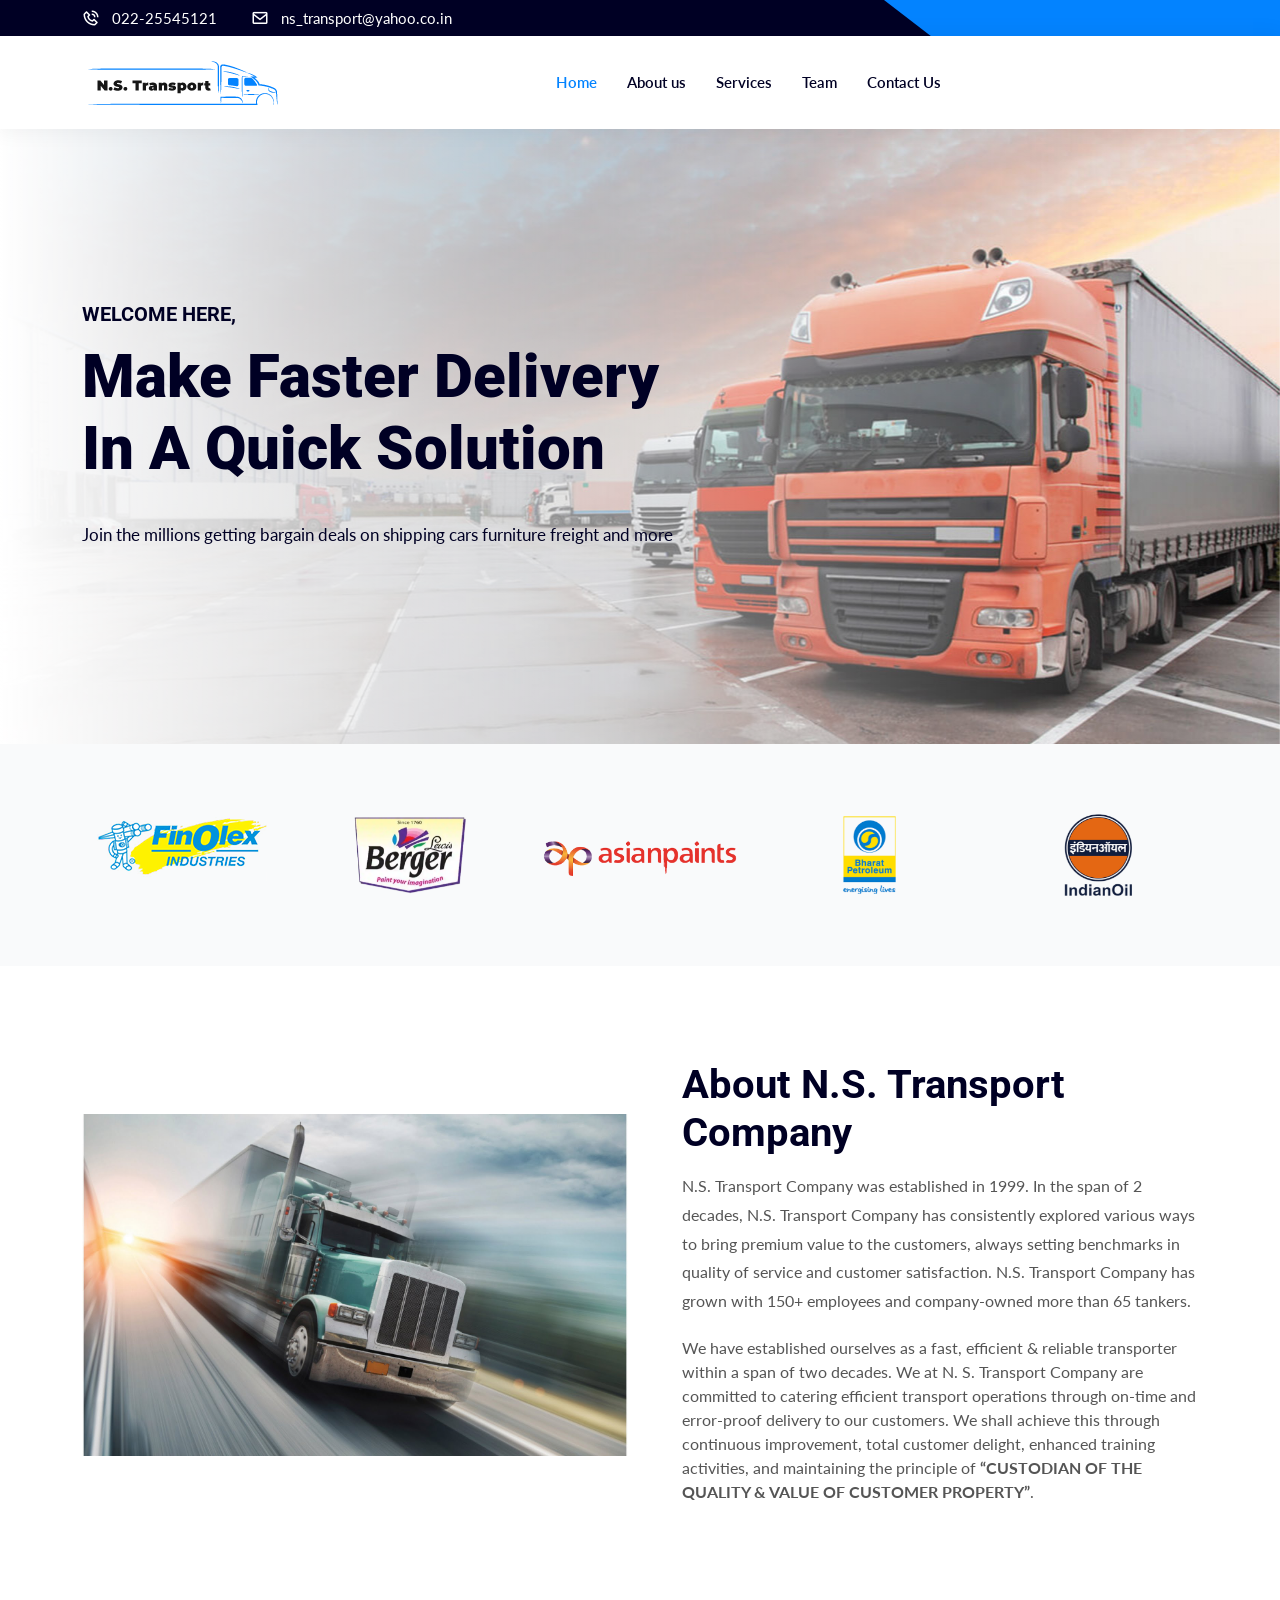
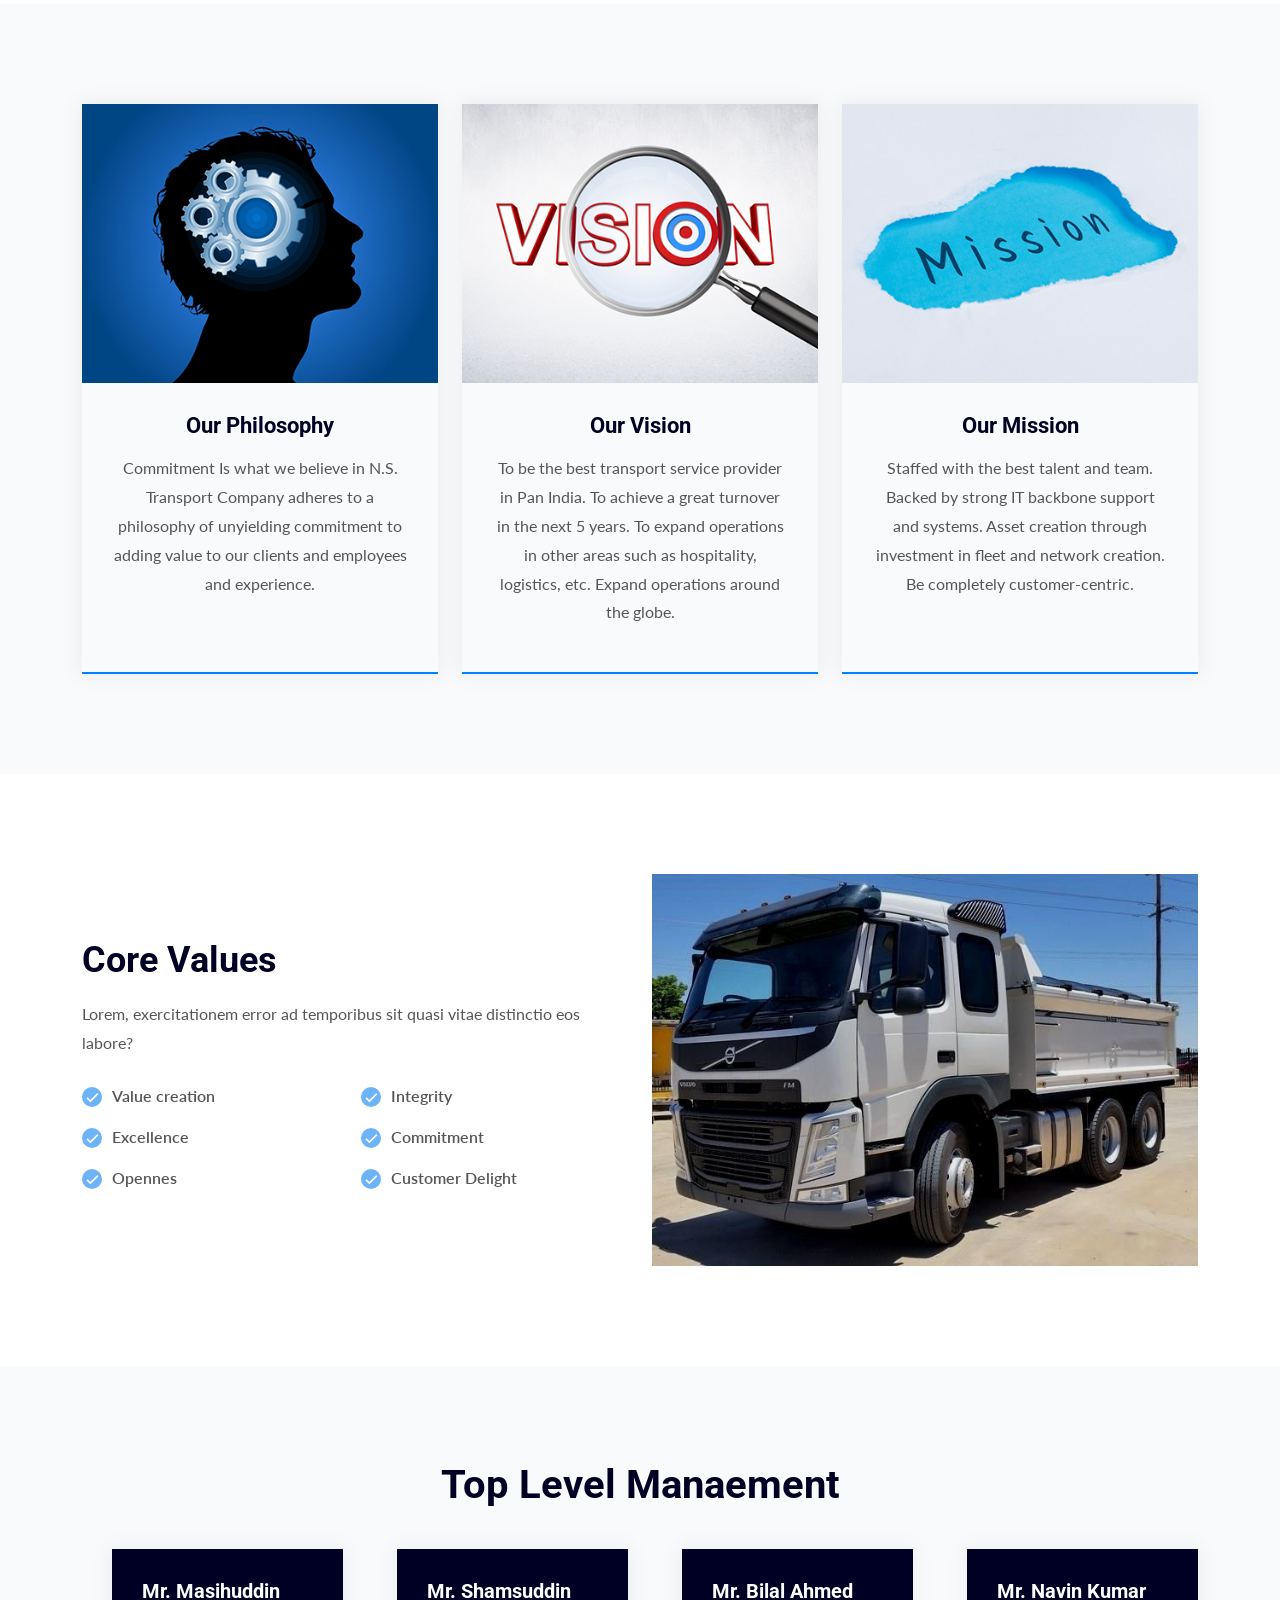
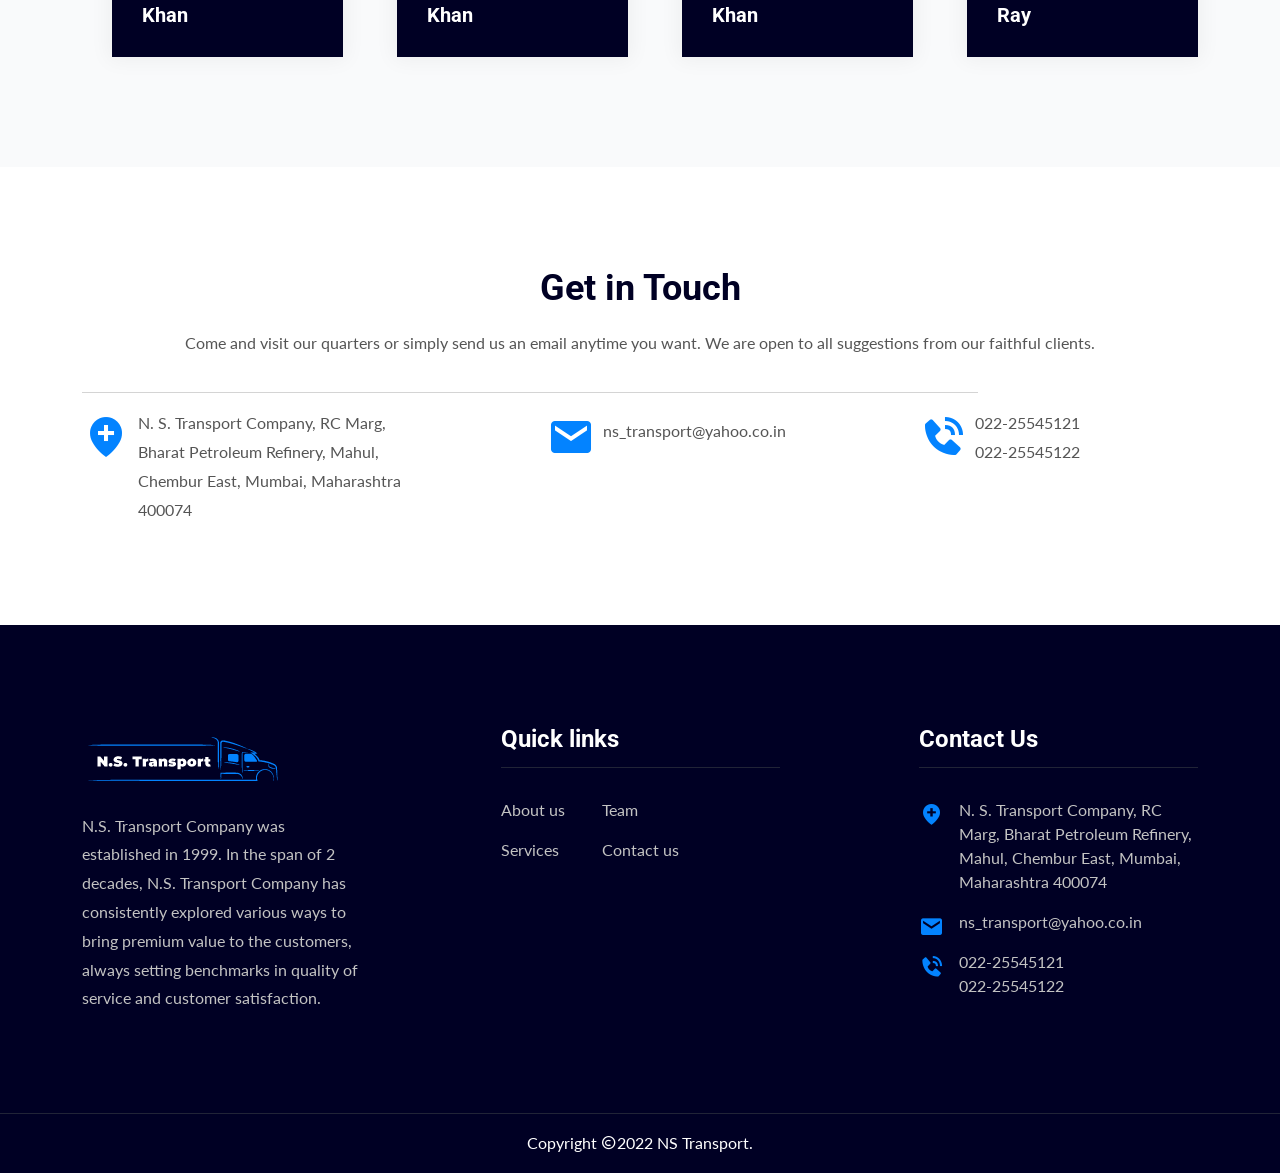
<file: index.html>
<!doctype html>
<html lang="zxx">

<head>
	<!-- Required meta tags -->
	<meta charset="utf-8">
	<meta name="viewport" content="width=device-width, initial-scale=1, shrink-to-fit=no">

	<!-- Bootstrap Min CSS -->
	<link rel="stylesheet" href="assets/css/bootstrap.min.css">
	<!-- Owl Theme Default Min CSS -->
	<link rel="stylesheet" href="assets/css/owl.theme.default.min.css">
	<!-- Owl Carousel Min CSS -->
	<link rel="stylesheet" href="assets/css/owl.carousel.min.css">
	<!-- Animate Min CSS -->
	<link rel="stylesheet" href="assets/css/animate.min.css">
	<!-- Boxicons Min CSS -->
	<link rel="stylesheet" href="assets/css/boxicons.min.css">
	<!-- Magnific Popup Min CSS -->
	<link rel="stylesheet" href="assets/css/magnific-popup.min.css">
	<!-- Flaticon CSS -->
	<link rel="stylesheet" href="assets/css/flaticon.css">
	<!-- Meanmenu Min CSS -->
	<link rel="stylesheet" href="assets/css/meanmenu.min.css">
	<!-- Nice Select Min CSS -->
	<link rel="stylesheet" href="assets/css/nice-select.min.css">
	<!-- Odometer Min CSS-->
	<link rel="stylesheet" href="assets/css/odometer.min.css">
	<!-- Style CSS -->
	<link rel="stylesheet" href="assets/css/style.css">
	<!-- Dark CSS -->
	<link rel="stylesheet" href="assets/css/dark.css">
	<!-- Responsive CSS -->
	<link rel="stylesheet" href="assets/css/responsive.css">
	<!-- For Contact Css-->
	<!-- <link rel="stylesheet" href="style.css"> -->

	<!-- Favicon -->
	<link rel="icon" type="image/png" href="assets/img/favicon.png">
	<!-- Title -->
	<title>NS Transport</title>
	<style>
		.dkv:hover {
			color: #555 !important;
		}
		.dkv {
			color: #555 !important;
		}
		</style>
</head>

<body>
	<!-- Start Preloader Area -->
	<div class="preloader">
		<div class="lds-ripple">
			<div></div>
			<div></div>
		</div>
	</div>
	<!-- End Preloader Area -->

	Start Header Area
	<header class="header-area">
		<!-- Start Top Header -->
		<div class="top-header top-header-three">
			<div class="container">
				<div class="row align-items-center">
					<div class="col-lg-8 col-md-10">
						<ul class="header-left-content">
							<li>
								<!-- <i class="bx bx-home"></i>
									N. S. Transport Company, RC Marg, Chembur East, Mumbai 400074</a>
								</li>
								<li> -->
								<i class="bx bx-phone-call"></i>
								<a href="tel:+1-(123)-456-7890">022-25545121</a>
							</li>
							<li>
								<i class="bx bx-envelope"></i>
								<a href="mailto:hello@ezio.com">ns_transport@yahoo.co.in</a>
							</li>
						</ul>
					</div>

					<div class="col-lg-4 col-md-2">
						<div class="header-right-content">

							<!-- <ul class="flag-area">
									<li class="flag-item-top">
										<a href="#" class="flag-bar">
											<img src="assets/img/flag/usa.png" alt="Image">
											<span>USA</span>
										</a>

										<ul class="flag-item-bottom">
											<li class="flag-item">
												<a href="#" class="flag-link">
													<img src="assets/img/flag/canada.png" alt="Image">
													Canada 
												</a>
											</li>
											<li class="flag-item">
												<a href="#" class="flag-link">
													<img src="assets/img/flag/australia.png" alt="Image">
													Australia
												</a>
											</li>
											<li class="flag-item">
												<a href="#" class="flag-link">
													<img src="assets/img/flag/germany.png" alt="Image">
													Germany
												</a>
											</li>
											<li class="flag-item">
												<a href="#" class="flag-link">
													<img src="assets/img/flag/argentina.png" alt="Image">
													Argentina -->
							</a>
							</li>
							</ul>
							</li>
							</ul>
						</div>
					</div>
				</div>
			</div>
		</div>
		<!-- Start Top Header -->

		<!-- Start Navbar Area -->
		<div class="navbar-area">
			<div class="mobile-nav">
				<div class="container">
					<div class="mobile-menu">
						<div class="logo">
							<a href="index.html">
								<img src="assets/img/Logo-1.png" alt="logo">
							</a>
						</div>
					</div>
				</div>
			</div>

			<div class="desktop-nav">
				<div class="container">
					<nav class="navbar navbar-expand-md navbar-light">
						<a class="navbar-brand" href="index.html">
							<img src="assets/img/Logo-1.png" alt="logo">
						</a>

						<div class="collapse navbar-collapse mean-menu">
							<ul class="navbar-nav m-auto">
								<li class="nav-item">
									<a href="#" class="nav-link active">
										Home
									</a>


								</li>

								<li class="nav-item">
									<a href="#about_us" class="nav-link">
										About us

									</a>


								<li class="nav-item">
									<a href="#cyrus" class="nav-link">
										Services

									</a>


								</li>

								<li class="nav-item">


									<ul class="dropdown-menu">

									</ul>
								</li>
								<li class="nav-item">
									<a href="#team" class="nav-link">Team</a>
								</li>

								<li class="nav-item">
									<a href="#contact us" class="nav-link">Contact Us</a>
								</li>
							</ul>

							<div class="others-option">
								<div class="get-quote">

								</div>
							</div>
						</div>
					</nav>
				</div>
			</div>

			<div class="others-option-for-responsive">
				<div class="container">
					<!-- <div class="dot-menu">
						<div class="inner">
							<div class="circle circle-one"></div>
							<div class="circle circle-two"></div>
							<div class="circle circle-three"></div>
						</div>
					</div> -->

					<div class="container">
						<div class="option-inner">
							<div class="others-option justify-content-center d-flex align-items-center">
								<div class="get-quote">
									<a href="pricing-style-two.html" class="default-btn">
										<!-- <span>Get A Quote</span> -->
									</a>
								</div>
							</div>
						</div>
					</div>
				</div>
			</div>
		</div>
		<!-- End Navbar Area -->
	</header>
	<!-- End Header Area -->

	<!-- Start Banner Area -->
	<section class="banner-area banner-area-three bg-3 jarallax" data-jarallax='{"speed": 0.3}'>
		<!-- <img src="bg.jpg" alt="Img"> -->
		<div class="d-table">
			<div class="d-table-cell">
				<!-- <img src="gg.jpg"> -->
				<div class="container">
					<div class="row align-items-center">
						<div class="col-lg-7">
							<div class="banner-content">
								<span class="top-title wow animate__animated animate__fadeInDown" data-wow-delay="1s">
									<h5>Welcome Here,</h5>
								</span>
								<h1 class="wow animate__animated animate__fadeInDown" data-wow-delay="1s">Make Faster
									Delivery In A Quick Solution</h1>

								<p class="wow animate__animated animate__fadeInLeft" data-wow-delay="1s">Join the
									millions getting bargain deals on shipping cars furniture freight and more</p>

								<!-- <div class="banner-btn wow animate__animated animate__fadeInUp" data-wow-delay="1s">
										<a href="pricing-style-one.html" class="default-btn">
											<span>Get A Free Quote</span>
										</a>
										<a href="contact-us.html" class="default-btn active">
											<span>Contact Us</span> -->
								</a>
							</div>
						</div>
					</div>


				</div>
			</div>
		</div>
		</div>
		</div>
		</div>
	</section>
	<!-- End Banner Area -->

	<!-- Start Partner Area -->
	<div class="partner-area bg-color ptb-70">
		<div class="container">
			<div class="row">
				<div class="partner-slider owl-carousel owl-theme">
					<div class="partner-item">
						<a href="#">
							<img src="assets/img/partner/partner-1.png" alt="Image">
						</a>
					</div>
					<div class="partner-item">
						<a href="#">
							<img src="assets/img/partner/partner-2.png" alt="Image">
						</a>
					</div>
					<div class="partner-item">
						<a href="#">
							<img src="assets/img/partner/partner-3.png" alt="Image">
						</a>
					</div>
					<div class="partner-item">
						<a href="#">
							<img src="assets/img/partner/partner-4.png" alt="Image">
						</a>
					</div>
					<div class="partner-item">
						<a href="#">
							<img src="assets/img/partner/partner-5.png" alt="Image">
						</a>
					</div>
					<div class="partner-item">
						<a href="#">
							<img src="assets/img/partner/partner-6.png" alt="Image">
						</a>
					</div>
					<div class="partner-item">
						<a href="#">
							<img src="assets/img/partner/partner-7.png" alt="Image">
					</div>
				</div>
			</div>
		</div>
	</div>
	<!-- End Partner Area -->

	<!-- Start About Us Area -->
	<section id="about_us" class="about-us-area pt-100 pb-70">
		<div class="container">
			<div class="row align-items-center">
				<div class="col-lg-6">
					<div class="about-img about-img-three">
						<img src="assets/img/bg.jpg" alt="Image">


					</div>
				</div>

				<div class="col-lg-6">
					<div class="about-content">
						<!-- <span class="top-title">About Us</span> -->
						<h2>About N.S. Transport Company</h2>
						<p>N.S. Transport Company was established in 1999. In the span of 2 decades, N.S. Transport
							Company has consistently explored various ways to bring premium value to the customers,
							always setting benchmarks in quality of service and customer satisfaction. N.S. Transport
							Company has grown with 150+ employees and company-owned more than 65 tankers.</p>
						</p>We have established ourselves as a fast, efficient & reliable transporter within a span of
						two decades. We at N. S. Transport Company are committed to catering efficient transport
						operations through on-time and error-proof delivery to our customers. We shall achieve this
						through continuous improvement, total customer delight, enhanced training activities, and
						maintaining the principle of <span style="font-weight: bold;">“CUSTODIAN OF THE QUALITY & VALUE
							OF CUSTOMER PROPERTY”</span>.</p>


					</div>
				</div>
			</div>
		</div>
	</section>
	<!-- End About Us Area -->

	<!-- Start Services Area -->
	<section id="cyrus" class="services-area services-area-two bg-color pt-100 pb-70">
		<div class="container">
			<!-- <div class="section-title">
					<span>Our Services</span> 
					<h2>We Are Trusted For Our Services</h2>
					<p>Lorem ipsum dolor sit, amet consectetur adipisicing elit. Fugit porro, aliquid reprehenderit iusto inventore sint beatae ipsum impedit in sit numquam illum distinctio sequi quisquam et hic tempore</p>
				</div> -->

			<div class="row">
				<div class="col-lg-4 col-sm-6">
					<div class="single-services-box">
						<a href="services-details.html" class="services-img">
							<img src="assets/img/Philosophy.png" alt="Image">
						</a>

						<div class="services-content">
							<h3>
								<a href="services-details.html">Our Philosophy</a>
							</h3>
							<p>Commitment Is what we believe in N.S. Transport Company adheres to a philosophy of
								unyielding commitment to adding value to our clients and employees and experience.</p>
						</div>
					</div>
				</div>

				<div class="col-lg-4 col-sm-6">
					<div class="single-services-box">
						<a href="services-details.html" class="services-img">
							<img src="assets/img/Vision.png" alt="Image">
						</a>

						<div class="services-content">
							<h3>
								<a href="services-details.html">Our Vision</a>
							</h3>
							<p>To be the best transport service provider in Pan India. To achieve a great turnover in
								the next 5 years. To expand operations in other areas such as hospitality, logistics,
								etc. Expand operations around the globe.</p>
						</div>
					</div>
				</div>

				<div class="col-lg-4 col-sm-6 offset-sm-3 offset-lg-0">
					<div class="single-services-box">
						<a href="services-details.html" class="services-img">
							<img src="assets/img/Mission.png" alt="Image">
						</a>

						<div class="services-content">
							<h3>
								<a href="services-details.html">Our Mission</a>
							</h3>
							<p>Staffed with the best talent and team. Backed by strong IT backbone support and systems.
								Asset creation through investment in fleet and network creation. Be completely
								customer-centric.</p>
						</div>
					</div>
				</div>
			</div>
		</div>
	</section>
	<!-- End Services Area -->

	<!-- Start Choose Us Area -->
	<section class="choose-us-area choose-us-area-three pt-100 pb-70">
		<div class="container">
			<div class="row align-items-center">
				<div class="col-lg-6">
					<div class="choose-us-content mb-0">
						<!-- <span class="top-title">Why Choose Us</span> -->
						<h2>Core Values</h2>
						<p>Lorem, exercitationem error ad temporibus sit quasi vitae distinctio eos labore?</p>

						<div class="row about-content" style="margin-left: 0px;">
							<ul style="display: flex; flex-direction: row; text-align: left;" class="d-sm-flex justify-content-around">
								<div class="col-md-6">
									<li>
										<i class="bx bx-check"></i>
										Value creation
									</li>
									<li>
										<i class="bx bx-check"></i>
										Excellence
									</li>
									<li>
										<i class="bx bx-check"></i>
										Opennes
									</li>
								</div>
								<div class="col-md-6">
									<li>
										<i class="bx bx-check"></i>
										Integrity
									</li>
									<li>
										<i class="bx bx-check"></i>
										Commitment
									</li>
									<li>
										<i class="bx bx-check"></i>
										Customer Delight
									</li>
								</div>
							</ul>



						</div>
					</div>
				</div>

				<div class="col-lg-6">
					<div class="choose-us-img choose-us-img-three">
						<img src="assets/img/bg5.jpg" alt="Image">
					</div>
				</div>
			</div>
		</div>
	</section>

	<!-- Start Team Area -->
	<section id="team" class="team-area bg-color pt-100 pb-70">
		<div class="container">
			<div class="section-title">
				<!-- <span>Our Team</span> -->
				<h2 style="padding-bottom: 20px;">Top Level Manaement</h2>
			</div>

			<div class="row">
				<div class="col-lg-3 col-md-3" style="padding-bottom: 10px;">
					<div class="single-team-member">
						<!-- <img src="assets/img/team/team-1.jpg" alt="Image"> -->

						<div class="team-content">
							<h3>Mr. Masihuddin Khan</h3>

						</div>
					</div>
				</div>

				<div class="col-lg-3 col-md-3" style="padding-bottom: 10px;">
					<div class="single-team-member">
						<!-- <img src="assets/img/team/team-2.jpg" alt="Image"> -->

						<div class="team-content">
							<h3>Mr. Shamsuddin Khan</h3>

						</div>
					</div>
				</div>

				<div class="col-lg-3 col-md-3" style="padding-bottom: 10px;">
					<div class="single-team-member">
						<!-- <img src="assets/img/team/team-3.jpg" alt="Image"> -->

						<div class="team-content">
							<h3>Mr. Bilal Ahmed Khan</h3>

						</div>
					</div>
				</div>

				<div class="col-lg-3 col-md-3" style="padding-bottom: 10px;">
					<div class="single-team-member">
						<!-- <img src="assets/img/team/team-4.jpg" alt="Image"> -->

						<div class="team-content">
							<h3>Mr. Navin Kumar Ray</h3>

						</div>
					</div>
				</div>



				<!-- <div class="col-lg-4 col-md-6 offset-md-3 offset-lg-0">
						<div class="single-team-member">
							<img src="assets/img/team/team-3.jpg" alt="Image">

							<div class="team-content">
								<span>CEO</span>
								<h3>Mr. Masihuddin Khan</h3>
								
								<div class="team-social">
									<a href="#" class="control">
										<i class="bx bx-share-alt"></i>
									</a>

									<ul>
										<li>
											<a href="#">
												<i class="bx bxl-twitter"></i>
											</a>
										</li>
										<li>
											<a href="#">
												<i class="bx bxl-instagram"></i>
											</a>
										</li>
										<li>
											<a href="#">
												<i class="bx bxl-facebook"></i>
											</a>
										</li>
										<li>
											<a href="#">
												<i class="bx bxl-linkedin-square"></i> -->
				</a>
				</li>
				</ul>
			</div>
		</div>
		</div>
		</div>
		</div>
		</div>
	</section>
	<!-- End Team Area -->

	<section id="contact us" class="choose-us-area choose-us-area-three pt-100 pb-70">
		<div class="container">
			<div class="row align-items-center">
				<div class="col-md-12">
					<div class="col-md-12">
						<div class="choose-us-content mb-0">
							<!-- <span class="top-title">Why Choose Us</span> -->
							<h2 class="text-center">Get in Touch</h2>
							<p class="text-center">Come and visit our quarters or simply send us an email anytime you want. We are open to
								all
								suggestions from our faithful clients.</p>
							<hr style="width: 70vw;">
						</div>
					</div>
				</div>
				<div class="row">
					<div class="col-sm-12 col-lg-4 col-md-4 text-center">
						<div class="single-footer-widget">
							<ul class="address">
								<li class="location">
									<i class="bx bxs-location-plus" style="font-size:3rem;"></i>
									<p style="text-align: left; margin-left: 1rem; color: #555; class="pt-2 width: 70%; ">
										N. S. Transport Company,
										RC Marg, Bharat Petroleum Refinery, Mahul,
										Chembur East,
										Mumbai, Maharashtra 400074
									</p>
								</li>
							</ul>
						</div>
					</div>
					<div class="col-md-1"></div>
					<div class="col-sm-12 col-lg-4 col-md-4 text-center">
						<div class="single-footer-widget">
							<ul class="address">
								<li class="location">
									<i class="bx bxs-envelope" style="font-size:3rem;"></i>
									<p style="text-align: left; margin-left: 1rem; color: #555;" class="pt-2">
										ns_transport@yahoo.co.in
									</p>
								</li>
							</ul>
						</div>
					</div>	
					<div class="col-sm-12 col-lg-3 col-md-4 text-center">
						<div class="single-footer-widget">
							<ul class="address">
								<li class="location">
									<i class="bx bxs-phone-call" style="font-size:3rem;"></i>
									<p style="text-align: left; margin-left: 1rem; color: #555;;">
										<a class="dkv" href="tel:022-25545121">022-25545121</a>
										<a class="dkv" href="tel:022-25545122">022-25545122</a>

									</p>
								</li>
							</ul>
						</div>
					</div>
				</div>
			</div>
		</div>
	</section>

	<!-- Start Footer Area -->
	<footer class="footer-area pt-100 pb-70">
		<div class="container">
			<div class="row">
				<div class="d-md-flex justify-content-md-between">	

				<div class="col-sm-12 col-lg-3 col-md-6">
					<div class="single-footer-widget">
						<a href="index.html" class="logo">
							<img src="assets/img/Logo-2.png" alt="Image">
						</a>

						<p>N.S. Transport Company was established in 1999. In the span of 2 decades, N.S. Transport
							Company has consistently explored various ways to bring premium value to the customers,
							always setting benchmarks in quality of service and customer satisfaction.</p>
						</li>
						</ul>
					</div>
				</div>

				<div class="col-sm-12 col-lg-3 col-md-6">
					<div class="single-footer-widget">
						<h3>Quick links</h3>
						<div class="row">
							<div class="col-lg-4">
								<ul class="address">
									<li class="location p-0">
										<a class="pb-3" href="#about_us">About us</a>
										<a class="pb-3" href="#cyrus">Services</a>
										<!-- <a class="pb-3" href="#team">Team</a>
										<a class="pb-3" href="#contact us">Contact us</a> -->
									</li>
								</ul>
							</div>
							<div class="col-lg-8">
								<ul class="address">
									<li class="location p-0">
										<a class="pb-3" href="#team">Team</a>
										<a class="pb-3" href="#contact us">Contact us</a>
									</li>
								</ul>
							</div>
						</div>

					</div>
				</div>

				<div class="col-sm-12 col-lg-3 col-md-6">
					<div class="single-footer-widget">
						<h3>Contact Us</h3>

						<ul class="address">
							<li class="location">
								<i class="bx bxs-location-plus"></i>
								<a href="https://goo.gl/maps/fb2S3LdSYDK8vyBU8" target="_blank">
								N. S. Transport Company, RC Marg, Bharat Petroleum Refinery, Mahul, Chembur East,
								Mumbai, Maharashtra 400074</a>
							</li>
							<li>
								<i class="bx bxs-envelope"></i>
								<a href="mailto:hello@ezio.com">ns_transport@yahoo.co.in</a>
							</li>
							<li>
								<i class="bx bxs-phone-call"></i>
								<a href="tel:022-25545121">022-25545121</a>
								<a href="tel:022-25545122">022-25545122</a>
							</li>
						</ul>
					</div>
				</div>
			</div>

			</div>
		</div>
	</footer>
	<!-- End Footer Area -->

	<!-- Start Copy Right Area -->
	<div class="copy-right-area">
		<div class="container">
			<p>
				Copyright <i class="bx bx-copyright"></i>2022 NS Transport.
			</p>
		</div>
	</div>
	<!-- End Copy Right Area -->
	<!-- <div id = "contact_us" class="container">
			<div class="content">
			  <div class="left-side">
				<div class="address details">
				  <i class="fas fa-map-marker-alt"></i>
				  <div class="topic">Address</div>
				  <div class="text-one">Surkhet, NP12</div>
				  <div class="text-two">Birendranagar 06</div>
				</div>
				<div class="phone details">
				  <i class="fas fa-phone-alt"></i>
				  <div class="topic">Phone</div>
				  <div class="text-one">+0098 9893 5647</div>
				  <div class="text-two">+0096 3434 5678</div>
				</div>
				<div class="email details">
				  <i class="fas fa-envelope"></i>
				  <div class="topic">Email</div>
				  <div class="text-one">codinglab@gmail.com</div>
				  <div class="text-two">info.codinglab@gmail.com</div>
				</div>
			  </div>
			  <div class="right-side">
				<div class="topic-text">Send us a message</div>
				<p>If you have any work from me or any types of quries related to my tutorial, you can send me message from here. It's my pleasure to help you.</p>
			  <form action="#">
				<div class="input-box">
				  <input type="text" placeholder="Enter your name">
				</div>
				<div class="input-box">
				  <input type="text" placeholder="Enter your email">
				</div>
				<div class="input-box message-box">
				  <textarea placeholder="Enter your message"></textarea>
				</div>
				<div class="button">
				  <input type="button" value="Send Now" >
				</div>
			  </form>
			</div>
			</div>
		  </div>
		 -->
	<!-- Start Go Top Area -->
	<div class="go-top">
		<i class="bx bx-chevrons-up"></i>
		<i class="bx bx-chevrons-up"></i>
	</div>
	<!-- End Go Top Area -->


	<!-- Jquery Min JS -->
	<script src="assets/js/jquery.min.js"></script>
	<!-- Bootstrap Bundle Min JS -->
	<script src="assets/js/bootstrap.bundle.min.js"></script>
	<!-- Meanmenu Min JS -->
	<script src="assets/js/meanmenu.min.js"></script>
	<!-- Wow Min JS -->
	<script src="assets/js/wow.min.js"></script>
	<!-- Owl Carousel Min JS -->
	<script src="assets/js/owl.carousel.min.js"></script>
	<!-- Nice Select Min JS -->
	<script src="assets/js/nice-select.min.js"></script>
	<!-- Magnific Popup Min JS -->
	<script src="assets/js/magnific-popup.min.js"></script>
	<!-- Jarallax Min JS -->
	<script src="assets/js/jarallax.min.js"></script>
	<!-- Appear Min JS -->
	<script src="assets/js/appear.min.js"></script>
	<!-- Odometer Min JS -->
	<script src="assets/js/odometer.min.js"></script>
	<!-- Smoothscroll Min JS -->
	<script src="assets/js/smoothscroll.min.js"></script>
	<!-- Form Validator Min JS -->
	<script src="assets/js/form-validator.min.js"></script>
	<!-- Contact JS -->
	<script src="assets/js/contact-form-script.js"></script>
	<!-- Ajaxchimp Min JS -->
	<script src="assets/js/ajaxchimp.min.js"></script>
	<!-- Custom JS -->
	<script src="assets/js/custom.js"></script>
</body>

</html>
</file>
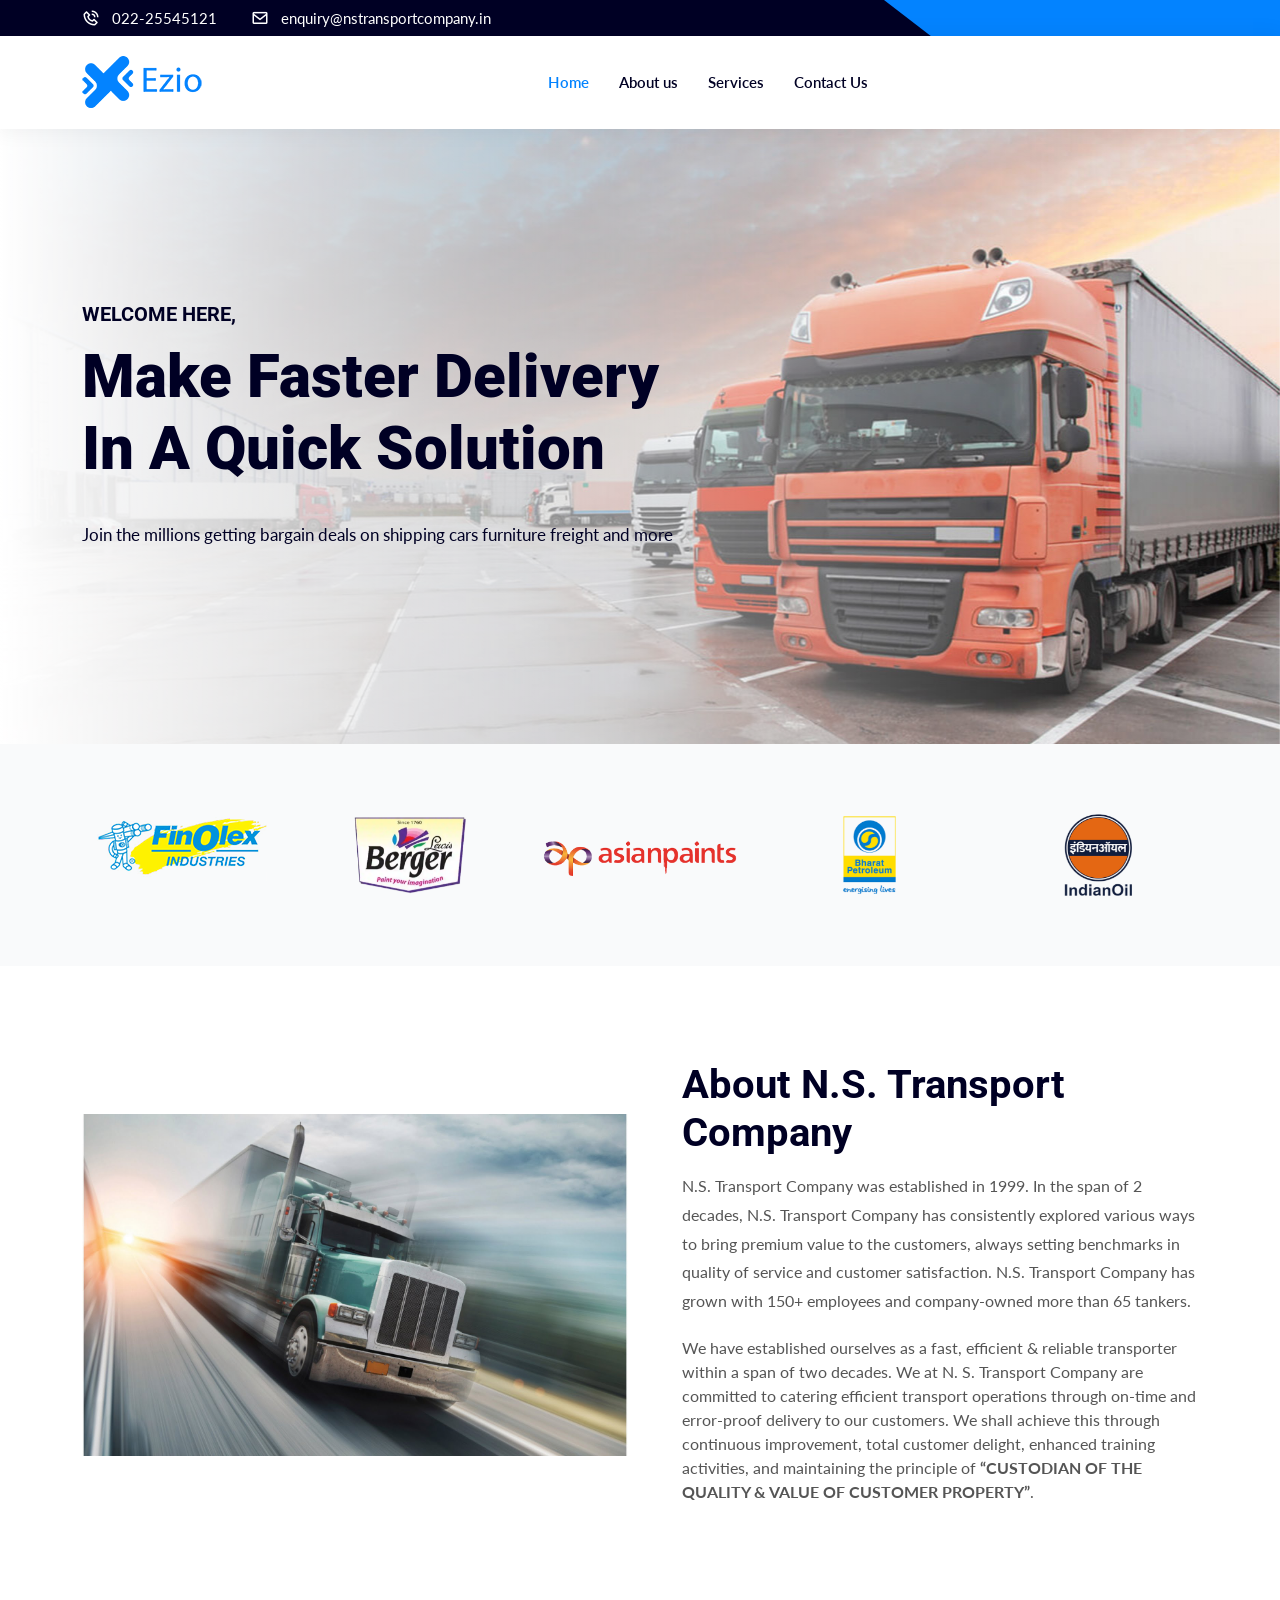
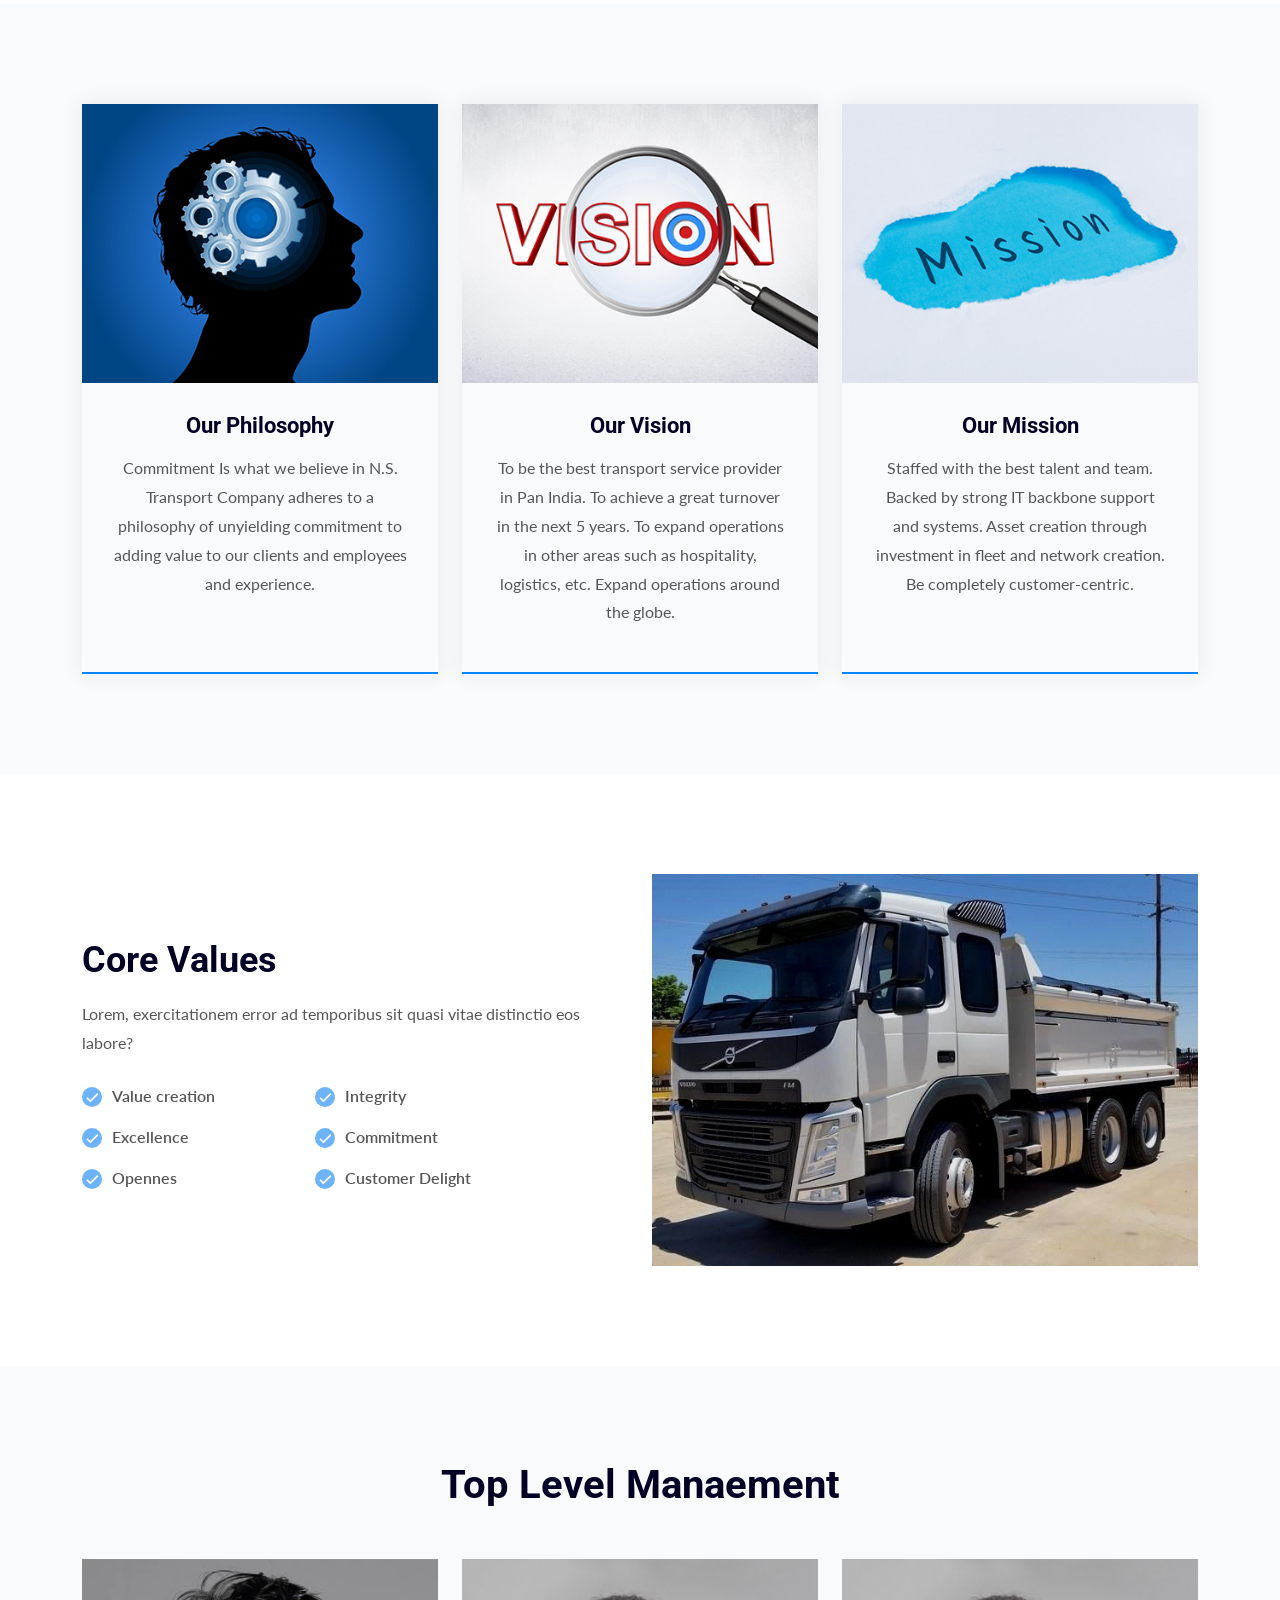
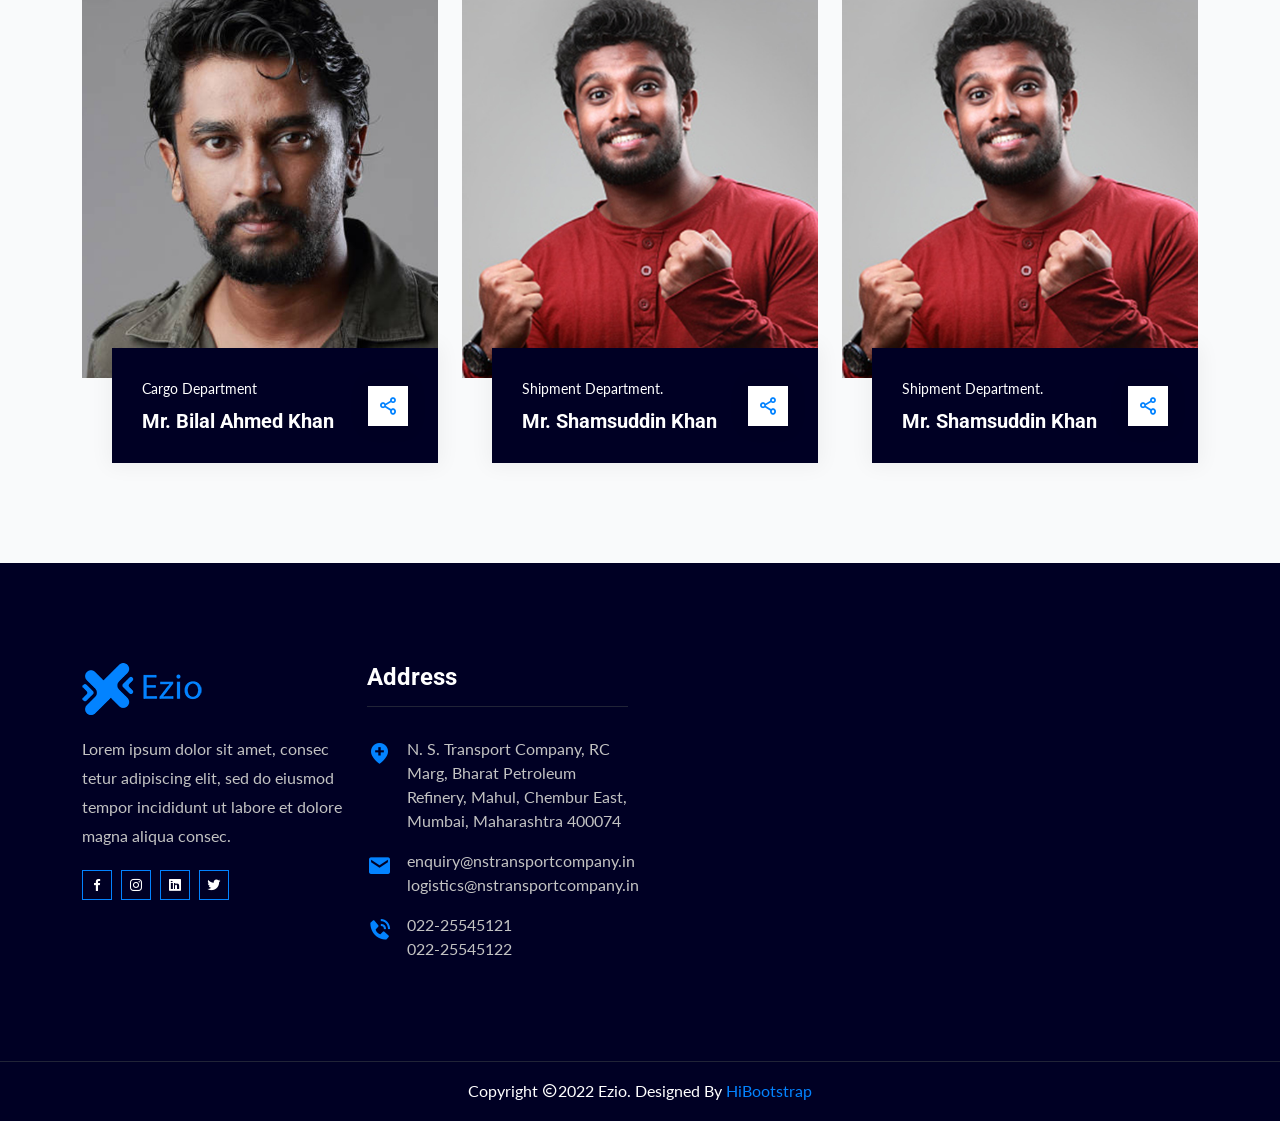
<file: main.html>
<!doctype html>
<html lang="zxx">
    <head>
		<!-- Required meta tags -->
		<meta charset="utf-8">
		<meta name="viewport" content="width=device-width, initial-scale=1, shrink-to-fit=no">

		<!-- Bootstrap Min CSS --> 
		<link rel="stylesheet" href="assets/css/bootstrap.min.css">
		<!-- Owl Theme Default Min CSS --> 
		<link rel="stylesheet" href="assets/css/owl.theme.default.min.css">
		<!-- Owl Carousel Min CSS --> 
		<link rel="stylesheet" href="assets/css/owl.carousel.min.css">
		<!-- Animate Min CSS --> 
		<link rel="stylesheet" href="assets/css/animate.min.css">
		<!-- Boxicons Min CSS --> 
		<link rel="stylesheet" href="assets/css/boxicons.min.css"> 
		<!-- Magnific Popup Min CSS --> 
		<link rel="stylesheet" href="assets/css/magnific-popup.min.css"> 
		<!-- Flaticon CSS --> 
		<link rel="stylesheet" href="assets/css/flaticon.css">
		<!-- Meanmenu Min CSS -->
		<link rel="stylesheet" href="assets/css/meanmenu.min.css">
		<!-- Nice Select Min CSS -->
		<link rel="stylesheet" href="assets/css/nice-select.min.css">
		<!-- Odometer Min CSS-->
		<link rel="stylesheet" href="assets/css/odometer.min.css">
		<!-- Style CSS -->
		<link rel="stylesheet" href="assets/css/style.css">																																																														
		<!-- Dark CSS -->
		<link rel="stylesheet" href="assets/css/dark.css">
		<!-- Responsive CSS -->
		<link rel="stylesheet" href="assets/css/responsive.css">
		<!-- For Contact Css-->
		<!-- <link rel="stylesheet" href="style.css"> -->
		
		<!-- Favicon -->
		<link rel="icon" type="image/png" href="assets/img/favicon.png">
		<!-- Title -->
		<title>Ezio - Transport & Logistics Company HTML Template</title>
    </head>

    <body>
		<!-- Start Preloader Area -->
		<div class="preloader">
			<div class="lds-ripple">
				<div></div>
				<div></div>
			</div>
		</div>
		<!-- End Preloader Area -->
		
		Start Header Area
		<header class="header-area">
			<!-- Start Top Header -->
			<div class="top-header top-header-three">
				<div class="container">
					<div class="row align-items-center">
						<div class="col-lg-8 col-md-10">
							<ul class="header-left-content">
								<li>
									<!-- <i class="bx bx-home"></i>
									N. S. Transport Company, RC Marg, Chembur East, Mumbai 400074</a>
								</li>
								<li> -->
									<i class="bx bx-phone-call"></i>
									<a href="tel:+1-(123)-456-7890">022-25545121</a>
								</li>
								<li>
									<i class="bx bx-envelope"></i>
									<a href="mailto:hello@ezio.com">enquiry@nstransportcompany.in</a>
								</li>
							</ul>
						</div>

						<div class="col-lg-4 col-md-2">
							<div class="header-right-content">
								
								<!-- <ul class="flag-area">
									<li class="flag-item-top">
										<a href="#" class="flag-bar">
											<img src="assets/img/flag/usa.png" alt="Image">
											<span>USA</span>
										</a>

										<ul class="flag-item-bottom">
											<li class="flag-item">
												<a href="#" class="flag-link">
													<img src="assets/img/flag/canada.png" alt="Image">
													Canada 
												</a>
											</li>
											<li class="flag-item">
												<a href="#" class="flag-link">
													<img src="assets/img/flag/australia.png" alt="Image">
													Australia
												</a>
											</li>
											<li class="flag-item">
												<a href="#" class="flag-link">
													<img src="assets/img/flag/germany.png" alt="Image">
													Germany
												</a>
											</li>
											<li class="flag-item">
												<a href="#" class="flag-link">
													<img src="assets/img/flag/argentina.png" alt="Image">
													Argentina -->
												</a>
											</li>
										</ul>
									</li>
								</ul>
							</div>
						</div>
					</div>
				</div>
			</div>
			<!-- Start Top Header -->
			
			<!-- Start Navbar Area -->
			<div class="navbar-area">
				<div class="mobile-nav">					<div class="container">
						<div class="mobile-menu">
							<div class="logo">
								<a href="index.html">
									<img src="assets/img/logo.png" alt="logo">
								</a>
							</div>
						</div>
					</div>
				</div>
	
				<div class="desktop-nav">
					<div class="container">
						<nav class="navbar navbar-expand-md navbar-light">
							<a class="navbar-brand" href="index.html">
								<img src="assets/img/logo.png" alt="logo">
							</a>
	
							<div class="collapse navbar-collapse mean-menu">
								<ul class="navbar-nav m-auto">
									<li class="nav-item">
										<a href="#" class="nav-link active">
											Home
										</a>
			
									
									</li>
			
									<li class="nav-item">
										<a href="#about_us" class="nav-link">
											About us
										
										</a>

			
									<li class="nav-item">
										<a href="#cyrus" class="nav-link">
											Services
										
										</a>
			
	
									</li>
			
									<li class="nav-item">
	
			
										<ul class="dropdown-menu">
										
										</ul>
									</li>
			
								
									<li class="nav-item">
										<a href="#contact_us" class="nav-link">Contact Us</a>
									</li>
								</ul>
								
								<div class="others-option">
									<div class="get-quote">
									
									</div>
								</div>
							</div>
						</nav>
					</div>
				</div>
	
				<div class="others-option-for-responsive">
					<div class="container">
						<div class="dot-menu">
							<div class="inner">
								<div class="circle circle-one"></div>
								<div class="circle circle-two"></div>
								<div class="circle circle-three"></div>
							</div>
						</div>
						
						<div class="container">
							<div class="option-inner">
								<div class="others-option justify-content-center d-flex align-items-center">
									<div class="get-quote">
										<a href="pricing-style-two.html" class="default-btn">
											<!-- <span>Get A Quote</span> -->
										</a>
									</div>
								</div>
							</div>
						</div>
					</div>
				</div>
			</div>
			<!-- End Navbar Area -->
		</header>
		<!-- End Header Area -->

		<!-- Start Banner Area -->
		<section class="banner-area banner-area-three bg-3 jarallax" data-jarallax='{"speed": 0.3}'>
			<!-- <img src="bg.jpg" alt="Img"> -->
			<div class="d-table">
				<div class="d-table-cell">
					<!-- <img src="gg.jpg"> -->
					<div class="container">
						<div class="row align-items-center">
							<div class="col-lg-7">
								<div class="banner-content">
									<span class="top-title wow animate__animated animate__fadeInDown" data-wow-delay="1s"><h5>Welcome Here,</h5></span>
									<h1 class="wow animate__animated animate__fadeInDown" data-wow-delay="1s">Make Faster Delivery In A Quick Solution</h1> 
										
									<p class="wow animate__animated animate__fadeInLeft" data-wow-delay="1s">Join the millions getting bargain deals on shipping cars furniture freight and more</p>
		
									<!-- <div class="banner-btn wow animate__animated animate__fadeInUp" data-wow-delay="1s">
										<a href="pricing-style-one.html" class="default-btn">
											<span>Get A Free Quote</span>
										</a>
										<a href="contact-us.html" class="default-btn active">
											<span>Contact Us</span> -->
										</a>
									</div>
								</div>
							</div>

					
								</div>
							</div>
						</div>
					</div>
				</div>
			</div>
		</section>
		<!-- End Banner Area -->

		<!-- Start Partner Area -->
		<div class="partner-area bg-color ptb-70">
			<div class="container">
				<div class="row">
					<div class="partner-slider owl-carousel owl-theme">
						<div class="partner-item">
							<a href="#">
								<img src="assets/img/partner/partner-1.png" alt="Image">
							</a>
						</div>
						<div class="partner-item">
							<a href="#">
								<img src="assets/img/partner/partner-2.png" alt="Image">
							</a>
						</div>
						<div class="partner-item">
							<a href="#">
								<img src="assets/img/partner/partner-3.png" alt="Image">
							</a>
						</div>
						<div class="partner-item">
							<a href="#">
								<img src="assets/img/partner/partner-4.png" alt="Image">
							</a>
						</div>
						<div class="partner-item">
							<a href="#">
								<img src="assets/img/partner/partner-5.png" alt="Image">
							</a>
						</div>
						<div class="partner-item">
							<a href="#">
								<img src="assets/img/partner/partner-6.png" alt="Image">
							</a>
						</div>
					</div>
				</div>
			</div>
		</div>
		<!-- End Partner Area -->

		<!-- Start About Us Area -->
		<section id="about_us" class="about-us-area pt-100 pb-70">
			<div class="container">
				<div class="row align-items-center">
					<div class="col-lg-6">
						<div class="about-img about-img-three">
							<img src="assets/img/bg.jpg" alt="Image">

							
						</div>
					</div>

					<div class="col-lg-6">
						<div class="about-content">
							<!-- <span class="top-title">About Us</span> -->
							<h2>About N.S. Transport Company</h2>
							<p>N.S. Transport Company was established in 1999. In the span of 2 decades, N.S. Transport Company has consistently explored various ways to bring premium value to the customers, always setting benchmarks in quality of service and customer satisfaction. N.S. Transport Company has grown with 150+ employees and company-owned more than 65 tankers.</p>
							</p>We have established ourselves as a fast, efficient & reliable transporter within a span of two decades. We at N. S. Transport Company are committed to catering efficient transport operations through on-time and error-proof delivery to our customers. We shall achieve this through continuous improvement, total customer delight, enhanced training activities, and maintaining the principle of <span style="font-weight: bold;">“CUSTODIAN OF THE QUALITY & VALUE OF CUSTOMER PROPERTY”</span>.</p>
							
						
						</div>
					</div>
				</div>
			</div>
		</section>
		<!-- End About Us Area -->

		<!-- Start Services Area -->
		<section id="cyrus" class="services-area services-area-two bg-color pt-100 pb-70">
			<div class="container">
				<!-- <div class="section-title">
					<span>Our Services</span> 
					<h2>We Are Trusted For Our Services</h2>
					<p>Lorem ipsum dolor sit, amet consectetur adipisicing elit. Fugit porro, aliquid reprehenderit iusto inventore sint beatae ipsum impedit in sit numquam illum distinctio sequi quisquam et hic tempore</p>
				</div> -->

				<div class="row">																	
					<div class="col-lg-4 col-sm-6">
						<div class="single-services-box">
							<a href="services-details.html" class="services-img">
								<img src="assets/img/Philosophy.png" alt="Image">
							</a>

							<div class="services-content">
								<h3>
									<a href="services-details.html">Our Philosophy</a>
								</h3>
								<p>Commitment Is what we believe in N.S. Transport Company adheres to a philosophy of unyielding commitment to adding value to our clients and employees and experience.</p>
							</div>
						</div>
					</div>

					<div class="col-lg-4 col-sm-6">
						<div class="single-services-box">
							<a href="services-details.html" class="services-img">																																	
								<img src="assets/img/Vision.png" alt="Image">																																																																	
							</a>

							<div class="services-content">
								<h3>
									<a href="services-details.html">Our Vision</a>
								</h3>																																																																						
								<p>To be the best transport service provider in Pan India. To achieve a great turnover in the next 5 years. To expand operations in other areas such as hospitality, logistics, etc. Expand operations around the globe.</p>
							</div>
						</div>
					</div>

					<div class="col-lg-4 col-sm-6 offset-sm-3 offset-lg-0">
						<div class="single-services-box">
							<a href="services-details.html" class="services-img">
								<img src="assets/img/Mission.png" alt="Image">
							</a>

							<div class="services-content">
								<h3>
									<a href="services-details.html">Our Mission</a>
								</h3>
								<p>Staffed with the best talent and team. Backed by strong IT backbone support and systems. Asset creation through investment in fleet and network creation. Be completely customer-centric.</p>
							</div>
						</div>
					</div>
				</div>
			</div>
		</section>
		<!-- End Services Area -->

		<!-- Start Choose Us Area -->
		<section class="choose-us-area choose-us-area-three pt-100 pb-70">
			<div class="container">
				<div class="row align-items-center">
					<div class="col-lg-6">
						<div class="choose-us-content mb-0">
							<!-- <span class="top-title">Why Choose Us</span> -->
							<h2>Core Values</h2>
							<p>Lorem, exercitationem error ad temporibus sit quasi vitae distinctio eos labore?</p>

							<div class="row about-content" style="margin-left: 0px;">
								<ul style="display: flex; flex-direction: row;">
									<div>
										<li>
											<i class="bx bx-check"></i>
											Value creation
										</li>
										<li>
											<i class="bx bx-check"></i>
											Excellence
										</li>
										<li>
											<i class="bx bx-check"></i>
											Opennes
										</li>
									</div>
									<div style="margin-left: 100px;">
										<li>
											<i class="bx bx-check"></i>
											Integrity
										</li>
										<li>
											<i class="bx bx-check"></i>
											Commitment
										</li>
										<li>
											<i class="bx bx-check"></i>
											Customer Delight
										</li>
									</div>
								</ul>

						

							</div>
						</div>
					</div>

					<div class="col-lg-6">
						<div class="choose-us-img choose-us-img-three">
							<img src="assets/img/bg5.jpg" alt="Image">
						</div>
					</div>
				</div>
			</div>
		</section>

		<!-- Start Team Area -->
		<section class="team-area bg-color pt-100 pb-70">
			<div class="container">
				<div class="section-title">
					<!-- <span>Our Team</span> -->
					<h2>Top Level Manaement</h2>
				</div>

				<div class="row">
					<div class="col-lg-4 col-md-6">
						<div class="single-team-member">
							<img src="assets/img/team/team-1.jpg" alt="Image">

							<div class="team-content">
								<span>Cargo Department</span>
								<h3>Mr. Bilal Ahmed Khan</h3>

								<div class="team-social">
									<a href="#" class="control">
										<i class="bx bx-share-alt"></i>
									</a>

									<ul>
										<li>
											<a href="#">
												<i class="bx bxl-twitter"></i>
											</a>
										</li>
										<li>
											<a href="#">
												<i class="bx bxl-instagram"></i>
											</a>
										</li>
										<li>
											<a href="#">
												<i class="bx bxl-facebook"></i>
											</a>
										</li>
										<li>
											<a href="#">
												<i class="bx bxl-linkedin-square"></i>
											</a>
										</li>
									</ul>
								</div>
							</div>
						</div>
					</div>

					<div class="col-lg-4 col-md-6">
						<div class="single-team-member">
							<img src="assets/img/team/team-2.jpg" alt="Image">

							<div class="team-content">
								<span>Shipment Department.</span>
								<h3>Mr. Shamsuddin Khan</h3>
								
								<div class="team-social">
									<a href="#" class="control">
										<i class="bx bx-share-alt"></i>
									</a>

									<ul>
										<li>
											<a href="#">
												<i class="bx bxl-twitter"></i>
											</a>
										</li>
										<li>
											<a href="#">
												<i class="bx bxl-instagram"></i>
											</a>
										</li>
										<li>
											<a href="#">
												<i class="bx bxl-facebook"></i>
											</a>
										</li>
										<li>
											<a href="#">
												<i class="bx bxl-linkedin-square"></i>
											</a>
										</li>
									</ul>
								</div>
							</div>
						</div>
					</div>

					<div class="col-lg-4 col-md-6">
						<div class="single-team-member">
							<img src="assets/img/team/team-2.jpg" alt="Image">

							<div class="team-content">
								<span>Shipment Department.</span>
								<h3>Mr. Shamsuddin Khan</h3>
								
								<div class="team-social">
									<a href="#" class="control">
										<i class="bx bx-share-alt"></i>
									</a>

									<ul>
										<li>
											<a href="#">
												<i class="bx bxl-twitter"></i>
											</a>
										</li>
										<li>
											<a href="#">
												<i class="bx bxl-instagram"></i>
											</a>
										</li>
										<li>
											<a href="#">
												<i class="bx bxl-facebook"></i>
											</a>
										</li>
										<li>
											<a href="#">
												<i class="bx bxl-linkedin-square"></i>
											</a>
										</li>
									</ul>
								</div>
							</div>
						</div>
					</div>

					<!-- <div class="col-lg-4 col-md-6 offset-md-3 offset-lg-0">
						<div class="single-team-member">
							<img src="assets/img/team/team-3.jpg" alt="Image">

							<div class="team-content">
								<span>CEO</span>
								<h3>Mr. Masihuddin Khan</h3>
								
								<div class="team-social">
									<a href="#" class="control">
										<i class="bx bx-share-alt"></i>
									</a>

									<ul>
										<li>
											<a href="#">
												<i class="bx bxl-twitter"></i>
											</a>
										</li>
										<li>
											<a href="#">
												<i class="bx bxl-instagram"></i>
											</a>
										</li>
										<li>
											<a href="#">
												<i class="bx bxl-facebook"></i>
											</a>
										</li>
										<li>
											<a href="#">
												<i class="bx bxl-linkedin-square"></i> -->
											</a>
										</li>
									</ul>
								</div>
							</div>
						</div>
					</div>
				</div>
			</div>
		</section>
		<!-- End Team Area -->
	

		<!-- Start Footer Area -->
		<footer class="footer-area pt-100 pb-70">
			<div class="container">
				<div class="row">
					<div class="col-lg-3 col-md-6">
						<div class="single-footer-widget">
							<a href="index.html" class="logo">
								<img src="assets/img/logo.png" alt="Image">
							</a>

							<p>Lorem ipsum dolor sit amet, consec tetur adipiscing elit, sed do eiusmod tempor incididunt ut labore et dolore magna aliqua consec.</p>

							<ul class="social-icon">
								<li>
									<a href="#">
										<i class="bx bxl-facebook"></i>
									</a>
								</li>
								<li>
									<a href="#">
										<i class="bx bxl-instagram"></i>
									</a>
								</li>
								<li>
									<a href="#">
										<i class="bx bxl-linkedin-square"></i>
									</a>
								</li>
								<li>
									<a href="#">
										<i class="bx bxl-twitter"></i>
									</a>
								</li>
							</ul>
						</div>
					</div>

					<!-- <div class="col-lg-3 col-md-6">
						<div class="single-footer-widget">
							<h3>Services</h3> -->

							<!-- <ul class="import-link">
								<li>
									<a href="#">Sea Freight</a>
								</li>
								<li>
									<a href="#">Air Freight</a>
								</li>
								<li>
									<a href="#">Road Freight</a>
								</li>
								<li>
									<a href="#">Local Delivery</a>
								</li>
								<li>
									<a href="#">Bus Freight</a>
								</li>
								<li>
									<a href="#">Car Freight</a>
								</li>
							</ul>
						</div>
					</div>

					<div class="col-lg-3 col-md-6">
						<div class="single-footer-widget">
							<h3>Company</h3>

							<ul class="import-link">
								<li>
									<a href="about-us.html">About Us</a>
								</li>
								<li>
									<a href="team.html">Team</a>
								</li>
								<li>
									<a href="faq.html">FAQ</a>
								</li>
								<li>
									<a href="blog-column-one.html">Blog</a>
								</li>
								<li>
									<a href="privacy-policy.html">Privacy Policy</a>
								</li>
								<li>
									<a href="terms-conditions.html">Terms And Conditions</a>
								</li>
							</ul>
						</div>
					</div> -->

					<div class="col-lg-3 col-md-6">
						<div class="single-footer-widget">
							<h3>Address</h3>

							<ul class="address">
								<li class="location">
									<i class="bx bxs-location-plus"></i>
									N. S. Transport Company, RC Marg, Bharat Petroleum Refinery, Mahul, Chembur East, Mumbai, Maharashtra 400074
								</li>
								<li>
									<i class="bx bxs-envelope"></i>
									<a href="mailto:hello@ezio.com">enquiry@nstransportcompany.in</a>
									<a href="mailto:info@ezio.com">logistics@nstransportcompany.in</a>
								</li>
								<li>
									<i class="bx bxs-phone-call"></i>
									<a href="tel:+1-(123)-456-7890">022-25545121</a>
									<a href="tel:+1-(514)-312-6678">022-25545122</a>
								</li>
							</ul>
						</div>
					</div>
				</div>
			</div>
		</footer>
		<!-- End Footer Area -->

		<!-- Start Copy Right Area -->
		<div class="copy-right-area">
			<div class="container">
				<p>
					Copyright <i class="bx bx-copyright"></i>2022 Ezio. Designed By
					<a href="https://hibootstrap.com/" target="_blank">HiBootstrap</a>
				</p>
			</div>
		</div>
		<!-- End Copy Right Area -->
		<!-- <div id = "contact_us" class="container">
			<div class="content">
			  <div class="left-side">
				<div class="address details">
				  <i class="fas fa-map-marker-alt"></i>
				  <div class="topic">Address</div>
				  <div class="text-one">Surkhet, NP12</div>
				  <div class="text-two">Birendranagar 06</div>
				</div>
				<div class="phone details">
				  <i class="fas fa-phone-alt"></i>
				  <div class="topic">Phone</div>
				  <div class="text-one">+0098 9893 5647</div>
				  <div class="text-two">+0096 3434 5678</div>
				</div>
				<div class="email details">
				  <i class="fas fa-envelope"></i>
				  <div class="topic">Email</div>
				  <div class="text-one">codinglab@gmail.com</div>
				  <div class="text-two">info.codinglab@gmail.com</div>
				</div>
			  </div>
			  <div class="right-side">
				<div class="topic-text">Send us a message</div>
				<p>If you have any work from me or any types of quries related to my tutorial, you can send me message from here. It's my pleasure to help you.</p>
			  <form action="#">
				<div class="input-box">
				  <input type="text" placeholder="Enter your name">
				</div>
				<div class="input-box">
				  <input type="text" placeholder="Enter your email">
				</div>
				<div class="input-box message-box">
				  <textarea placeholder="Enter your message"></textarea>
				</div>
				<div class="button">
				  <input type="button" value="Send Now" >
				</div>
			  </form>
			</div>
			</div>
		  </div>
		 -->
		<!-- Start Go Top Area -->
		<div class="go-top">
			<i class="bx bx-chevrons-up"></i>
			<i class="bx bx-chevrons-up"></i>
		</div>
		<!-- End Go Top Area -->
		

        <!-- Jquery Min JS -->
        <script src="assets/js/jquery.min.js"></script>
        <!-- Bootstrap Bundle Min JS -->
        <script src="assets/js/bootstrap.bundle.min.js"></script>
        <!-- Meanmenu Min JS -->
		<script src="assets/js/meanmenu.min.js"></script>
        <!-- Wow Min JS -->
        <script src="assets/js/wow.min.js"></script>
        <!-- Owl Carousel Min JS -->
		<script src="assets/js/owl.carousel.min.js"></script>
        <!-- Nice Select Min JS -->
		<script src="assets/js/nice-select.min.js"></script>
        <!-- Magnific Popup Min JS -->
		<script src="assets/js/magnific-popup.min.js"></script>
		<!-- Jarallax Min JS --> 
		<script src="assets/js/jarallax.min.js"></script>
		<!-- Appear Min JS --> 
        <script src="assets/js/appear.min.js"></script>
		<!-- Odometer Min JS --> 
		<script src="assets/js/odometer.min.js"></script>
		<!-- Smoothscroll Min JS --> 
		<script src="assets/js/smoothscroll.min.js"></script>
		<!-- Form Validator Min JS -->
		<script src="assets/js/form-validator.min.js"></script>
		<!-- Contact JS -->
		<script src="assets/js/contact-form-script.js"></script>
		<!-- Ajaxchimp Min JS -->
		<script src="assets/js/ajaxchimp.min.js"></script>
        <!-- Custom JS -->
		<script src="assets/js/custom.js"></script>
    </body>
</html>
</file>
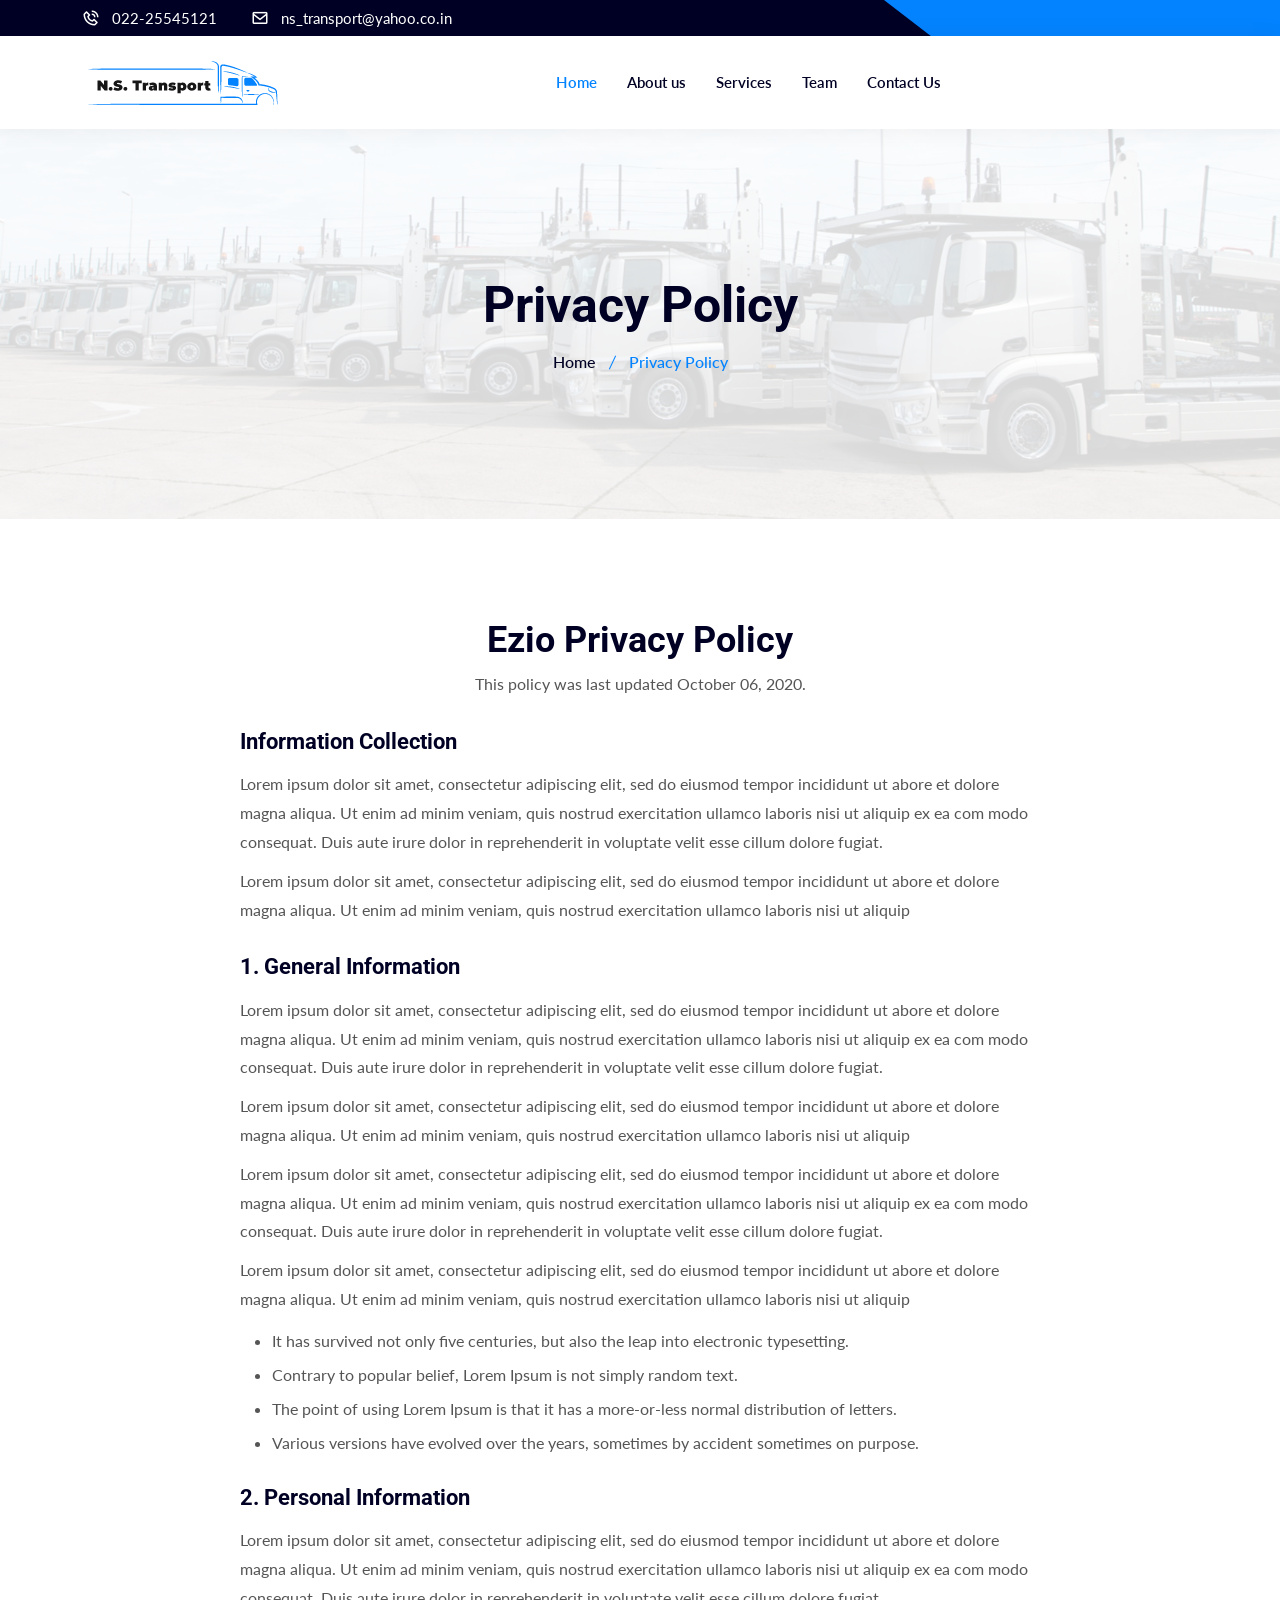
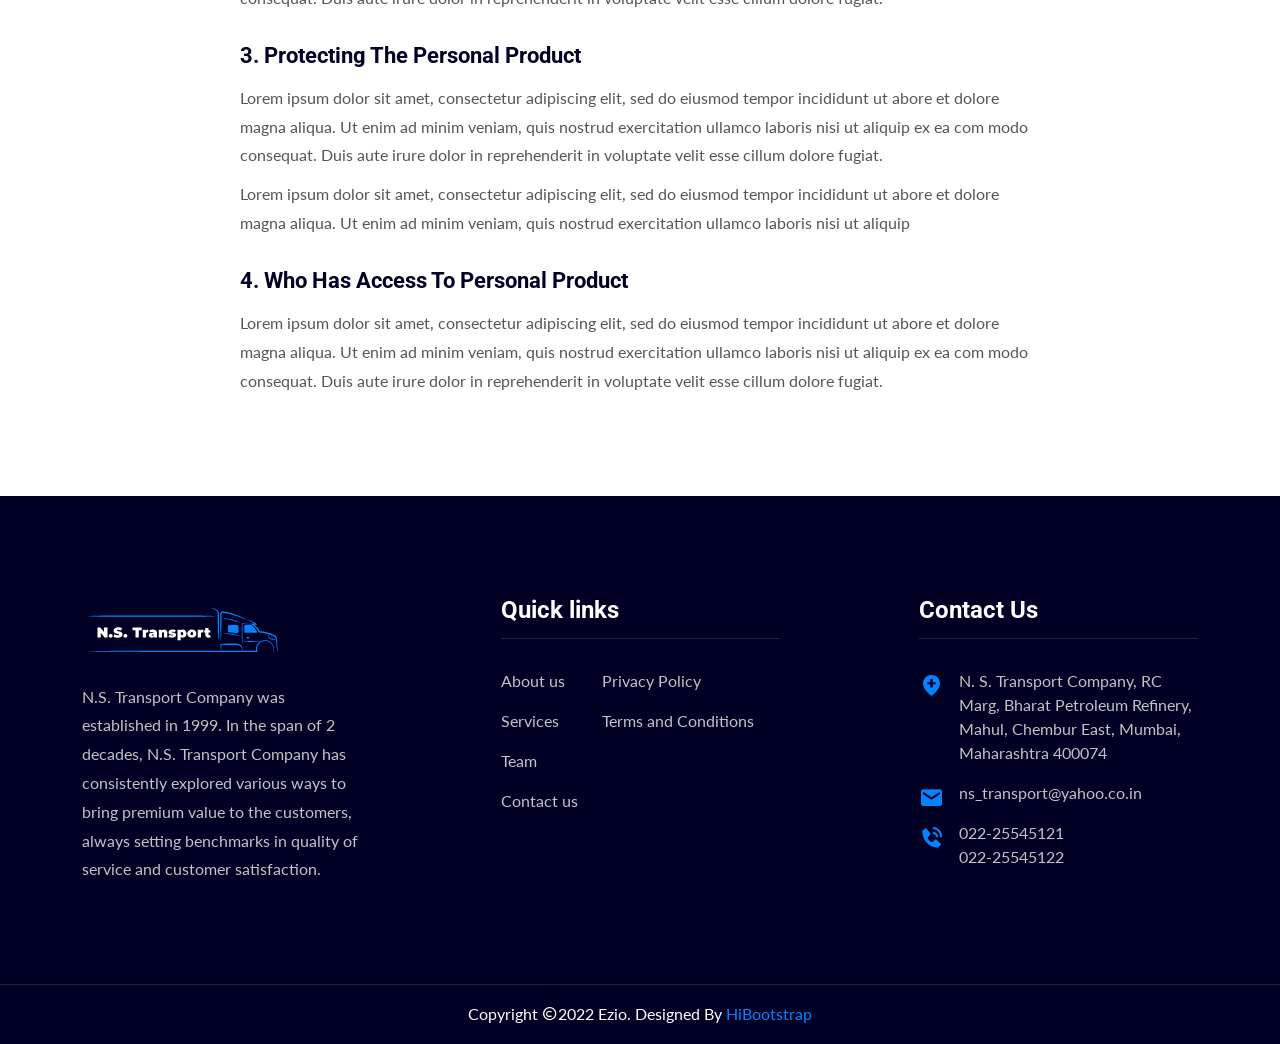
<file: privacy-policy.html>
<!doctype html>
<html lang="zxx">
    <head>
		<!-- Required meta tags -->
		<meta charset="utf-8">
		<meta name="viewport" content="width=device-width, initial-scale=1, shrink-to-fit=no">

		<!-- Bootstrap Min CSS --> 
		<link rel="stylesheet" href="assets/css/bootstrap.min.css">
		<!-- Owl Theme Default Min CSS --> 
		<link rel="stylesheet" href="assets/css/owl.theme.default.min.css">
		<!-- Owl Carousel Min CSS --> 
		<link rel="stylesheet" href="assets/css/owl.carousel.min.css">
		<!-- Animate Min CSS --> 
		<link rel="stylesheet" href="assets/css/animate.min.css">
		<!-- Boxicons Min CSS --> 
		<link rel="stylesheet" href="assets/css/boxicons.min.css"> 
		<!-- Magnific Popup Min CSS --> 
		<link rel="stylesheet" href="assets/css/magnific-popup.min.css"> 
		<!-- Flaticon CSS --> 
		<link rel="stylesheet" href="assets/css/flaticon.css">
		<!-- Meanmenu Min CSS -->
		<link rel="stylesheet" href="assets/css/meanmenu.min.css">
		<!-- Nice Select Min CSS -->
		<link rel="stylesheet" href="assets/css/nice-select.min.css">
		<!-- Odometer Min CSS-->
		<link rel="stylesheet" href="assets/css/odometer.min.css">
		<!-- Style CSS -->
		<link rel="stylesheet" href="assets/css/style.css">
		<!-- Dark CSS -->
		<link rel="stylesheet" href="assets/css/dark.css">
		<!-- Responsive CSS -->
		<link rel="stylesheet" href="assets/css/responsive.css">
		
		<!-- Favicon -->
		<link rel="icon" type="image/png" href="assets/img/favicon.png">
		<!-- Title -->
		<title>NS Transport</title>
    </head>

    <body>
		<!-- Start Preloader Area -->
		<div class="preloader">
			<div class="lds-ripple">
				<div></div>
				<div></div>
			</div>
		</div>
		<!-- End Preloader Area -->
		
		<!-- Start Header Area -->
		<header class="header-area">
			<!-- Start Top Header -->
			<div class="top-header top-header-three">
				<div class="container">
					<div class="row align-items-center">
						<div class="col-lg-8 col-md-10">
							<ul class="header-left-content">
								<li>
									<!-- <i class="bx bx-home"></i>
										N. S. Transport Company, RC Marg, Chembur East, Mumbai 400074</a>
									</li>
									<li> -->
									<i class="bx bx-phone-call"></i>
									<a href="tel:+1-(123)-456-7890">022-25545121</a>
								</li>
								<li>
									<i class="bx bx-envelope"></i>
									<a href="mailto:hello@ezio.com">ns_transport@yahoo.co.in</a>
								</li>
							</ul>
						</div>
	
						<div class="col-lg-4 col-md-2">
							<div class="header-right-content">
	
								<!-- <ul class="flag-area">
										<li class="flag-item-top">
											<a href="#" class="flag-bar">
												<img src="assets/img/flag/usa.png" alt="Image">
												<span>USA</span>
											</a>
	
											<ul class="flag-item-bottom">
												<li class="flag-item">
													<a href="#" class="flag-link">
														<img src="assets/img/flag/canada.png" alt="Image">
														Canada 
													</a>
												</li>
												<li class="flag-item">
													<a href="#" class="flag-link">
														<img src="assets/img/flag/australia.png" alt="Image">
														Australia
													</a>
												</li>
												<li class="flag-item">
													<a href="#" class="flag-link">
														<img src="assets/img/flag/germany.png" alt="Image">
														Germany
													</a>
												</li>
												<li class="flag-item">
													<a href="#" class="flag-link">
														<img src="assets/img/flag/argentina.png" alt="Image">
														Argentina -->
								</a>
								</li>
								</ul>
								</li>
								</ul>
							</div>
						</div>
					</div>
				</div>
			</div>
			<!-- Start Top Header -->
			
			<!-- Start Navbar Area -->
			<div class="navbar-area">
				<div class="mobile-nav">
					<div class="container">
						<div class="mobile-menu">
							<div class="logo">
								<a href="index.html">
									<img src="assets/img/Logo-1.png" alt="logo">
								</a>
							</div>
						</div>
					</div>
				</div>
	
				<div class="desktop-nav">
					<div class="container">
						<nav class="navbar navbar-expand-md navbar-light">
							<a class="navbar-brand" href="index.html">
								<img src="assets/img/Logo-1.png" alt="logo">
							</a>
	
							<div class="collapse navbar-collapse mean-menu">
								<ul class="navbar-nav m-auto">
									<li class="nav-item">
										<a href="#" class="nav-link active">
											Home
										</a>
	
	
									</li>
	
									<li class="nav-item">
										<a href="#about_us" class="nav-link">
											About us
	
										</a>
	
	
									<li class="nav-item">
										<a href="#cyrus" class="nav-link">
											Services
	
										</a>
	
	
									</li>
	
									<li class="nav-item">
	
	
										<ul class="dropdown-menu">
	
										</ul>
									</li>
									<li class="nav-item">
										<a href="#team" class="nav-link">Team</a>
									</li>
	
									<li class="nav-item">
										<a href="#contact us" class="nav-link">Contact Us</a>
									</li>
								</ul>
	
								<div class="others-option">
									<div class="get-quote">
	
									</div>
								</div>
							</div>
						</nav>
					</div>
				</div>
	
				<div class="others-option-for-responsive">
					<div class="container">
						<!-- <div class="dot-menu">
							<div class="inner">
								<div class="circle circle-one"></div>
								<div class="circle circle-two"></div>
								<div class="circle circle-three"></div>
							</div>
						</div> -->
	
						<div class="container">
							<div class="option-inner">
								<div class="others-option justify-content-center d-flex align-items-center">
									<div class="get-quote">
										<a href="pricing-style-two.html" class="default-btn">
											<!-- <span>Get A Quote</span> -->
										</a>
									</div>
								</div>
							</div>
						</div>
					</div>
				</div>
			</div>
			<!-- End Navbar Area -->
		</header>
		<!-- End Header Area -->

		<!-- Start Page Title Area -->
		<div class="page-title-area bg-13">
			<div class="container">
				<div class="page-title-content">
					<h2>Privacy Policy</h2>
					<ul>
						<li>
							<a href="index.html">
								Home 
							</a>
						</li>
						<li class="active">Privacy Policy</li>
					</ul>
				</div>
			</div>
		</div>
		<!-- End Page Title Area -->

		<!-- Start Privacy Policy Area -->
		<section class="privacy-policy-area ptb-100">
			<div class="container">
				<div class="privacy-policy">
					<div class="title">
						<h2>Ezio Privacy Policy</h2>
						<p>This policy was last updated October 06, 2020.</p>
					</div>

					<div class="privacy-content">
						<h3>Information Collection</h3>
						<p>Lorem ipsum dolor sit amet, consectetur adipiscing elit, sed do eiusmod tempor incididunt ut abore et dolore magna aliqua. Ut enim ad minim veniam, quis nostrud exercitation ullamco laboris nisi ut aliquip ex ea com modo consequat. Duis aute irure dolor in reprehenderit in voluptate velit esse cillum dolore fugiat.</p>
						<p>Lorem ipsum dolor sit amet, consectetur adipiscing elit, sed do eiusmod tempor incididunt ut abore et dolore magna aliqua. Ut enim ad minim veniam, quis nostrud exercitation ullamco laboris nisi ut aliquip</p>
					</div>

					<div class="privacy-content">
						<h3>1. General Information</h3>
						<p>Lorem ipsum dolor sit amet, consectetur adipiscing elit, sed do eiusmod tempor incididunt ut abore et dolore magna aliqua. Ut enim ad minim veniam, quis nostrud exercitation ullamco laboris nisi ut aliquip ex ea com modo consequat. Duis aute irure dolor in reprehenderit in voluptate velit esse cillum dolore fugiat.</p>
						<p>Lorem ipsum dolor sit amet, consectetur adipiscing elit, sed do eiusmod tempor incididunt ut abore et dolore magna aliqua. Ut enim ad minim veniam, quis nostrud exercitation ullamco laboris nisi ut aliquip</p>

						<p>Lorem ipsum dolor sit amet, consectetur adipiscing elit, sed do eiusmod tempor incididunt ut abore et dolore magna aliqua. Ut enim ad minim veniam, quis nostrud exercitation ullamco laboris nisi ut aliquip ex ea com modo consequat. Duis aute irure dolor in reprehenderit in voluptate velit esse cillum dolore fugiat.</p>
						<p>Lorem ipsum dolor sit amet, consectetur adipiscing elit, sed do eiusmod tempor incididunt ut abore et dolore magna aliqua. Ut enim ad minim veniam, quis nostrud exercitation ullamco laboris nisi ut aliquip</p>

						<ul>
							<li>It has survived not only five centuries, but also the leap into electronic typesetting.</li>
							<li>Contrary to popular belief, Lorem Ipsum is not simply random text.</li>
							<li>The point of using Lorem Ipsum is that it has a more-or-less normal distribution of letters.</li>
							<li>Various versions have evolved over the years, sometimes by accident sometimes on purpose.</li>
						</ul>
					</div>

					<div class="privacy-content">
						<h3>2. Personal Information</h3>
						<p>Lorem ipsum dolor sit amet, consectetur adipiscing elit, sed do eiusmod tempor incididunt ut abore et dolore magna aliqua. Ut enim ad minim veniam, quis nostrud exercitation ullamco laboris nisi ut aliquip ex ea com modo consequat. Duis aute irure dolor in reprehenderit in voluptate velit esse cillum dolore fugiat.</p>
					</div>

					<div class="privacy-content">
						<h3>3. Protecting The Personal Product</h3>
						<p>Lorem ipsum dolor sit amet, consectetur adipiscing elit, sed do eiusmod tempor incididunt ut abore et dolore magna aliqua. Ut enim ad minim veniam, quis nostrud exercitation ullamco laboris nisi ut aliquip ex ea com modo consequat. Duis aute irure dolor in reprehenderit in voluptate velit esse cillum dolore fugiat.</p>
						<p>Lorem ipsum dolor sit amet, consectetur adipiscing elit, sed do eiusmod tempor incididunt ut abore et dolore magna aliqua. Ut enim ad minim veniam, quis nostrud exercitation ullamco laboris nisi ut aliquip</p>
					</div>

					<div class="privacy-content mb-0">
						<h3>4. Who Has Access To Personal Product</h3>
						<p class="mb-0">Lorem ipsum dolor sit amet, consectetur adipiscing elit, sed do eiusmod tempor incididunt ut abore et dolore magna aliqua. Ut enim ad minim veniam, quis nostrud exercitation ullamco laboris nisi ut aliquip ex ea com modo consequat. Duis aute irure dolor in reprehenderit in voluptate velit esse cillum dolore fugiat.</p>
					</div>
				</div>
			</div>
		</section>
		<!-- End Privacy Policy Area -->

		<!-- Start Footer Area -->
		<footer class="footer-area pt-100 pb-70">
			<div class="container">
				<div class="row">
					<div class="d-md-flex justify-content-md-between">	
	
					<div class="col-sm-12 col-lg-3 col-md-6">
						<div class="single-footer-widget">
							<a href="index.html" class="logo">
								<img src="assets/img/Logo-2.png" alt="Image">
							</a>
	
							<p>N.S. Transport Company was established in 1999. In the span of 2 decades, N.S. Transport
								Company has consistently explored various ways to bring premium value to the customers,
								always setting benchmarks in quality of service and customer satisfaction.</p>
							</li>
							</ul>
						</div>
					</div>
	
					<div class="col-sm-12 col-lg-3 col-md-6">
					<div class="single-footer-widget">
						<h3>Quick links</h3>
						<div class="row">
							<div class="col-lg-4">
								<ul class="address">
									<li class="location p-0">
										<a class="pb-3" href="./index.html">About us</a>
										<a class="pb-3" href="./index.html">Services</a>
										<a class="pb-3" href="./index.html">Team</a>
										<a class="pb-3" href="./index.html">Contact us</a>
									</li>
								</ul>
							</div>
							<div class="col-lg-8">
								<ul class="address">
									<li class="location p-0">
										<a  class="pb-3" href="./privacy-policy.html">Privacy Policy</a>
										<a  class="pb-3" href="./terms-conditions.html">Terms and Conditions</a>
									</li>
								</ul>
							</div>
						</div>

					</div>
				</div>
	
					<div class="col-sm-12 col-lg-3 col-md-6">
						<div class="single-footer-widget">
							<h3>Contact Us</h3>
	
							<ul class="address">
								<li class="location">
									<i class="bx bxs-location-plus"></i>
									<a href="https://goo.gl/maps/fb2S3LdSYDK8vyBU8" target="_blank">
									N. S. Transport Company, RC Marg, Bharat Petroleum Refinery, Mahul, Chembur East,
									Mumbai, Maharashtra 400074</a>
								</li>
								<li>
									<i class="bx bxs-envelope"></i>
									<a href="mailto:hello@ezio.com">ns_transport@yahoo.co.in</a>
								</li>
								<li>
									<i class="bx bxs-phone-call"></i>
									<a href="tel:022-25545121">022-25545121</a>
									<a href="tel:022-25545122">022-25545122</a>
								</li>
							</ul>
						</div>
					</div>
				</div>
	
				</div>
			</div>
		</footer>
		<!-- End Footer Area -->

		<!-- Start Copy Right Area -->
		<div class="copy-right-area">
			<div class="container">
				<p>
					Copyright <i class="bx bx-copyright"></i>2022 Ezio. Designed By
					<a href="https://hibootstrap.com/" target="_blank">HiBootstrap</a>
				</p>
			</div>
		</div>
		<!-- End Copy Right Area -->
		
		<!-- Start Go Top Area -->
		<div class="go-top">
			<i class="bx bx-chevrons-up"></i>
			<i class="bx bx-chevrons-up"></i>
		</div>
		<!-- End Go Top Area -->
		

        <!-- Jquery Min JS -->
        <script src="assets/js/jquery.min.js"></script>
        <!-- Bootstrap Bundle Min JS -->
        <script src="assets/js/bootstrap.bundle.min.js"></script>
        <!-- Meanmenu Min JS -->
		<script src="assets/js/meanmenu.min.js"></script>
        <!-- Wow Min JS -->
        <script src="assets/js/wow.min.js"></script>
        <!-- Owl Carousel Min JS -->
		<script src="assets/js/owl.carousel.min.js"></script>
        <!-- Nice Select Min JS -->
		<script src="assets/js/nice-select.min.js"></script>
        <!-- Magnific Popup Min JS -->
		<script src="assets/js/magnific-popup.min.js"></script>
		<!-- Jarallax Min JS --> 
		<script src="assets/js/jarallax.min.js"></script>
		<!-- Appear Min JS --> 
        <script src="assets/js/appear.min.js"></script>
		<!-- Odometer Min JS --> 
		<script src="assets/js/odometer.min.js"></script>
		<!-- Smoothscroll Min JS --> 
		<script src="assets/js/smoothscroll.min.js"></script>
		<!-- Form Validator Min JS -->
		<script src="assets/js/form-validator.min.js"></script>
		<!-- Contact JS -->
		<script src="assets/js/contact-form-script.js"></script>
		<!-- Ajaxchimp Min JS -->
		<script src="assets/js/ajaxchimp.min.js"></script>
        <!-- Custom JS -->
		<script src="assets/js/custom.js"></script>
    </body>
</html>
</file>
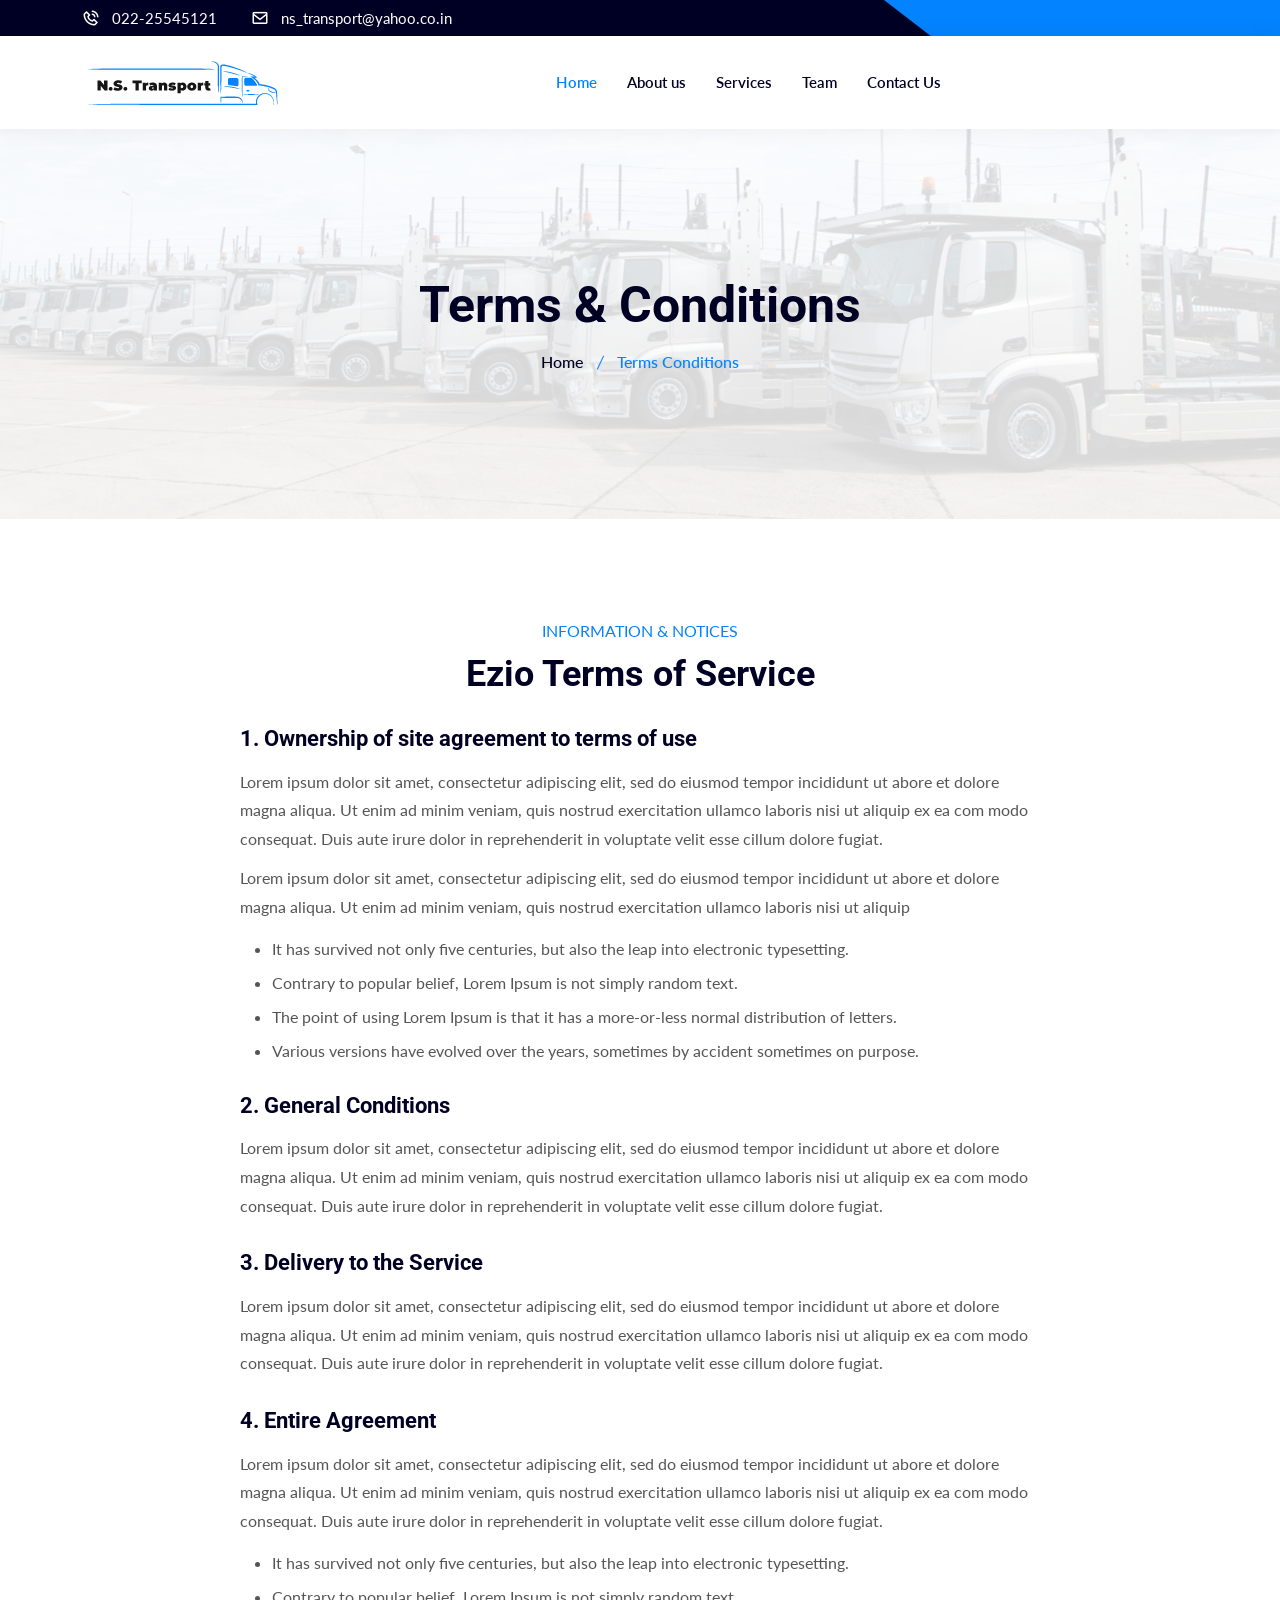
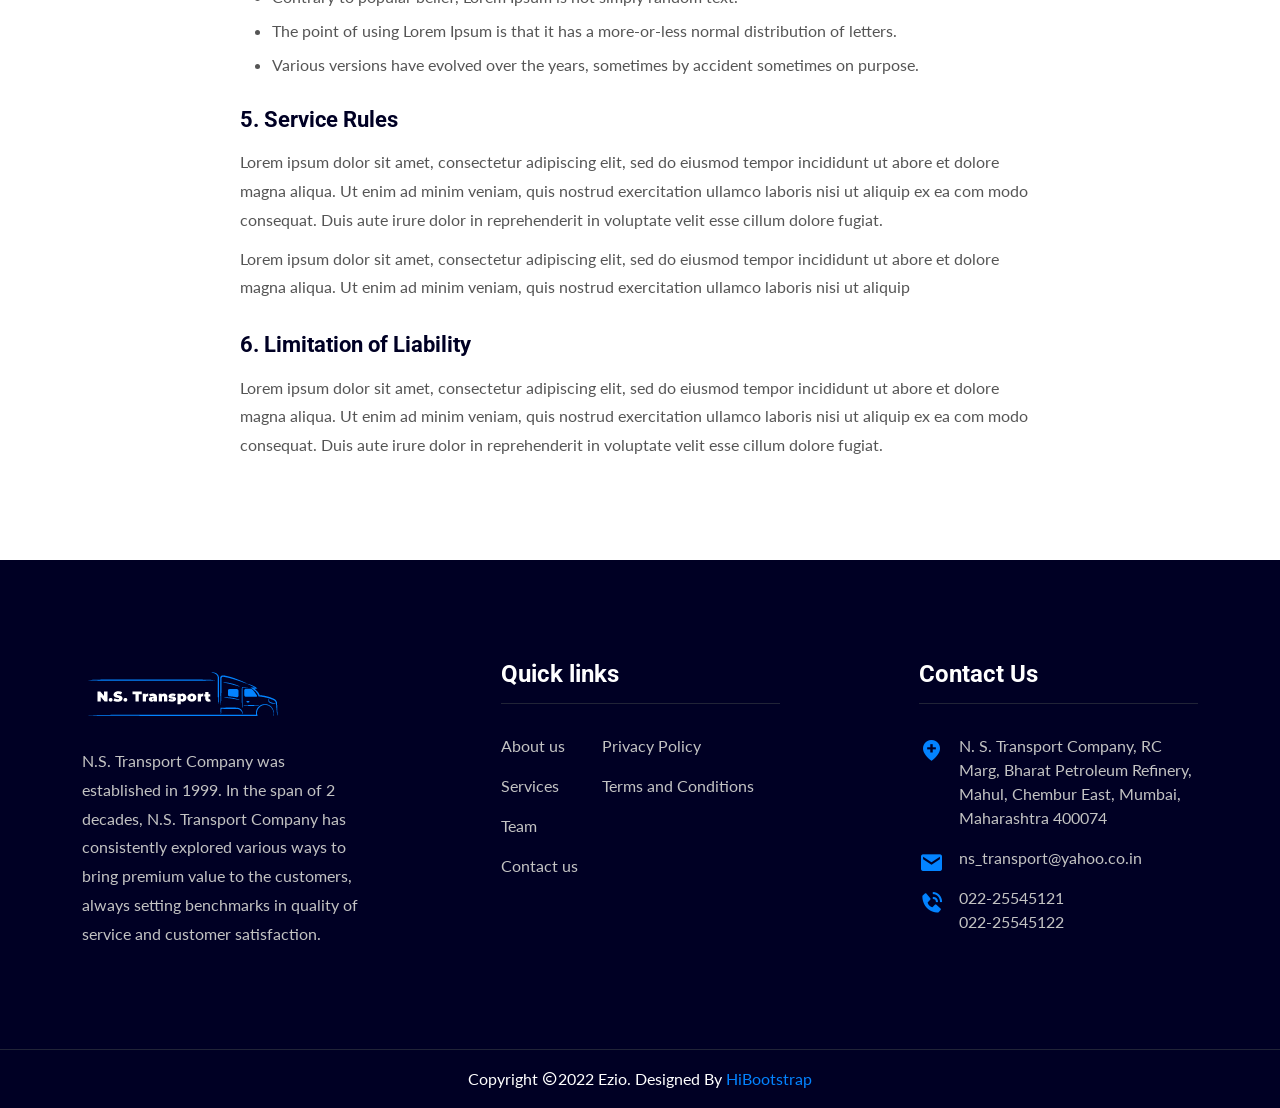
<file: terms-conditions.html>
<!doctype html>
<html lang="zxx">
    <head>
		<!-- Required meta tags -->
		<meta charset="utf-8">
		<meta name="viewport" content="width=device-width, initial-scale=1, shrink-to-fit=no">

		<!-- Bootstrap Min CSS --> 
		<link rel="stylesheet" href="assets/css/bootstrap.min.css">
		<!-- Owl Theme Default Min CSS --> 
		<link rel="stylesheet" href="assets/css/owl.theme.default.min.css">
		<!-- Owl Carousel Min CSS --> 
		<link rel="stylesheet" href="assets/css/owl.carousel.min.css">
		<!-- Animate Min CSS --> 
		<link rel="stylesheet" href="assets/css/animate.min.css">
		<!-- Boxicons Min CSS --> 
		<link rel="stylesheet" href="assets/css/boxicons.min.css"> 
		<!-- Magnific Popup Min CSS --> 
		<link rel="stylesheet" href="assets/css/magnific-popup.min.css"> 
		<!-- Flaticon CSS --> 
		<link rel="stylesheet" href="assets/css/flaticon.css">
		<!-- Meanmenu Min CSS -->
		<link rel="stylesheet" href="assets/css/meanmenu.min.css">
		<!-- Nice Select Min CSS -->
		<link rel="stylesheet" href="assets/css/nice-select.min.css">
		<!-- Odometer Min CSS-->
		<link rel="stylesheet" href="assets/css/odometer.min.css">
		<!-- Style CSS -->
		<link rel="stylesheet" href="assets/css/style.css">
		<!-- Dark CSS -->
		<link rel="stylesheet" href="assets/css/dark.css">
		<!-- Responsive CSS -->
		<link rel="stylesheet" href="assets/css/responsive.css">
		
		<!-- Favicon -->
		<link rel="icon" type="image/png" href="assets/img/favicon.png">
		<!-- Title -->
		<title>NS Transport</title>
    </head>

    <body>
		<!-- Start Preloader Area -->
		<div class="preloader">
			<div class="lds-ripple">
				<div></div>
				<div></div>
			</div>
		</div>
		<!-- End Preloader Area -->
		
		<!-- Start Header Area -->
		<header class="header-area">
		<!-- Start Top Header -->
		<div class="top-header top-header-three">
			<div class="container">
				<div class="row align-items-center">
					<div class="col-lg-8 col-md-10">
						<ul class="header-left-content">
							<li>
								<!-- <i class="bx bx-home"></i>
									N. S. Transport Company, RC Marg, Chembur East, Mumbai 400074</a>
								</li>
								<li> -->
								<i class="bx bx-phone-call"></i>
								<a href="tel:+1-(123)-456-7890">022-25545121</a>
							</li>
							<li>
								<i class="bx bx-envelope"></i>
								<a href="mailto:hello@ezio.com">ns_transport@yahoo.co.in</a>
							</li>
						</ul>
					</div>

					<div class="col-lg-4 col-md-2">
						<div class="header-right-content">

							<!-- <ul class="flag-area">
									<li class="flag-item-top">
										<a href="#" class="flag-bar">
											<img src="assets/img/flag/usa.png" alt="Image">
											<span>USA</span>
										</a>

										<ul class="flag-item-bottom">
											<li class="flag-item">
												<a href="#" class="flag-link">
													<img src="assets/img/flag/canada.png" alt="Image">
													Canada 
												</a>
											</li>
											<li class="flag-item">
												<a href="#" class="flag-link">
													<img src="assets/img/flag/australia.png" alt="Image">
													Australia
												</a>
											</li>
											<li class="flag-item">
												<a href="#" class="flag-link">
													<img src="assets/img/flag/germany.png" alt="Image">
													Germany
												</a>
											</li>
											<li class="flag-item">
												<a href="#" class="flag-link">
													<img src="assets/img/flag/argentina.png" alt="Image">
													Argentina -->
							</a>
							</li>
							</ul>
							</li>
							</ul>
						</div>
					</div>
				</div>
			</div>
		</div>
			<!-- Start Top Header -->
			
			<!-- Start Navbar Area -->
			<div class="navbar-area">
			<div class="mobile-nav">
				<div class="container">
					<div class="mobile-menu">
						<div class="logo">
							<a href="index.html">
								<img src="assets/img/Logo-1.png" alt="logo">
							</a>
						</div>
					</div>
				</div>
			</div>

			<div class="desktop-nav">
				<div class="container">
					<nav class="navbar navbar-expand-md navbar-light">
						<a class="navbar-brand" href="index.html">
							<img src="assets/img/Logo-1.png" alt="logo">
						</a>

						<div class="collapse navbar-collapse mean-menu">
							<ul class="navbar-nav m-auto">
								<li class="nav-item">
									<a href="#" class="nav-link active">
										Home
									</a>


								</li>

								<li class="nav-item">
									<a href="#about_us" class="nav-link">
										About us

									</a>


								<li class="nav-item">
									<a href="#cyrus" class="nav-link">
										Services

									</a>


								</li>

								<li class="nav-item">


									<ul class="dropdown-menu">

									</ul>
								</li>
								<li class="nav-item">
									<a href="#team" class="nav-link">Team</a>
								</li>

								<li class="nav-item">
									<a href="#contact us" class="nav-link">Contact Us</a>
								</li>
							</ul>

							<div class="others-option">
								<div class="get-quote">

								</div>
							</div>
						</div>
					</nav>
				</div>
			</div>

			<div class="others-option-for-responsive">
				<div class="container">
					<!-- <div class="dot-menu">
						<div class="inner">
							<div class="circle circle-one"></div>
							<div class="circle circle-two"></div>
							<div class="circle circle-three"></div>
						</div>
					</div> -->

					<div class="container">
						<div class="option-inner">
							<div class="others-option justify-content-center d-flex align-items-center">
								<div class="get-quote">
									<a href="pricing-style-two.html" class="default-btn">
										<!-- <span>Get A Quote</span> -->
									</a>
								</div>
							</div>
						</div>
					</div>
				</div>
			</div>
		</div>
			<!-- End Navbar Area -->
		</header>
		<!-- End Header Area -->

		<!-- Start Page Title Area -->
		<div class="page-title-area bg-14">
			<div class="container">
				<div class="page-title-content">
					<h2>Terms & Conditions</h2>
					<ul>
						<li>
							<a href="index.html">
								Home 
							</a>
						</li>
						<li class="active">Terms Conditions</li>
					</ul>
				</div>
			</div>
		</div>
		<!-- End Page Title Area -->

		<!-- Start Terms & Conditions Area -->
		<section class="terms-conditions-area ptb-100">
			<div class="container">
				<div class="terms-conditions">
					<div class="title">
						<span>Information & notices</span>
						<h2>Ezio Terms of Service</h2>
					</div>

					<div class="conditions-content">
						<h3>1. Ownership of site agreement to terms of use</h3>
						<p>Lorem ipsum dolor sit amet, consectetur adipiscing elit, sed do eiusmod tempor incididunt ut abore et dolore magna aliqua. Ut enim ad minim veniam, quis nostrud exercitation ullamco laboris nisi ut aliquip ex ea com modo consequat. Duis aute irure dolor in reprehenderit in voluptate velit esse cillum dolore fugiat.</p>
						<p>Lorem ipsum dolor sit amet, consectetur adipiscing elit, sed do eiusmod tempor incididunt ut abore et dolore magna aliqua. Ut enim ad minim veniam, quis nostrud exercitation ullamco laboris nisi ut aliquip</p>

						<ul>
							<li>It has survived not only five centuries, but also the leap into electronic typesetting.</li>
							<li>Contrary to popular belief, Lorem Ipsum is not simply random text.</li>
							<li>The point of using Lorem Ipsum is that it has a more-or-less normal distribution of letters.</li>
							<li>Various versions have evolved over the years, sometimes by accident sometimes on purpose.</li>
						</ul>
					</div>

					<div class="conditions-content">
						<h3>2. General Conditions</h3>
						<p>Lorem ipsum dolor sit amet, consectetur adipiscing elit, sed do eiusmod tempor incididunt ut abore et dolore magna aliqua. Ut enim ad minim veniam, quis nostrud exercitation ullamco laboris nisi ut aliquip ex ea com modo consequat. Duis aute irure dolor in reprehenderit in voluptate velit esse cillum dolore fugiat.</p>
					</div>

					<div class="conditions-content">
						<h3>3. Delivery to the Service</h3>
						<p>Lorem ipsum dolor sit amet, consectetur adipiscing elit, sed do eiusmod tempor incididunt ut abore et dolore magna aliqua. Ut enim ad minim veniam, quis nostrud exercitation ullamco laboris nisi ut aliquip ex ea com modo consequat. Duis aute irure dolor in reprehenderit in voluptate velit esse cillum dolore fugiat.</p>
					</div>

					<div class="conditions-content">
						<h3>4. Entire Agreement</h3>
						<p>Lorem ipsum dolor sit amet, consectetur adipiscing elit, sed do eiusmod tempor incididunt ut abore et dolore magna aliqua. Ut enim ad minim veniam, quis nostrud exercitation ullamco laboris nisi ut aliquip ex ea com modo consequat. Duis aute irure dolor in reprehenderit in voluptate velit esse cillum dolore fugiat.</p>

						<ul>
							<li>It has survived not only five centuries, but also the leap into electronic typesetting.</li>
							<li>Contrary to popular belief, Lorem Ipsum is not simply random text.</li>
							<li>The point of using Lorem Ipsum is that it has a more-or-less normal distribution of letters.</li>
							<li>Various versions have evolved over the years, sometimes by accident sometimes on purpose.</li>
						</ul>
					</div>

					<div class="conditions-content">
						<h3>5. Service Rules</h3>
						<p>Lorem ipsum dolor sit amet, consectetur adipiscing elit, sed do eiusmod tempor incididunt ut abore et dolore magna aliqua. Ut enim ad minim veniam, quis nostrud exercitation ullamco laboris nisi ut aliquip ex ea com modo consequat. Duis aute irure dolor in reprehenderit in voluptate velit esse cillum dolore fugiat.</p>
						<p>Lorem ipsum dolor sit amet, consectetur adipiscing elit, sed do eiusmod tempor incididunt ut abore et dolore magna aliqua. Ut enim ad minim veniam, quis nostrud exercitation ullamco laboris nisi ut aliquip</p>
					</div>

					<div class="conditions-content five mb-0">
						<h3>6. Limitation of Liability</h3>
						<p class="mb-0">Lorem ipsum dolor sit amet, consectetur adipiscing elit, sed do eiusmod tempor incididunt ut abore et dolore magna aliqua. Ut enim ad minim veniam, quis nostrud exercitation ullamco laboris nisi ut aliquip ex ea com modo consequat. Duis aute irure dolor in reprehenderit in voluptate velit esse cillum dolore fugiat.</p>
					</div>
				</div>
			</div>
		</section>
		<!-- End Terms & Conditions Area -->

		<!-- Start Footer Area -->
		<footer class="footer-area pt-100 pb-70">
		<div class="container">
			<div class="row">
				<div class="d-md-flex justify-content-md-between">	

				<div class="col-sm-12 col-lg-3 col-md-6">
					<div class="single-footer-widget">
						<a href="index.html" class="logo">
							<img src="assets/img/Logo-2.png" alt="Image">
						</a>

						<p>N.S. Transport Company was established in 1999. In the span of 2 decades, N.S. Transport
							Company has consistently explored various ways to bring premium value to the customers,
							always setting benchmarks in quality of service and customer satisfaction.</p>
						</li>
						</ul>
					</div>
				</div>

				<div class="col-sm-12 col-lg-3 col-md-6">
					<div class="single-footer-widget">
						<h3>Quick links</h3>
						<div class="row">
							<div class="col-lg-4">
								<ul class="address">
									<li class="location p-0">
										<a class="pb-3" href="./index.html">About us</a>
										<a class="pb-3" href="./index.html">Services</a>
										<a class="pb-3" href="./index.html">Team</a>
										<a class="pb-3" href="./index.html">Contact us</a>
									</li>
								</ul>
							</div>
							<div class="col-lg-8">
								<ul class="address">
									<li class="location p-0">
										<a  class="pb-3" href="./privacy-policy.html">Privacy Policy</a>
										<a  class="pb-3" href="./terms-conditions.html">Terms and Conditions</a>
									</li>
								</ul>
							</div>
						</div>

					</div>
				</div>

				<div class="col-sm-12 col-lg-3 col-md-6">
					<div class="single-footer-widget">
						<h3>Contact Us</h3>

						<ul class="address">
							<li class="location">
								<i class="bx bxs-location-plus"></i>
								<a href="https://goo.gl/maps/fb2S3LdSYDK8vyBU8" target="_blank">
								N. S. Transport Company, RC Marg, Bharat Petroleum Refinery, Mahul, Chembur East,
								Mumbai, Maharashtra 400074</a>
							</li>
							<li>
								<i class="bx bxs-envelope"></i>
								<a href="mailto:hello@ezio.com">ns_transport@yahoo.co.in</a>
							</li>
							<li>
								<i class="bx bxs-phone-call"></i>
								<a href="tel:022-25545121">022-25545121</a>
								<a href="tel:022-25545122">022-25545122</a>
							</li>
						</ul>
					</div>
				</div>
			</div>

			</div>
		</div>
		</footer>
		<!-- End Footer Area -->

		<!-- Start Copy Right Area -->
		<div class="copy-right-area">
			<div class="container">
				<p>
					Copyright <i class="bx bx-copyright"></i>2022 Ezio. Designed By
					<a href="https://hibootstrap.com/" target="_blank">HiBootstrap</a>
				</p>
			</div>
		</div>
		<!-- End Copy Right Area -->
		
		<!-- Start Go Top Area -->
		<div class="go-top">
			<i class="bx bx-chevrons-up"></i>
			<i class="bx bx-chevrons-up"></i>
		</div>
		<!-- End Go Top Area -->
		

        <!-- Jquery Min JS -->
        <script src="assets/js/jquery.min.js"></script>
        <!-- Bootstrap Bundle Min JS -->
        <script src="assets/js/bootstrap.bundle.min.js"></script>
        <!-- Meanmenu Min JS -->
		<script src="assets/js/meanmenu.min.js"></script>
        <!-- Wow Min JS -->
        <script src="assets/js/wow.min.js"></script>
        <!-- Owl Carousel Min JS -->
		<script src="assets/js/owl.carousel.min.js"></script>
        <!-- Nice Select Min JS -->
		<script src="assets/js/nice-select.min.js"></script>
        <!-- Magnific Popup Min JS -->
		<script src="assets/js/magnific-popup.min.js"></script>
		<!-- Jarallax Min JS --> 
		<script src="assets/js/jarallax.min.js"></script>
		<!-- Appear Min JS --> 
        <script src="assets/js/appear.min.js"></script>
		<!-- Odometer Min JS --> 
		<script src="assets/js/odometer.min.js"></script>
		<!-- Smoothscroll Min JS --> 
		<script src="assets/js/smoothscroll.min.js"></script>
		<!-- Form Validator Min JS -->
		<script src="assets/js/form-validator.min.js"></script>
		<!-- Contact JS -->
		<script src="assets/js/contact-form-script.js"></script>
		<!-- Ajaxchimp Min JS -->
		<script src="assets/js/ajaxchimp.min.js"></script>
        <!-- Custom JS -->
		<script src="assets/js/custom.js"></script>
    </body>
</html>
</file>
<file: assets/css/flaticon.css>
/*
  	Flaticon icon font: Flaticon
  	Creation date: 30/09/2020 05:58
  	*/

@font-face {
  font-family: "Flaticon";
  src: url("../../assets/fonts/Flaticon.eot");
  src: url("../../assets/fonts/Flaticon.eot?#iefix") format("embedded-opentype"),
       url("../../assets/fonts/Flaticon.woff2") format("woff2"),
       url("../../assets/fonts/Flaticon.woff") format("woff"),
       url("../../assets/fonts/Flaticon.ttf") format("truetype"),
       url("../../assets/fonts/Flaticon.svg#Flaticon") format("svg");
  font-weight: normal;
  font-style: normal;
}

@media screen and (-webkit-min-device-pixel-ratio:0) {
    @font-face {
        font-family: "Flaticon";
        src: url("../../assets/fonts/Flaticon.svg#Flaticon") format("svg");
    }
}

[class^="flaticon-"]:before, [class*=" flaticon-"]:before,
[class^="flaticon-"]:after, [class*=" flaticon-"]:after {   
    font-family: Flaticon;
    font-style: normal;
}

.flaticon-24-hours-support:before { content: "\f100"; }
.flaticon-email:before { content: "\f101"; }
.flaticon-location:before { content: "\f102"; }
.flaticon-car:before { content: "\f103"; }
.flaticon-swimming-pool:before { content: "\f104"; }
.flaticon-left-arrow:before { content: "\f105"; }
.flaticon-right-arrow:before { content: "\f106"; }
.flaticon-play-button:before { content: "\f107"; }
.flaticon-user:before { content: "\f108"; }
.flaticon-calendar:before { content: "\f109"; }
.flaticon-airplane:before { content: "\f10a"; }
.flaticon-plastic-bottle:before { content: "\f10b"; }
.flaticon-road:before { content: "\f10c"; }
.flaticon-box:before { content: "\f10d"; }
.flaticon-support:before { content: "\f10e"; }
.flaticon-customer-service:before { content: "\f10f"; }
.flaticon-product-realise:before { content: "\f110"; }
.flaticon-worldwide:before { content: "\f111"; }
.flaticon-home:before { content: "\f112"; }
.flaticon-fast-delivery:before { content: "\f113"; }
.flaticon-fast-delivery-1:before { content: "\f114"; }
.flaticon-padlock:before { content: "\f115"; }
.flaticon-chronometer:before { content: "\f116"; }
.flaticon-payment-method:before { content: "\f117"; }
.flaticon-credit-card:before { content: "\f118"; }
.flaticon-time-management:before { content: "\f119"; }
.flaticon-warehouse:before { content: "\f11a"; }
.flaticon-affiliate-marketing:before { content: "\f11b"; }
.flaticon-package:before { content: "\f11c"; }
.flaticon-location-1:before { content: "\f11d"; }
.flaticon-truck:before { content: "\f11e"; }
.flaticon-shipped:before { content: "\f11f"; }
.flaticon-done:before { content: "\f120"; }
.flaticon-tick:before { content: "\f121"; }
.flaticon-boat:before { content: "\f122"; }
</file>
<file: assets/css/style.css>
/*
@File: Ezio Template Styles

* This file contains the styling for the actual template, this
is the file you need to edit to change the look of the template.

This files table contents are outlined below>>>>>

******************************************* 
** - DEFAULT AREA STYLE - **

** - Default Btn Area Style
** - Read More Area Style
** - Section Title Area Style

** - HOME PAGE STYLE - **

** - Header Area Style
** - Nav Area Style
** - Mobile Nav Area Style
** - Banner Area Style
** - About Area Style
** - Services Area Style
** - Choose Area Style
** - Counter Area Style
** - Pricing Area Style
** - Shipment Area Style
** - Testimonials Area Style
** - Client Area Style
** - Partner Area Style
** - Blog Area Style
** - Footer Top Area Style
** - Copy Right Area Style

** - OTHER STYLE AREA - **

** - Preloader Area Style
** - Go Top Style
** - Video wave Style
** - Section Title Area Style
** - Nice select Area

*******************************************
/*

/*
Default Style
============================*/
@import url("https://fonts.googleapis.com/css2?family=Lato:ital,wght@0,300;0,400;0,700;0,900;1,300;1,400&display=swap");
@import url("https://fonts.googleapis.com/css2?family=Roboto:ital,wght@0,400;0,500;0,700;0,900;1,100;1,300&display=swap");
body {
  font-size: 16px;
  font-family: "Lato", sans-serif;
  color: #555555;
}

a {
  -webkit-transition: all ease 0.5s;
  transition: all ease 0.5s;
  text-decoration: none;
  color: #555555;
}

a:hover {
  text-decoration: none;
  color: #0383ff;
}

a:focus {
  text-decoration: none;
}

button {
  outline: 0 !important;
  -webkit-box-shadow: none;
          box-shadow: none;
  border: none;
}

button:focus {
  -webkit-box-shadow: none;
          box-shadow: none;
}

.h1, .h2, .h3, .h4, .h5, .h6, h1, h2, h3, h4, h5, h6 {
  color: #000024;
  font-weight: 700;
  font-family: "Roboto", sans-serif;
}

.d-table {
  width: 100%;
  height: 100%;
}

.d-table-cell {
  vertical-align: middle;
}

p {
  font-size: 16px;
  margin-bottom: 15px;
  line-height: 1.8;
}

p:last-child {
  margin-bottom: 0;
}

img {
  max-width: 100%;
  height: auto;
}

.form-control {
  height: 50px;
  color: #0383ff;
  border: 1px solid #ebebeb;
  background-color: transparent;
  border-radius: 0;
  font-size: 16px;
  padding: 10px 20px;
  width: 100%;
}

.form-control::-webkit-input-placeholder {
  color: #676a6a;
}

.form-control:-ms-input-placeholder {
  color: #676a6a;
}

.form-control::-ms-input-placeholder {
  color: #676a6a;
}

.form-control::placeholder {
  color: #676a6a;
}

.form-control:focus {
  color: #000000;
  background-color: transparent;
  -webkit-box-shadow: unset;
          box-shadow: unset;
  outline: 0;
  border: 1px solid #0383ff;
}

.form-control:hover:focus, .form-control:focus {
  -webkit-box-shadow: unset;
          box-shadow: unset;
}

textarea.form-control {
  height: auto;
}

.ptb-100 {
  padding-top: 100px;
  padding-bottom: 100px;
}

.ptb-70 {
  padding-top: 70px;
  padding-bottom: 70px;
}

.pt-100 {
  padding-top: 100px;
}

.pb-100 {
  padding-bottom: 100px;
}

.pt-70 {
  padding-top: 70px;
}

.pb-70 {
  padding-bottom: 70px;
}

.mt-100 {
  margin-top: 100px;
}

.mt-minus-100 {
  margin-top: -100px;
}

.mt-30 {
  margin-top: 30px;
}

.mb-30 {
  margin-bottom: 30px;
}

/*
Bg-color Style*/
.bg-color {
  background-color: #f9fafb;
}

/*
Default Btn Area Style*/
.default-btn {
  font-size: 16px;
  color: #ffffff;
  padding: 15px 40px;
  line-height: 1;
  -webkit-transition: all ease 0.5s;
  transition: all ease 0.5s;
  text-align: center;
  background-color: #0383ff;
  position: relative;
  z-index: 1;
  overflow: hidden;
  display: inline-block;
  margin-bottom: -5px;
}

.default-btn span::before {
  content: "";
  position: absolute;
  top: 0;
  left: 0;
  background: -webkit-gradient(linear, left top, left bottom, from(#0383ff), to(transparent));
  background: linear-gradient(top, #0383ff, transparent);
  width: 2px;
  height: 100%;
}

.default-btn span::after {
  content: "";
  position: absolute;
  bottom: 0;
  right: 0;
  background: -webkit-gradient(linear, left bottom, left top, from(#0383ff), to(transparent));
  background: linear-gradient(bottom, #0383ff, transparent);
  width: 2px;
  height: 100%;
}

.default-btn::before {
  content: "";
  position: absolute;
  top: 0;
  left: 0;
  background: -webkit-gradient(linear, right top, left top, from(#0383ff), to(transparent));
  background: linear-gradient(right, #0383ff, transparent);
  width: 100%;
  height: 2px;
}

.default-btn::after {
  content: "";
  position: absolute;
  bottom: 0;
  left: 0;
  background: -webkit-gradient(linear, left top, right top, from(#0383ff), to(transparent));
  background: linear-gradient(left, #0383ff, transparent);
  width: 100%;
  height: 2px;
}

.default-btn:hover {
  background-color: #000024;
  color: #ffffff;
}

.default-btn:hover::before {
  -webkit-animation: right 2s linear infinite;
          animation: right 2s linear infinite;
}

.default-btn:hover::after {
  -webkit-animation: left 2s linear infinite;
          animation: left 2s linear infinite;
}

.default-btn:hover span::before {
  -webkit-animation: top 2s linear infinite;
          animation: top 2s linear infinite;
  -webkit-animation-delay: 1s;
          animation-delay: 1s;
}

.default-btn:hover span::after {
  -webkit-animation: bottom 2s linear infinite;
          animation: bottom 2s linear infinite;
  -webkit-animation-delay: 1s;
          animation-delay: 1s;
}

@-webkit-keyframes left {
  0% {
    -webkit-transform: translateX(100%);
            transform: translateX(100%);
  }
  100% {
    -webkit-transform: translateX(-100%);
            transform: translateX(-100%);
  }
}

@keyframes left {
  0% {
    -webkit-transform: translateX(100%);
            transform: translateX(100%);
  }
  100% {
    -webkit-transform: translateX(-100%);
            transform: translateX(-100%);
  }
}

@-webkit-keyframes right {
  0% {
    -webkit-transform: translateX(-100%);
            transform: translateX(-100%);
  }
  100% {
    -webkit-transform: translateX(100%);
            transform: translateX(100%);
  }
}

@keyframes right {
  0% {
    -webkit-transform: translateX(-100%);
            transform: translateX(-100%);
  }
  100% {
    -webkit-transform: translateX(100%);
            transform: translateX(100%);
  }
}

@-webkit-keyframes top {
  0% {
    -webkit-transform: translateY(100%);
            transform: translateY(100%);
  }
  100% {
    -webkit-transform: translateY(-100%);
            transform: translateY(-100%);
  }
}

@keyframes top {
  0% {
    -webkit-transform: translateY(100%);
            transform: translateY(100%);
  }
  100% {
    -webkit-transform: translateY(-100%);
            transform: translateY(-100%);
  }
}

@-webkit-keyframes bottom {
  0% {
    -webkit-transform: translateY(-100%);
            transform: translateY(-100%);
  }
  100% {
    -webkit-transform: translateY(100%);
            transform: translateY(100%);
  }
}

@keyframes bottom {
  0% {
    -webkit-transform: translateY(-100%);
            transform: translateY(-100%);
  }
  100% {
    -webkit-transform: translateY(100%);
            transform: translateY(100%);
  }
}

/*
Read More Btn Area Style*/
.read-more {
  font-weight: 600;
  font-size: 15px;
  color: #0383ff;
}

.read-more i {
  position: relative;
  position: relative;
  top: 1.7px;
  margin-left: 5px;
}

.read-more:hover {
  color: #0383ff;
  letter-spacing: 1px;
}

/*
Section Title Area Style*/
.section-title {
  max-width: 750px;
  margin: -5px auto 50px;
  text-align: center;
  position: relative;
}

.section-title span {
  font-size: 16px;
  display: block;
  margin-bottom: 15px;
  color: #0383ff;
  text-transform: uppercase;
}

.section-title h2 {
  font-size: 40px;
  margin-bottom: 15px;
  position: relative;
}

.section-title h2:last-child {
  margin-bottom: 0;
}

.section-title.white-title span {
  color: #0383ff;
}

.section-title.white-title h2 {
  color: #ffffff;
}

.section-title.white-title p {
  color: #ffffff;
}

/*
Header Area Style
======================================================*/
.header-area {
  position: absolute;
  top: 0;
  left: 0;
  right: 0;
  width: 100%;
  z-index: 999;
}

.top-header {
  background-color: #0383ff;
  padding-top: 10px;
  padding-bottom: 10px;
}

.top-header .header-left-content {
  line-height: 1;
  list-style: none;
  padding: 0;
  margin: 0;
}

.top-header .header-left-content li {
  display: inline-block;
  margin-right: 30px;
  color: #ffffff;
  font-size: 14px;
  position: relative;
  padding-left: 30px;
}

.top-header .header-left-content li:last-child {
  margin-right: 0;
}

.top-header .header-left-content li i {
  color: #ffffff;
  display: inline-block;
  margin-right: 10px;
  font-size: 18px;
  position: absolute;
  top: -2px;
  left: 0;
}

.top-header .header-left-content li a {
  display: block;
  font-weight: 400;
  font-size: 15px;
  color: #ffffff;
}

.top-header .header-left-content li a:hover {
  color: #000024;
}

.top-header .header-right-content {
  line-height: 1;
  text-align: right;
}

.top-header .header-right-content .flag-area {
  display: inline-block;
  list-style: none;
  padding: 0;
  margin: 0;
}

.top-header .header-right-content .flag-area .flag-item-top {
  position: relative;
}

.top-header .header-right-content .flag-area .flag-item-top .flag-bar img {
  width: 25px;
  border: 2px solid #ffffff;
  border-radius: 50%;
}

.top-header .header-right-content .flag-area .flag-item-top .flag-bar span {
  position: relative;
  top: 1px;
  color: #ffffff;
  -webkit-transition: all ease 0.5s;
  transition: all ease 0.5s;
  font-size: 15px;
  font-weight: 500;
  margin-left: 5px;
}

.top-header .header-right-content .flag-area .flag-item-top .flag-item-bottom {
  list-style: none;
  position: absolute;
  top: 50px;
  padding: 20px !important;
  -webkit-box-shadow: 0 0 20px 3px rgba(0, 0, 0, 0.05);
          box-shadow: 0 0 20px 3px rgba(0, 0, 0, 0.05);
  background-color: #ffffff;
  width: 150px;
  right: 0;
  -webkit-transition: all 0.3s ease-in-out;
  transition: all 0.3s ease-in-out;
  visibility: hidden;
  opacity: 0;
  z-index: 2;
  margin: 0;
  text-align: left;
}

.top-header .header-right-content .flag-area .flag-item-top .flag-item-bottom::before {
  content: "";
  position: absolute;
  width: 0;
  height: 0;
  content: "";
  border-top: 0;
  border-right: 8px solid transparent;
  border-bottom: 8px solid #ffffff;
  border-left: 8px solid transparent;
  top: -8px;
  right: 20px;
}

.top-header .header-right-content .flag-area .flag-item-top .flag-item-bottom .flag-item {
  margin-bottom: 15px;
}

.top-header .header-right-content .flag-area .flag-item-top .flag-item-bottom .flag-item:last-child {
  margin-bottom: 0;
}

.top-header .header-right-content .flag-area .flag-item-top .flag-item-bottom .flag-item .flag-link {
  color: #000024;
  display: block;
  font-size: 14px;
  font-weight: 600;
}

.top-header .header-right-content .flag-area .flag-item-top .flag-item-bottom .flag-item .flag-link img {
  width: 20px;
  margin-right: 5px;
  border-radius: 50%;
}

.top-header .header-right-content .flag-area .flag-item-top .flag-item-bottom .flag-item .flag-link:hover {
  color: #0383ff;
}

.top-header .header-right-content .flag-area .flag-item-top:hover .flag-item-bottom {
  visibility: visible;
  opacity: 1;
  top: 35px;
}

.top-header.top-header-two {
  border-radius: 0 0 10px 10px;
}

.top-header.top-header-three {
  overflow: hidden;
}

.top-header.top-header-three .header-left-content {
  position: relative;
}

.top-header.top-header-three .header-left-content::before {
  content: "";
  position: absolute;
  top: -50px;
  left: -420px;
  width: 1300px;
  height: 100px;
  background-color: #000024;
  -webkit-clip-path: polygon(0 0, 90% 0, 100% 100%, 0% 100%);
          clip-path: polygon(0 0, 90% 0, 100% 100%, 0% 100%);
}

.top-header.top-header-three .header-left-content li a:hover {
  color: #0383ff;
}

/*
Nav Area Style
======================================================*/
.navbar-area {
  -webkit-box-shadow: 0 0 20px 3px rgba(0, 0, 0, 0.05);
          box-shadow: 0 0 20px 3px rgba(0, 0, 0, 0.05);
  background-color: #ffffff;
}

.navbar-area .desktop-nav .navbar {
  position: inherit;
  padding: 0;
}

.navbar-area .desktop-nav .navbar .navbar-brand {
  font-size: inherit;
  line-height: 1;
  padding: 0;
}

.navbar-area .desktop-nav .navbar ul {
  padding-left: 0;
  list-style-type: none;
  margin-bottom: 0;
}

.navbar-area .desktop-nav .navbar .navbar-nav .nav-item {
  position: relative;
  padding: 0;
}

.navbar-area .desktop-nav .navbar .navbar-nav .nav-item a {
  font-size: 15px;
  font-weight: 600;
  color: #000024;
  -webkit-transition: all ease 0.5s;
  transition: all ease 0.5s;
  margin-left: 0;
  margin-right: 0;
  padding: 35px 0;
  position: relative;
  z-index: 1;
  margin: 0 15px;
}

.navbar-area .desktop-nav .navbar .navbar-nav .nav-item a i {
  font-size: 22px;
  line-height: 0;
  position: relative;
  top: 4px;
}

.navbar-area .desktop-nav .navbar .navbar-nav .nav-item a:hover {
  color: #0383ff;
}

.navbar-area .desktop-nav .navbar .navbar-nav .nav-item a.active {
  color: #0383ff;
}

.navbar-area .desktop-nav .navbar .navbar-nav .nav-item .dropdown-menu {
  position: absolute;
  top: 130%;
  left: 15px;
  opacity: 0;
  width: 250px;
  visibility: hidden;
  z-index: 99;
  display: block;
  padding: 0;
  background-color: #ffffff;
  border: none;
  border-radius: 0;
  -webkit-transition: all 0.2s ease-in-out;
  transition: all 0.2s ease-in-out;
  -webkit-box-shadow: 0 0 20px 3px rgba(0, 0, 0, 0.05);
          box-shadow: 0 0 20px 3px rgba(0, 0, 0, 0.05);
}

.navbar-area .desktop-nav .navbar .navbar-nav .nav-item .dropdown-menu li {
  position: relative;
  padding: 0;
}

.navbar-area .desktop-nav .navbar .navbar-nav .nav-item .dropdown-menu li a {
  font-size: 14px;
  color: #000024;
  position: relative;
  padding: 10px 15px;
  border-bottom: 1px dashed #eeeeee;
  margin-left: 0;
  margin-right: 0;
  text-transform: capitalize;
  display: block;
  font-weight: 600;
}

.navbar-area .desktop-nav .navbar .navbar-nav .nav-item .dropdown-menu li a i {
  float: right;
  top: 12px;
  -webkit-transition: all ease 0.5s;
  transition: all ease 0.5s;
  font-size: 20px;
}

.navbar-area .desktop-nav .navbar .navbar-nav .nav-item .dropdown-menu li a::before {
  content: "";
  position: absolute;
  bottom: -1px;
  left: 0;
  width: 0;
  height: 1px;
  background-color: #0383ff;
  -webkit-transition: all ease 0.5s;
  transition: all ease 0.5s;
}

.navbar-area .desktop-nav .navbar .navbar-nav .nav-item .dropdown-menu li a::after {
  content: "";
  position: absolute;
  bottom: 4px;
  left: 0;
  width: 0;
  height: 1px;
  background-color: #0383ff;
  -webkit-transition: all 1s;
  transition: all 1s;
}

.navbar-area .desktop-nav .navbar .navbar-nav .nav-item .dropdown-menu li a:hover {
  color: #0383ff;
  padding-left: 5px;
}

.navbar-area .desktop-nav .navbar .navbar-nav .nav-item .dropdown-menu li a:hover::before {
  width: 100%;
}

.navbar-area .desktop-nav .navbar .navbar-nav .nav-item .dropdown-menu li a:hover::after {
  width: 80%;
}

.navbar-area .desktop-nav .navbar .navbar-nav .nav-item .dropdown-menu li a.active {
  color: #0383ff;
}

.navbar-area .desktop-nav .navbar .navbar-nav .nav-item .dropdown-menu li a.active::before {
  width: 100%;
}

.navbar-area .desktop-nav .navbar .navbar-nav .nav-item .dropdown-menu li a.active::after {
  width: 80%;
}

.navbar-area .desktop-nav .navbar .navbar-nav .nav-item .dropdown-menu li .dropdown-menu {
  left: 100%;
  top: 0;
}

.navbar-area .desktop-nav .navbar .navbar-nav .nav-item .dropdown-menu li:last-child a {
  border-bottom: none;
}

.navbar-area .desktop-nav .navbar .navbar-nav .nav-item .dropdown-menu li .dropdown-menu {
  position: absolute;
  left: -98%;
  top: 20px !important;
  opacity: 0 !important;
  visibility: hidden !important;
}

.navbar-area .desktop-nav .navbar .navbar-nav .nav-item .dropdown-menu li .dropdown-menu li .dropdown-menu {
  position: absolute;
  right: -100%;
  top: 0;
  opacity: 0 !important;
  visibility: hidden !important;
}

.navbar-area .desktop-nav .navbar .navbar-nav .nav-item .dropdown-menu li .dropdown-menu li a {
  color: #000024;
  text-transform: capitalize;
  font-size: 14px;
  font-weight: 600;
}

.navbar-area .desktop-nav .navbar .navbar-nav .nav-item .dropdown-menu li .dropdown-menu li a:hover {
  color: #0383ff;
}

.navbar-area .desktop-nav .navbar .navbar-nav .nav-item .dropdown-menu li .dropdown-menu li a:focus {
  color: #0383ff;
}

.navbar-area .desktop-nav .navbar .navbar-nav .nav-item .dropdown-menu li .dropdown-menu li a.active {
  color: #0383ff;
}

.navbar-area .desktop-nav .navbar .navbar-nav .nav-item .dropdown-menu li:hover .dropdown-menu {
  opacity: 1 !important;
  visibility: visible !important;
  top: -4px !important;
}

.navbar-area .desktop-nav .navbar .navbar-nav .nav-item .dropdown-menu li:hover .dropdown-menu li:hover .dropdown-menu {
  opacity: 1 !important;
  visibility: visible !important;
  top: -20px !important;
}

.navbar-area .desktop-nav .navbar .navbar-nav .nav-item .dropdown-menu:last-child .dropdown-menu {
  left: auto;
  right: -100%;
}

.navbar-area .desktop-nav .navbar .navbar-nav .nav-item:hover ul {
  opacity: 1;
  visibility: visible;
  top: 92%;
}

.navbar-area .desktop-nav .navbar .others-option .get-quote {
  display: inline-block;
  position: relative;
  top: 0;
}

.navbar-area.is-sticky {
  position: fixed;
  top: 0;
  left: 0;
  width: 100%;
  z-index: 999;
  -webkit-box-shadow: 0 0 20px 3px rgba(0, 0, 0, 0.05);
          box-shadow: 0 0 20px 3px rgba(0, 0, 0, 0.05);
  background-color: #ffffff;
  -webkit-animation: 500ms ease-in-out 0s normal none 1 running fadeInDown;
          animation: 500ms ease-in-out 0s normal none 1 running fadeInDown;
  padding-top: 5px;
  padding-bottom: 5px;
}

.navbar-area.navbar-area-style-two {
  max-width: 1110px;
  margin: auto;
  border-radius: 0 0 10px 10px;
}

.navbar-area.navbar-area-style-two.is-sticky {
  max-width: 100%;
  border-radius: 0;
}

.mobile-nav {
  display: none;
}

/*
Others Option For Responsive Area Style
======================================================*/
.others-option-for-responsive {
  display: none;
}

.others-option-for-responsive .dot-menu {
  padding: 0 10px;
  height: 30px;
  cursor: pointer;
  z-index: 9991;
  position: absolute;
  right: 60px;
  top: -34px;
}

.others-option-for-responsive .dot-menu .inner {
  display: -webkit-box;
  display: -ms-flexbox;
  display: flex;
  -webkit-box-align: center;
      -ms-flex-align: center;
          align-items: center;
  height: 30px;
}

.others-option-for-responsive .dot-menu .inner .circle {
  height: 5px;
  width: 5px;
  border-radius: 100%;
  margin: 0 2px;
  -webkit-transition: all ease 0.5s;
  transition: all ease 0.5s;
  background-color: #000024;
}

.others-option-for-responsive .dot-menu:hover .inner .circle {
  background-color: #0383ff;
}

.others-option-for-responsive .container {
  position: relative;
}

.others-option-for-responsive .container .container {
  position: absolute;
  right: 0;
  top: 10px;
  max-width: 260px;
  margin-left: auto;
  opacity: 0;
  visibility: hidden;
  -webkit-transition: all ease 0.5s;
  transition: all ease 0.5s;
  -webkit-transform: scaleX(0);
          transform: scaleX(0);
  z-index: 2;
  padding-left: 15px;
  padding-right: 15px;
}

.others-option-for-responsive .container .container.active {
  opacity: 1;
  visibility: visible;
  -webkit-transform: scaleX(1);
          transform: scaleX(1);
}

/*
Banner Area Style
======================================================*/
.banner-area {
  background-position: center center;
  background-repeat: no-repeat;
  background-size: cover;
  height: 720px;
  position: relative;
  z-index: 1;
}

.banner-area.bg-1 {
  background-image: url(../../assets/img/banner/banner-bg-1.jpg);
}

.banner-area.bg-3 {
  background-image: url(../../assets/img/banner/banner-bg-3.jpg);
}

.banner-area.banner-area-two {
  overflow: hidden;
}

.banner-area.banner-area-two .background-video {
  position: absolute;
  bottom: 0;
  left: 0;
  width: auto;
  height: auto;
  min-width: 100%;
  min-height: 100%;
}

.banner-area.banner-area-two .banner-content {
  margin: 120px auto 0;
  text-align: center;
  z-index: 1;
  position: relative;
  max-width: 710px;
}

.banner-area.banner-area-two .banner-content .top-title {
  color: #ffffff;
}

.banner-area.banner-area-two .banner-content h1 {
  color: #ffffff;
}

.banner-area.banner-area-two .banner-content p {
  color: #ffffff;
}

.banner-area.banner-area-three {
  overflow: hidden;
}

.banner-area.banner-area-three::before {
  content: "";
  position: absolute;
  top: 0;
  left: 0;
  width: 100%;
  height: 100%;
  background-image: -webkit-gradient(linear, left top, right top, from(#ffffff), to(transparent));
  background-image: linear-gradient(to right, #ffffff, transparent);
  z-index: -1;
}

.banner-area .col-lg-3 {
  position: relative;
}

.banner-content {
  overflow: hidden;
  max-width: 680px;
  margin-right: auto;
  margin-top: 120px;
}

.banner-content .top-title {
  color: #0383ff;
  display: block;
  margin-bottom: 15px;
  text-transform: uppercase;
  font-size: 14px;
}

.banner-content h1 {
  font-size: 60px;
  font-weight: 900;
  margin-bottom: 35px;
  color: #000024;
}

.banner-content p {
  margin-bottom: 35px;
  font-size: 17px;
  color: #000024;
}

.banner-content .banner-btn .default-btn.active {
  margin-left: 30px;
  background-color: transparent;
  border: 1px solid #0383ff;
  color: #0383ff;
}

.banner-content .banner-btn .default-btn.active::before {
  opacity: 0;
}

.banner-content .banner-btn .default-btn.active::after {
  opacity: 0;
}

.banner-content .banner-btn .default-btn.active span::before {
  opacity: 0;
}

.banner-content .banner-btn .default-btn.active span::after {
  opacity: 0;
}

.banner-content .banner-btn .default-btn.active:hover {
  background-color: #000024;
  color: #ffffff;
  border-color: #000024;
}

.banner-content .banner-btn .default-btn.active:hover::before {
  opacity: 1;
}

.banner-content .banner-btn .default-btn.active:hover::after {
  opacity: 1;
}

.banner-content .banner-btn .default-btn.active:hover span::before {
  opacity: 1;
}

.banner-content .banner-btn .default-btn.active:hover span::after {
  opacity: 1;
}

.quote-price-content {
  background-color: rgba(3, 131, 255, 0.9);
  padding: 30px;
  margin-top: 150px;
}

.quote-price-content h3 {
  font-size: 30px;
  margin-bottom: 5px;
  color: #ffffff;
}

.quote-price-content p {
  color: #ffffff;
  margin-bottom: 20px;
}

.quote-price-content .courses-form .form-group label {
  color: #ffffff;
}

.quote-price-content .courses-form .form-group .nice-select {
  height: 50px;
  width: 100%;
  line-height: 48px;
  font-size: 13px;
  margin-bottom: 15px;
  padding-left: 20px;
  border-radius: 0;
  border-color: #dddddd;
  background-color: #ffffff;
}

.quote-price-content .courses-form .form-group .nice-select .option {
  color: #555555;
}

.quote-price-content .courses-form .form-group .nice-select span {
  text-align: left;
  font-weight: normal;
  font-size: 16px;
  margin-top: 0;
  color: #555555;
}

.quote-price-content .courses-form .form-group .nice-select::after {
  height: 8px;
  width: 8px;
  border-color: #555555;
  right: 20px;
}

.quote-price-content .courses-form .form-group .nice-select.open .list {
  height: 250px;
  overflow-y: scroll;
}

.quote-price-content .courses-form .default-btn {
  width: 100%;
  background-color: #000024;
  border: 1px solid #0383ff;
  color: #0383ff;
  margin-top: 15px;
}

.quote-price-content .courses-form .default-btn::before {
  opacity: 0;
}

.quote-price-content .courses-form .default-btn::after {
  opacity: 0;
}

.quote-price-content .courses-form .default-btn span::before {
  opacity: 0;
}

.quote-price-content .courses-form .default-btn span::after {
  opacity: 0;
}

.quote-price-content .courses-form .default-btn:hover {
  background-color: #000024;
  color: #ffffff;
}

.quote-price-content .courses-form .default-btn:hover::before {
  opacity: 1;
}

.quote-price-content .courses-form .default-btn:hover::after {
  opacity: 1;
}

.quote-price-content .courses-form .default-btn:hover span::before {
  opacity: 1;
}

.quote-price-content .courses-form .default-btn:hover span::after {
  opacity: 1;
}

/*
About Area Style
======================================================*/
.about-img {
  margin-bottom: 30px;
  position: relative;
}

.about-img .experience {
  text-align: center;
  background-color: #0383ff;
  -webkit-box-shadow: 0 0 20px 3px rgba(0, 0, 0, 0.05);
          box-shadow: 0 0 20px 3px rgba(0, 0, 0, 0.05);
  display: inline-block;
  padding: 10px;
  position: absolute;
  bottom: 108px;
  right: -130px;
  -webkit-transform: rotate(-90deg);
          transform: rotate(-90deg);
}

.about-img .experience h2 {
  font-size: 20px;
  text-transform: uppercase;
  margin-bottom: 0;
  color: #ffffff;
}

.about-content {
  margin-left: 30px;
  margin-top: -5px;
  margin-bottom: 30px;
}

.about-content .top-title {
  color: #0383ff;
  display: block;
  margin-bottom: 15px;
  text-transform: uppercase;
  font-size: 14px;
}

.about-content h2 {
  font-size: 40px;
  margin-bottom: 15px;
}

.about-content p {
  margin-bottom: 20px;
}

.about-content ul {
  padding: 0;
  list-style-type: none;
  line-height: 1;
}

.about-content ul li {
  font-weight: 600;
  margin-bottom: 25px;
  position: relative;
  padding-left: 30px;
}

.about-content ul li i {
  position: absolute;
  top: -1px;
  left: 0;
  font-size: 20px;
  width: 20px;
  height: 20px;
  line-height: 20px;
  border-radius: 50%;
  background-color: #6db3f8;
  text-align: center;
  color: #ffffff;
}

.about-content ul li:last-child {
  margin-bottom: 0;
}

.about-content .default-btn {
  margin-top: 30px;
}

/*
Services Area Style
======================================================*/
.services-area-two .single-services-box {
  height: 570px;
  position: relative;
  padding: 0;
}

.services-area-two .single-services-box::before {
  content: "";
  position: absolute;
  bottom: 0;
  left: 0;
  width: 100%;
  height: 2px;
  background-color: #0383ff;
  -webkit-transition: all ease 0.5s;
  transition: all ease 0.5s;
}

.services-area-two .single-services-box .services-content {
  position: relative;
  padding: 30px;
}

.services-area-two .single-services-box:hover::before {
  -webkit-transform: scale(0);
          transform: scale(0);
}

.single-services-box {
  padding: 30px;
  text-align: center;
  -webkit-box-shadow: 0 0 20px 3px rgba(0, 0, 0, 0.05);
          box-shadow: 0 0 20px 3px rgba(0, 0, 0, 0.05);
  margin-bottom: 30px;
  -webkit-transition: all ease 0.5s;
  transition: all ease 0.5s;
}

.single-services-box i {
  font-size: 50px;
  background-color: rgba(0, 123, 255, 0.25);
  color: #0383ff;
  width: 80px;
  height: 80px;
  line-height: 80px;
  text-align: center;
  display: inline-block;
  border-radius: 50%;
  margin-bottom: 20px;
  -webkit-transition: all ease 0.5s;
  transition: all ease 0.5s;
}

.single-services-box h3 {
  font-size: 22px;
  margin-bottom: 15px;
}

.single-services-box h3 a {
  color: #000024;
}

.single-services-box h3 a:hover {
  color: #0383ff;
}

.single-services-box:hover {
  -webkit-transform: translateY(-5px);
          transform: translateY(-5px);
}

.single-services-box:hover i {
  -webkit-transform: rotateX(-360deg);
          transform: rotateX(-360deg);
}

/*
Choose Area Style
======================================================*/
.choose-us-area-three .single-choose-us-box {
  margin-bottom: 24px;
  text-align: center;
}

.choose-us-area-three .choose-us-content p {
  margin-bottom: 35px;
}

.choose-us-content {
  margin-bottom: 30px;
}

.choose-us-content .top-title {
  color: #0383ff;
  display: block;
  margin-bottom: 15px;
  text-transform: uppercase;
  font-size: 14px;
}

.choose-us-content h2 {
  font-size: 36px;
  margin-bottom: 18px;
}

.choose-us-content p {
  margin-bottom: 40px;
}

.choose-us-content .single-choose-us-box {
  background-color: #eef9ff;
  padding: 18px;
}

.choose-us-content .single-choose-us-box i {
  font-size: 40px;
  color: #0383ff;
  display: block;
  margin-bottom: 10px;
  line-height: 1;
}

.choose-us-content .single-choose-us-box span {
  font-size: 16px;
  font-weight: 600;
}

.choose-us-content .single-choose-us-box.bg-color-1 {
  background-color: #fff7ea;
}

.choose-us-content .single-choose-us-box.bg-color-2 {
  background-color: #fff1f1;
}

.choose-us-content .choose-us-slider .owl-dots {
  margin-top: 25px !important;
  line-height: 1;
}

.choose-us-content .choose-us-slider .owl-dots .owl-dot span {
  width: 16px;
  height: 16px;
  margin: 0 4px;
  background: transparent;
  border: 1px solid #0383ff;
  border-radius: 50%;
  -webkit-transition: 0.5s;
  transition: 0.5s;
  position: relative;
}

.choose-us-content .choose-us-slider .owl-dots .owl-dot:hover span {
  border-color: #0383ff;
}

.choose-us-content .choose-us-slider .owl-dots .owl-dot:hover span::before {
  background-color: #0383ff;
}

.choose-us-content .choose-us-slider .owl-dots .owl-dot.active span {
  border-color: #0383ff;
  position: relative;
}

.choose-us-content .choose-us-slider .owl-dots .owl-dot.active span::before {
  content: '';
  position: absolute;
  left: 0;
  top: 0;
  right: 0;
  bottom: 0;
  background-color: #0383ff;
  -webkit-transition: 0.5s;
  transition: 0.5s;
  border-radius: 50%;
  margin: 3px;
}

.choose-us-img {
  margin-bottom: 30px;
}

/*
Counter Area Style
======================================================*/
.single-counter {
  border: none;
  -webkit-box-shadow: 0 0 20px 3px rgba(0, 0, 0, 0.05);
          box-shadow: 0 0 20px 3px rgba(0, 0, 0, 0.05);
  padding: 30px;
  -webkit-transition: all ease 0.5s;
  transition: all ease 0.5s;
  background-color: #ffffff;
  text-align: center;
  margin-bottom: 30px;
}

.single-counter i {
  width: 70px;
  height: 70px;
  line-height: 70px;
  font-size: 40px;
  border-radius: 50%;
  color: #0383ff;
  background-color: rgba(0, 123, 255, 0.25);
  display: inline-block;
  margin: 0 auto 18px;
}

.single-counter p {
  color: #0383ff;
  font-size: 18px;
}

.single-counter:hover {
  -webkit-transform: translateY(-5px);
          transform: translateY(-5px);
}

/*
Pricing Area Style
======================================================*/
.pricing-area-two .single-pricing-box {
  overflow: hidden;
}

.pricing-area-two .single-pricing-box ul {
  margin-bottom: 0;
  margin-top: 30px;
}

.pricing-area-two .single-pricing-box .quality {
  padding: 5px 40px;
  width: auto;
  top: 10px;
  right: -33px;
  -webkit-transform: rotate(45deg);
          transform: rotate(45deg);
}

.pricing-area-two .single-pricing-box .quality::before {
  display: none;
}

.single-pricing-box {
  padding: 30px;
  -webkit-box-shadow: 0 0 20px 3px rgba(0, 0, 0, 0.05);
          box-shadow: 0 0 20px 3px rgba(0, 0, 0, 0.05);
  background-color: #ffffff;
  text-align: left;
  margin-bottom: 30px;
  position: relative;
  -webkit-transition: all ease 0.5s;
  transition: all ease 0.5s;
}

.single-pricing-box h3 {
  font-size: 20px;
}

.single-pricing-box h2 {
  font-size: 60px;
  color: #0383ff;
  margin-bottom: 20px;
}

.single-pricing-box h2 sub {
  font-size: 20px;
}

.single-pricing-box ul {
  padding: 0;
  list-style-type: none;
  margin-bottom: 30px;
}

.single-pricing-box ul li {
  margin-bottom: 15px;
  font-size: 16px;
  font-weight: 600;
  position: relative;
  padding-left: 30px;
}

.single-pricing-box ul li:last-child {
  margin-bottom: 0;
}

.single-pricing-box ul li i {
  width: 18px;
  height: 18px;
  line-height: 17px;
  border: 1px solid #0383ff;
  color: #0383ff;
  display: inline-block;
  text-align: center;
  margin-right: 10px;
  position: relative;
  top: 1px;
  position: absolute;
  top: 4px;
  left: 0;
}

.single-pricing-box .quality {
  position: absolute;
  top: 0;
  right: 0;
  background-color: #0383ff;
  color: #ffffff;
  padding: 12px 10px 40px;
  font-weight: 600;
  font-size: 16px;
  width: 65px;
  overflow: hidden;
  text-align: center;
}

.single-pricing-box .quality::before {
  content: "";
  position: absolute;
  bottom: -40px;
  left: 0;
  right: 0;
  margin: auto;
  background-color: #ffffff;
  z-index: 1;
  width: 60px;
  height: 60px;
  -webkit-transform: rotate(45deg);
          transform: rotate(45deg);
}

.single-pricing-box:hover {
  -webkit-transform: translateY(-5px);
          transform: translateY(-5px);
}

/*
Shipment Area Style
======================================================*/
.shipment-area {
  background-image: url(../../assets/img/shipment-bg.jpg);
  background-position: center center;
  background-repeat: no-repeat;
  background-size: cover;
  position: relative;
  z-index: 1;
}

.shipment-area::before {
  content: "";
  position: absolute;
  top: 0;
  left: 0;
  width: 100%;
  height: 100%;
  background-color: #000000;
  opacity: 0.7;
  z-index: -1;
}

.shipment-content {
  text-align: center;
  max-width: 700px;
  margin: auto;
}

.shipment-content .top-title {
  color: #0383ff;
  display: block;
  margin-bottom: 15px;
  text-transform: uppercase;
  font-size: 14px;
}

.shipment-content h2 {
  font-size: 40px;
  margin-bottom: 20px;
  color: #ffffff;
}

.shipment-content p {
  margin-bottom: 30px;
  color: #ffffff;
}

.shipment-content .shipment-btn .default-btn.active {
  margin-left: 30px;
  background-color: transparent;
  border: 1px solid #0383ff;
  color: #0383ff;
}

.shipment-content .shipment-btn .default-btn.active::before {
  opacity: 0;
}

.shipment-content .shipment-btn .default-btn.active::after {
  opacity: 0;
}

.shipment-content .shipment-btn .default-btn.active span::before {
  opacity: 0;
}

.shipment-content .shipment-btn .default-btn.active span::after {
  opacity: 0;
}

.shipment-content .shipment-btn .default-btn.active:hover {
  background-color: #000024;
  color: #ffffff;
  border-color: #000024;
}

.shipment-content .shipment-btn .default-btn.active:hover::before {
  opacity: 1;
}

.shipment-content .shipment-btn .default-btn.active:hover::after {
  opacity: 1;
}

.shipment-content .shipment-btn .default-btn.active:hover span::before {
  opacity: 1;
}

.shipment-content .shipment-btn .default-btn.active:hover span::after {
  opacity: 1;
}

/*
Testimonials Area Style
======================================================*/
.testimonials-page .single-testimonials {
  opacity: 1;
  margin-top: 0;
}

.single-testimonials {
  text-align: center;
  background-color: #ffffff;
  -webkit-box-shadow: 0 0 20px 3px rgba(0, 0, 0, 0.05);
          box-shadow: 0 0 20px 3px rgba(0, 0, 0, 0.05);
  padding: 30px;
  margin-top: 30px;
  margin-bottom: 30px;
  opacity: 0.3;
  -webkit-transition: all ease 0.5s;
  transition: all ease 0.5s;
}

.single-testimonials img {
  width: 90px;
  height: 90px;
  border: 2px solid #0383ff;
  padding: 3px;
  border-radius: 50%;
  margin: 0 auto 25px;
}

.single-testimonials h3 {
  margin-bottom: 18px;
  font-size: 22px;
}

.single-testimonials p {
  margin-bottom: 20px;
}

.single-testimonials h4 {
  font-size: 18px;
  margin-bottom: 5px;
}

.single-testimonials span {
  color: #0383ff;
}

.testimonials-slider .owl-item.active.center .single-testimonials {
  opacity: 1;
}

.testimonials-slider .owl-dots {
  margin-top: 25px !important;
  line-height: 1;
}

.testimonials-slider .owl-dots .owl-dot span {
  width: 16px;
  height: 16px;
  margin: 0 4px;
  background: transparent;
  border: 1px solid #0383ff;
  border-radius: 50%;
  -webkit-transition: all ease 0.5s;
  transition: all ease 0.5s;
  position: relative;
}

.testimonials-slider .owl-dots .owl-dot:hover span {
  border-color: #0383ff;
  background-color: transparent;
}

.testimonials-slider .owl-dots .owl-dot:hover span::before {
  background-color: #0383ff;
}

.testimonials-slider .owl-dots .owl-dot.active span {
  border-color: #0383ff;
  background-color: transparent;
  position: relative;
}

.testimonials-slider .owl-dots .owl-dot.active span::before {
  content: '';
  position: absolute;
  left: 0;
  top: 0;
  right: 0;
  bottom: 0;
  background-color: #0383ff;
  -webkit-transition: all ease 0.5s;
  transition: all ease 0.5s;
  border-radius: 50%;
  margin: 3px;
}

.testimonials-slider .owl-item img {
  width: auto;
}

/*
Client Area Style
======================================================*/
.testimonials-area-two .owl-carousel .owl-item img {
  width: 90px;
  margin: auto;
}

.single-testimonials-two {
  background-color: #000024;
  text-align: center;
  padding: 0 30px 30px 30px;
  border-radius: 4px;
  -webkit-box-shadow: 0 0 20px 3px rgba(0, 0, 0, 0.05);
          box-shadow: 0 0 20px 3px rgba(0, 0, 0, 0.05);
  margin-bottom: 30px;
  margin-top: 30px;
  position: relative;
  z-index: 1;
  -webkit-transition: all ease 0.5s;
  transition: all ease 0.5s;
}

.single-testimonials-two img {
  border-radius: 50%;
  margin-bottom: -30px !important;
  position: relative;
  top: -30px;
  width: unset;
}

.single-testimonials-two h3 {
  margin-top: 20px;
  margin-bottom: 5px;
  color: #ffffff;
  font-size: 22px;
}

.single-testimonials-two span {
  margin-bottom: 10px;
  display: block;
  color: #ffffff;
}

.single-testimonials-two p {
  color: #ffffff;
}

.single-testimonials-two ul {
  line-height: 1;
  padding: 0;
  margin: 0;
  list-style-type: none;
}

.single-testimonials-two ul li {
  display: inline-block;
  padding: 0 3px;
}

.single-testimonials-two ul li i {
  color: #ffc107;
}

.single-testimonials-two .quotes {
  position: absolute;
  top: 0;
  left: 0;
  width: 100%;
  height: 100%;
  -webkit-box-pack: center;
      -ms-flex-pack: center;
          justify-content: center;
  -webkit-box-align: center;
      -ms-flex-align: center;
          align-items: center;
  display: -webkit-box;
  display: -ms-flexbox;
  display: flex;
  color: #8383a7;
  font-size: 90px;
  z-index: -1;
  opacity: 0.3;
}

/*
Partner Area Style
======================================================*/
.partner-area .owl-carousel .owl-item img {
  width: auto;
  margin: auto;
}

/*
Blog Area Style
======================================================*/
.blog-area-two .single-blog-post {
  margin-left: 0;
  margin-right: 0;
}

.single-blog-post {
  margin-bottom: 30px;
  background-color: #ffffff;
  -webkit-box-shadow: 0 0 20px 3px rgba(0, 0, 0, 0.05);
          box-shadow: 0 0 20px 3px rgba(0, 0, 0, 0.05);
  margin-left: 15px;
  margin-right: 15px;
}

.single-blog-post .post-image {
  position: relative;
  overflow: hidden;
}

.single-blog-post .post-image a {
  display: block;
}

.single-blog-post .post-image a img {
  -webkit-transition: all ease 0.5s;
  transition: all ease 0.5s;
}

.single-blog-post .blog-content {
  padding: 25px;
}

.single-blog-post .blog-content .date {
  color: #0383ff;
  font-size: 14px;
  margin-bottom: 10px;
  margin-top: -4px;
  display: inline-block;
}

.single-blog-post .blog-content .date i {
  font-size: 16px;
  margin-right: 5px;
  position: relative;
  top: 2px;
}

.single-blog-post .blog-content h3 a {
  margin-bottom: 5px;
  font-size: 22px;
  color: #000024;
  display: inline-block;
  line-height: 1.4;
}

.single-blog-post .blog-content p {
  margin-bottom: 0;
}

.single-blog-post .blog-content .default-btn {
  margin-top: 25px;
}

.single-blog-post:hover h3 a {
  color: #0383ff;
}

.single-blog-post:hover .post-image a img {
  -webkit-transform: scale(1.3) rotate(4deg);
          transform: scale(1.3) rotate(4deg);
}

.blog-slider .owl-dots {
  margin-top: 25px !important;
  line-height: 1;
}

.blog-slider .owl-dots .owl-dot span {
  width: 16px;
  height: 16px;
  margin: 0 4px;
  background: transparent;
  border: 1px solid #0383ff;
  border-radius: 50%;
  -webkit-transition: all ease 0.5s;
  transition: all ease 0.5s;
  position: relative;
}

.blog-slider .owl-dots .owl-dot:hover span {
  border-color: #0383ff;
  background-color: transparent;
}

.blog-slider .owl-dots .owl-dot:hover span::before {
  background-color: #0383ff;
}

.blog-slider .owl-dots .owl-dot.active span {
  border-color: #0383ff;
  background-color: transparent;
  position: relative;
}

.blog-slider .owl-dots .owl-dot.active span::before {
  content: '';
  position: absolute;
  left: 0;
  top: 0;
  right: 0;
  bottom: 0;
  background-color: #0383ff;
  -webkit-transition: all ease 0.5s;
  transition: all ease 0.5s;
  border-radius: 50%;
  margin: 3px;
}

/*
Footer Top Area Style
======================================================*/
.footer-area {
  background-color: #000024;
}

.single-footer-widget {
  margin-bottom: 30px;
}

.single-footer-widget .logo {
  margin-bottom: 20px;
  display: inline-block;
}

.single-footer-widget p {
  margin-bottom: 20px;
  color: #c3c3c3;
}

.single-footer-widget .social-icon {
  line-height: 1;
  padding: 0;
  margin: 0;
  list-style-type: none;
}

.single-footer-widget .social-icon li {
  display: inline-block;
  margin-right: 5px;
}

.single-footer-widget .social-icon li a i {
  width: 30px;
  height: 30px;
  line-height: 28px;
  border: 1px solid #0383ff;
  color: #ffffff;
  text-align: center;
  -webkit-transition: all ease 0.5s;
  transition: all ease 0.5s;
}

.single-footer-widget .social-icon li a:hover {
  -webkit-transform: translateY(-2px);
          transform: translateY(-2px);
}

.single-footer-widget .social-icon li a:hover i {
  background-color: #0383ff;
}

.single-footer-widget h3 {
  color: #ffffff;
  font-size: 24px;
  margin-bottom: 30px;
  padding-bottom: 15px;
  position: relative;
}

.single-footer-widget h3::before {
  content: "";
  position: absolute;
  bottom: 0;
  left: 0;
  width: 100%;
  height: 1px;
  background-color: #212437;
}

.single-footer-widget .address {
  padding: 0;
  margin: 0;
  list-style-type: none;
}

.single-footer-widget .address .location {
  padding-left: 40px;
  position: relative;
}

.single-footer-widget .address .location i {
  position: absolute;
  color: #0383ff;
  left: 0;
  top: 5px;
  font-size: 25px;
}

.single-footer-widget .address li {
  padding-left: 40px;
  position: relative;
  margin-bottom: 16px;
  color: #c3c3c3;
}

.single-footer-widget .address li a {
  display: block;
  color: #c3c3c3;
}

.single-footer-widget .address li a:hover {
  color: #0383ff;
}

.single-footer-widget .address li:last-child {
  margin-bottom: 0;
}

.single-footer-widget .address li i {
  position: absolute;
  color: #0383ff;
  left: 0;
  top: 5px;
  font-size: 25px;
}

.single-footer-widget .import-link {
  padding: 0;
  margin: 0;
  list-style-type: none;
}

.single-footer-widget .import-link li {
  margin-bottom: 10px;
  position: relative;
  padding-left: 20px;
}

.single-footer-widget .import-link li::before {
  content: "";
  position: absolute;
  top: 7px;
  left: 0;
  width: 11px;
  height: 11px;
  background-color: #0383ff;
  -webkit-transition: all ease 0.5s;
  transition: all ease 0.5s;
}

.single-footer-widget .import-link li a {
  color: #c3c3c3;
}

.single-footer-widget .import-link li:last-child {
  margin-bottom: 0;
}

.single-footer-widget .import-link li:hover::before {
  border-radius: 50%;
}

.single-footer-widget .import-link li:hover a {
  color: #0383ff;
}

/*
Copy Right Area Style
======================================================*/
.copy-right-area {
  background-color: #000024;
  border-top: 1px solid #212437;
  padding-top: 15px;
  padding-bottom: 15px;
  text-align: center;
}

.copy-right-area p {
  color: #ffffff;
}

.copy-right-area p a {
  color: #0383ff;
}

.copy-right-area p i {
  position: relative;
  top: 1px;
}

/*
Feature Area Style
======================================================*/
.single-feature-box {
  padding: 30px;
  text-align: center;
  -webkit-box-shadow: 0 0 20px 3px rgba(0, 0, 0, 0.05);
          box-shadow: 0 0 20px 3px rgba(0, 0, 0, 0.05);
  margin-bottom: 30px;
  -webkit-transition: all ease 0.5s;
  transition: all ease 0.5s;
}

.single-feature-box i {
  font-size: 50px;
  background-color: rgba(0, 123, 255, 0.25);
  color: #0383ff;
  width: 80px;
  height: 80px;
  line-height: 80px;
  text-align: center;
  display: inline-block;
  border-radius: 50%;
  margin-bottom: 20px;
  -webkit-transition: all ease 0.5s;
  transition: all ease 0.5s;
}

.single-feature-box h3 {
  font-size: 22px;
  margin-bottom: 15px;
}

.single-feature-box:hover {
  -webkit-transform: translateY(-5px);
          transform: translateY(-5px);
}

.single-feature-box:hover i {
  -webkit-transform: rotateX(-360deg);
          transform: rotateX(-360deg);
}

/*
Team Area Style
======================================================*/
.single-team-member {
  -webkit-transition: all ease 0.5s;
  transition: all ease 0.5s;
  margin-bottom: 30px;
}

.single-team-member .team-content {
  background-color: #000024;
  -webkit-box-shadow: 0 0 20px 3px rgba(0, 0, 0, 0.05);
          box-shadow: 0 0 20px 3px rgba(0, 0, 0, 0.05);
  padding: 30px;
  margin-left: 30px;
  position: relative;
  -webkit-transition: all ease 0.5s;
  transition: all ease 0.5s;
  margin-top: -30px;
}

.single-team-member .team-content span {
  display: block;
  margin-bottom: 10px;
  color: #ffffff;
  font-size: 14px;
}

.single-team-member .team-content h3 {
  margin-bottom: 0;
  color: #ffffff;
  font-size: 20px;
}

.single-team-member .team-content .team-social .control {
  width: 40px;
  height: 40px;
  line-height: 43px;
  -webkit-box-shadow: 0 0 20px 3px rgba(0, 0, 0, 0.05);
          box-shadow: 0 0 20px 3px rgba(0, 0, 0, 0.05);
  background-color: #ffffff;
  font-size: 20px;
  text-align: center;
  position: absolute;
  top: 38px;
  right: 30px;
  color: #0383ff;
}

.single-team-member .team-content .team-social ul {
  list-style-type: none;
  padding: 0;
  margin: 0;
  position: absolute;
  top: -122px;
  right: 30px;
  opacity: 0;
  -webkit-transition: all ease 0.5s;
  transition: all ease 0.5s;
}

.single-team-member .team-content .team-social ul li a i {
  width: 40px;
  height: 40px;
  line-height: 40px;
  -webkit-box-shadow: 0 0 20px 3px rgba(0, 0, 0, 0.05);
          box-shadow: 0 0 20px 3px rgba(0, 0, 0, 0.05);
  background-color: #ffffff;
  font-size: 20px;
  text-align: center;
  border-bottom: 1px solid #eeeeee;
  -webkit-transition: all ease 0.5s;
  transition: all ease 0.5s;
}

.single-team-member .team-content .team-social ul li:nth-child(4) a i {
  -webkit-transform: translateY(40px);
          transform: translateY(40px);
}

.single-team-member .team-content .team-social ul li:nth-child(3) a i {
  -webkit-transform: translateY(80px);
          transform: translateY(80px);
}

.single-team-member .team-content .team-social ul li:nth-child(2) a i {
  -webkit-transform: translateY(120px);
          transform: translateY(120px);
}

.single-team-member .team-content .team-social ul li:nth-child(1) a i {
  -webkit-transform: translateY(160px);
          transform: translateY(160px);
  border-radius: 50px 50px 0 0;
}

.single-team-member .team-content .team-social:hover ul {
  opacity: 1;
}

.single-team-member .team-content .team-social:hover ul li:nth-child(4) a i {
  -webkit-transform: translateY(0);
          transform: translateY(0);
}

.single-team-member .team-content .team-social:hover ul li:nth-child(3) a i {
  -webkit-transform: translateY(0);
          transform: translateY(0);
}

.single-team-member .team-content .team-social:hover ul li:nth-child(2) a i {
  -webkit-transform: translateY(0);
          transform: translateY(0);
}

.single-team-member .team-content .team-social:hover ul li:nth-child(1) a i {
  -webkit-transform: translateY(0);
          transform: translateY(0);
}

.single-team-member:hover {
  -webkit-transform: translateY(-5px);
          transform: translateY(-5px);
}

.single-team-member:hover .team-content {
  background-color: #0383ff;
  margin-left: 0;
}

/*
Track Area Style
=================================================*/
.track-area {
  background-image: url(../../assets/img/track-bg.jpg);
  background-position: center center;
  background-repeat: no-repeat;
  background-size: cover;
  position: relative;
  z-index: 1;
}

.track-area::before {
  content: "";
  position: absolute;
  top: 0;
  left: 0;
  width: 100%;
  height: 100%;
  background-color: #000000;
  opacity: 0.7;
  z-index: -1;
}

.tab.quote-list-tab .tabs {
  background-color: #fcfcfc;
  border-bottom: 1px solid #eeeeee;
  -webkit-box-shadow: 0 0 20px 3px rgba(0, 0, 0, 0.05);
          box-shadow: 0 0 20px 3px rgba(0, 0, 0, 0.05);
  padding: 0;
  margin: 0;
  list-style: none;
}

.tab.quote-list-tab .tabs li {
  display: inline-block;
  padding: 20px 15px;
  font-size: 16px;
  font-weight: 600;
}

.tab.quote-list-tab .tabs li.current {
  border-bottom: 2px solid #0383ff;
}

.tab.quote-list-tab .tabs li.current a {
  color: #0383ff;
}

.tab.quote-list-tab .tabs li a {
  color: #000024;
  position: relative;
  padding-left: 35px;
}

.tab.quote-list-tab .tabs li a i {
  font-size: 25px;
  position: absolute;
  left: 0;
  top: -6px;
}

.tab.quote-list-tab .tabs_item {
  padding: 50px;
  background-color: #ffffff;
  -webkit-box-shadow: 0 0 20px 3px rgba(0, 0, 0, 0.05);
          box-shadow: 0 0 20px 3px rgba(0, 0, 0, 0.05);
}

.tab.quote-list-tab .tabs_item .col-lg-8 {
  margin-top: -10px;
}

.tab.quote-list-tab .tabs_item h3 {
  font-size: 15px;
  margin-bottom: 20px;
}

.tab.quote-list-tab .tabs_item .nice-select {
  width: 100%;
  border-radius: 0;
  height: 50px;
  padding-left: 20px;
  padding-right: 20px;
}

.tab.quote-list-tab .tabs_item .nice-select:after {
  height: 8px;
  width: 8px;
  right: 23px;
  border-color: #000024;
}

.tab.quote-list-tab .tabs_item .nice-select .current {
  position: relative;
  top: 4px;
  color: #495057;
}

.tab.quote-list-tab .tabs_item .form-group {
  margin-bottom: 30px;
}

.tab.quote-list-tab .tabs_item .form-group .form-control::-webkit-input-placeholder {
  line-height: 1;
  position: relative;
  top: -1px;
}

.tab.quote-list-tab .tabs_item .form-group .form-control:-ms-input-placeholder {
  line-height: 1;
  position: relative;
  top: -1px;
}

.tab.quote-list-tab .tabs_item .form-group .form-control::-ms-input-placeholder {
  line-height: 1;
  position: relative;
  top: -1px;
}

.tab.quote-list-tab .tabs_item .form-group .form-control::placeholder {
  line-height: 1;
  position: relative;
  top: -1px;
}

.tab.quote-list-tab .default-btn {
  width: 100%;
  margin-top: 25px;
}

.tab.quote-list-tab .radio span {
  position: relative;
  top: -2px;
  color: #495057;
}

.tab.quote-list-tab textarea.form-control {
  height: auto;
  height: 143px;
  padding: 20px 20px;
}

.single-check {
  display: block;
  position: relative;
  padding-left: 20px;
  margin-bottom: 10px;
  cursor: pointer;
  font-size: 14px;
  -webkit-user-select: none;
     -moz-user-select: none;
      -ms-user-select: none;
          user-select: none;
}

.single-check input {
  position: absolute;
  opacity: 0;
  cursor: pointer;
}

.single-check input:checked ~ .checkmark {
  background-color: #0383ff;
}

.single-check input:checked ~ .checkmark:after {
  display: block;
}

.single-check:hover input ~ .checkmark {
  background-color: #0383ff;
}

.single-check .checkmark {
  -webkit-transition: all ease 0.5s;
  transition: all ease 0.5s;
}

.single-check .checkmark:after {
  top: 3px;
  left: 3px;
  width: 6px;
  height: 6px;
  border-radius: 50%;
  background: #ffffff;
}

.checkmark {
  position: absolute;
  top: 6px;
  left: 0;
  height: 12px;
  width: 12px;
  background-color: #d8d8d8;
  border-radius: 50%;
}

.checkmark:after {
  content: "";
  position: absolute;
  display: none;
}

/*====================================================
INNER PAGE STYLE AREA
======================================================*/
/* 
Page Title Area Style
=====================================================*/
.page-title-area {
  position: relative;
  overflow: hidden;
  padding-top: 285px;
  padding-bottom: 150px;
  text-align: center;
  z-index: 1;
  background-position: center center;
  background-repeat: no-repeat;
  background-size: cover;
}

.page-title-area::before {
  content: "";
  position: absolute;
  top: 0;
  left: 0;
  width: 100%;
  height: 100%;
  background-color: #ffffff;
  opacity: 0.7;
}

.page-title-area .page-title-content {
  position: relative;
  margin-top: -10px;
}

.page-title-area .page-title-content h2 {
  margin-bottom: 15px;
  font-size: 50px;
}

.page-title-area .page-title-content ul {
  padding-left: 0;
  list-style-type: none;
  margin-top: 10px;
  margin-bottom: -5px;
}

.page-title-area .page-title-content ul li {
  display: inline-block;
  position: relative;
  font-size: 16px;
  padding-right: 15px;
  margin-left: 15px;
  font-weight: 500;
}

.page-title-area .page-title-content ul li::before {
  content: "";
  position: absolute;
  top: 5px;
  right: -3px;
  background-color: #0383ff;
  width: 1px;
  height: 15px;
  -webkit-transform: rotate(25deg);
          transform: rotate(25deg);
}

.page-title-area .page-title-content ul li:last-child::before {
  display: none;
}

.page-title-area .page-title-content ul li a {
  color: #000024;
}

.page-title-area .page-title-content ul li a:hover {
  color: #0383ff;
}

.page-title-area .page-title-content ul .active {
  color: #0383ff;
}

.page-title-area.bg-1 {
  background-image: url(../../assets/img/page-bg/page-bg-1.jpg);
}

.page-title-area.bg-2 {
  background-image: url(../../assets/img/page-bg/page-bg-2.jpg);
}

.page-title-area.bg-3 {
  background-image: url(../../assets/img/page-bg/page-bg-3.jpg);
}

.page-title-area.bg-4 {
  background-image: url(../../assets/img/page-bg/page-bg-4.jpg);
}

.page-title-area.bg-5 {
  background-image: url(../../assets/img/page-bg/page-bg-5.jpg);
}

.page-title-area.bg-6 {
  background-image: url(../../assets/img/page-bg/page-bg-6.jpg);
}

.page-title-area.bg-7 {
  background-image: url(../../assets/img/page-bg/page-bg-7.jpg);
}

.page-title-area.bg-8 {
  background-image: url(../../assets/img/page-bg/page-bg-8.jpg);
}

.page-title-area.bg-9 {
  background-image: url(../../assets/img/page-bg/page-bg-9.jpg);
}

.page-title-area.bg-10 {
  background-image: url(../../assets/img/page-bg/page-bg-10.jpg);
}

.page-title-area.bg-11 {
  background-image: url(../../assets/img/page-bg/page-bg-1.jpg);
}

.page-title-area.bg-12 {
  background-image: url(../../assets/img/page-bg/page-bg-2.jpg);
}

.page-title-area.bg-13 {
  background-image: url(../../assets/img/Banner.jpg);
}

.page-title-area.bg-14 {
  background-image: url(../../assets/img/Banner.jpg);
}

.page-title-area.bg-15 {
  background-image: url(../../assets/img/page-bg/page-bg-5.jpg);
}

.page-title-area.bg-16 {
  background-image: url(../../assets/img/page-bg/page-bg-6.jpg);
}

.page-title-area.bg-17 {
  background-image: url(../../assets/img/page-bg/page-bg-7.jpg);
}

.page-title-area.bg-18 {
  background-image: url(../../assets/img/page-bg/page-bg-8.jpg);
}

.page-title-area.bg-19 {
  background-image: url(../../assets/img/page-bg/page-bg-9.jpg);
}

.page-title-area.bg-20 {
  background-image: url(../../assets/img/page-bg/page-bg-10.jpg);
}

.page-title-area.bg-21 {
  background-image: url(../../assets/img/page-bg/page-bg-1.jpg);
}

.page-title-area.bg-22 {
  background-image: url(../../assets/img/page-bg/page-bg-2.jpg);
}

.page-title-area.bg-23 {
  background-image: url(../../assets/img/page-bg/page-bg-3.jpg);
}

.page-title-area.bg-24 {
  background-image: url(../../assets/img/page-bg/page-bg-4.jpg);
}

.page-title-area.bg-25 {
  background-image: url(../../assets/img/page-bg/page-bg-5.jpg);
}

.page-title-area.bg-26 {
  background-image: url(../../assets/img/page-bg/page-bg-6.jpg);
}

.page-title-area.bg-27 {
  background-image: url(../../assets/img/page-bg/page-bg-7.jpg);
}

.page-title-area.bg-28 {
  background-image: url(../../assets/img/page-bg/page-bg-8.jpg);
}

/* 
FAQ Area Style
=====================================================*/
.faq-area .faq-accordion .accordion {
  list-style-type: none;
  padding-left: 0;
  margin-bottom: 0;
}

.faq-area .faq-accordion .accordion .accordion-item {
  display: block;
  -webkit-box-shadow: 0 0 1.25rem rgba(108, 118, 134, 0.1);
          box-shadow: 0 0 1.25rem rgba(108, 118, 134, 0.1);
  background: #ffffff;
}

.faq-area .faq-accordion .accordion .accordion-item:last-child {
  margin-bottom: 0;
}

.faq-area .faq-accordion .accordion .accordion-title {
  padding: 12px 20px 12px 60px;
  color: #000024;
  position: relative;
  border-bottom: 1px dashed #eeeeee;
  margin-bottom: -1px;
  display: block;
  font-size: 18px;
}

.faq-area .faq-accordion .accordion .accordion-title i {
  position: absolute;
  left: 0;
  top: 0;
  width: 40px;
  text-align: center;
  height: 100%;
  background: #faf5f5;
  color: #0383ff;
  font-size: 14px;
  -webkit-transition: 0.5s;
  transition: 0.5s;
}

.faq-area .faq-accordion .accordion .accordion-title i::before {
  position: absolute;
  left: 0;
  top: 50%;
  right: 0;
  -webkit-transform: translateY(-50%);
          transform: translateY(-50%);
}

.faq-area .faq-accordion .accordion .accordion-title span {
  position: absolute;
  top: 10px;
  left: 20px;
  width: 30px;
  height: 30px;
  line-height: 30px;
  background-color: #0383ff;
  color: #ffffff;
  text-align: center;
  border-radius: 50%;
}

.faq-area .faq-accordion .accordion .accordion-title.active {
  border-bottom-color: #0383ff;
}

.faq-area .faq-accordion .accordion .accordion-title.active i {
  background-color: #0383ff;
  color: #fff;
}

.faq-area .faq-accordion .accordion .accordion-title.active i::before {
  content: "\f063";
}

.faq-area .faq-accordion .accordion .accordion-content {
  display: none;
  position: relative;
  padding: 30px;
}

.faq-area .faq-accordion .accordion .accordion-content.show {
  display: block;
}

.faq-area .faq-img {
  background-image: url(../img/faq-img.jpg);
  background-position: center center;
  background-size: cover;
  background-repeat: no-repeat;
  height: 100%;
}

/*
Privacy Policy Area Style
=====================================================*/
.privacy-policy {
  max-width: 800px;
  margin: auto;
}

.privacy-policy .title {
  margin-bottom: 30px;
  text-align: center;
}

.privacy-policy .title h2 {
  font-size: 36px;
}

.privacy-policy .privacy-content {
  margin-bottom: 30px;
}

.privacy-policy .privacy-content h3 {
  margin-bottom: 15px;
  font-size: 22px;
}

.privacy-policy .privacy-content p {
  margin-bottom: 10px;
}

.privacy-policy .privacy-content ul {
  margin-left: 0;
  margin-bottom: 15px;
  margin-top: 15px;
}

.privacy-policy .privacy-content ul li {
  margin-bottom: 10px;
}

.privacy-policy .privacy-content ul li:last-child {
  margin-bottom: 0;
}

.privacy-policy .privacy-content.eight {
  margin-bottom: 0;
}

.privacy-policy .privacy-content.eight p {
  margin-bottom: 0;
}

/*
Terms Conditions Area Style
=====================================================*/
.terms-conditions {
  max-width: 800px;
  margin: auto;
}

.terms-conditions .title {
  margin-bottom: 30px;
  text-align: center;
}

.terms-conditions .title span {
  color: #0383ff;
  text-transform: uppercase;
  display: block;
  margin-bottom: 10px;
}

.terms-conditions .title h2 {
  font-size: 36px;
}

.terms-conditions img {
  margin-bottom: 30px;
}

.terms-conditions .conditions-content {
  margin-bottom: 30px;
}

.terms-conditions .conditions-content h3 {
  margin-bottom: 15px;
  font-size: 22px;
}

.terms-conditions .conditions-content p {
  margin-bottom: 10px;
}

.terms-conditions .conditions-content ul {
  margin-left: 0;
  margin-bottom: 15px;
  margin-top: 15px;
}

.terms-conditions .conditions-content ul li {
  margin-bottom: 10px;
}

.terms-conditions .conditions-content ul li:last-child {
  margin-bottom: 0;
}

.terms-conditions .conditions-content.six {
  margin-bottom: 0;
}

.terms-conditions .conditions-content.six p {
  margin-bottom: 0;
}

/*
Coming Soon Area CSS
=====================================================*/
.coming-soon-area {
  background-color: #000024;
  height: 100vh;
}

.coming-soon-area .coming-soon-content {
  max-width: 700px;
  border-radius: 5px;
  overflow: hidden;
  text-align: center;
  padding: 40px 60px;
  margin-left: auto;
  margin-right: auto;
  z-index: 1;
  position: relative;
  -webkit-box-shadow: 0 0 20px 3px rgba(0, 0, 0, 0.05);
          box-shadow: 0 0 20px 3px rgba(0, 0, 0, 0.05);
  background-color: #ffffff;
}

.coming-soon-area .coming-soon-content .logo {
  display: inline-block;
}

.coming-soon-area .coming-soon-content h2 {
  font-size: 48px;
  margin-top: 30px;
  margin-bottom: 0;
}

.coming-soon-area .coming-soon-content #timer {
  margin-top: 40px;
}

.coming-soon-area .coming-soon-content #timer div {
  background-color: #000024;
  color: #ffffff;
  width: 100px;
  height: 105px;
  border-radius: 5px;
  font-size: 40px;
  font-weight: 800;
  margin-left: 10px;
  margin-right: 10px;
}

.coming-soon-area .coming-soon-content #timer div span {
  display: block;
  margin-top: -2px;
  font-size: 17px;
  font-weight: 600;
}

.coming-soon-area .coming-soon-content form {
  position: relative;
  max-width: 500px;
  margin-left: auto;
  margin-right: auto;
  margin-top: 50px;
}

.coming-soon-area .coming-soon-content form .form-group {
  margin-bottom: 25px;
  width: 100%;
  position: relative;
}

.coming-soon-area .coming-soon-content form .form-group .label-title {
  margin-bottom: 0;
  position: absolute;
  display: block;
  left: 0;
  top: 0;
  pointer-events: none;
  width: 100%;
  height: 100%;
  color: #000024;
}

.coming-soon-area .coming-soon-content form .form-group .label-title i {
  position: absolute;
  left: 0;
  -webkit-transition: all ease 0.5s;
  transition: all ease 0.5s;
  top: 9px;
  font-size: 22px;
}

.coming-soon-area .coming-soon-content form .form-group .label-title::before {
  content: "";
  display: block;
  position: absolute;
  bottom: 0;
  left: 0;
  width: 0;
  height: 2px;
  -webkit-transition: all ease 0.5s;
  transition: all ease 0.5s;
  background: #0383ff;
}

.coming-soon-area .coming-soon-content form .form-group .input-newsletter {
  border-radius: 0;
  border: none;
  border-bottom: 1px solid #eeeeee;
  padding: 0 0 0 32px;
  color: #000024;
  height: 45px;
  display: block;
  width: 100%;
  -webkit-transition: all ease 0.5s;
  transition: all ease 0.5s;
  font-size: 16px;
  font-weight: 400;
  background-color: transparent;
}

.coming-soon-area .coming-soon-content form .form-group .input-newsletter::-webkit-input-placeholder {
  color: #555555;
  -webkit-transition: all ease 0.5s;
  transition: all ease 0.5s;
}

.coming-soon-area .coming-soon-content form .form-group .input-newsletter:-ms-input-placeholder {
  color: #555555;
  -webkit-transition: all ease 0.5s;
  transition: all ease 0.5s;
}

.coming-soon-area .coming-soon-content form .form-group .input-newsletter::-ms-input-placeholder {
  color: #555555;
  -webkit-transition: all ease 0.5s;
  transition: all ease 0.5s;
}

.coming-soon-area .coming-soon-content form .form-group .input-newsletter::placeholder {
  color: #555555;
  -webkit-transition: all ease 0.5s;
  transition: all ease 0.5s;
}

.coming-soon-area .coming-soon-content form .form-group .input-newsletter:focus {
  border-color: #0383ff;
  outline: 0 !important;
}

.coming-soon-area .coming-soon-content form .form-group .input-newsletter:focus::-webkit-input-placeholder {
  color: transparent;
}

.coming-soon-area .coming-soon-content form .form-group .input-newsletter:focus:-ms-input-placeholder {
  color: transparent;
}

.coming-soon-area .coming-soon-content form .form-group .input-newsletter:focus::-ms-input-placeholder {
  color: transparent;
}

.coming-soon-area .coming-soon-content form .form-group .input-newsletter:focus::placeholder {
  color: transparent;
}

.coming-soon-area .coming-soon-content form .default-btn {
  border-radius: 0;
  position: relative;
}

.coming-soon-area .coming-soon-content form .default-btn::before {
  border-radius: 0;
}

.coming-soon-area .coming-soon-content form .validation-danger {
  margin-top: 15px;
  color: #ff0000;
}

.coming-soon-area .coming-soon-content form .validation-success {
  margin-top: 15px;
}

.coming-soon-area .coming-soon-content form p {
  margin-bottom: 0;
  margin-top: 20px;
}

.coming-soon-area .online-treatment-shape-1 {
  position: absolute;
  top: 0;
  right: 0;
}

.coming-soon-area .online-treatment-shape-2 {
  position: absolute;
  bottom: 0;
  left: 0;
}

/*
404 Error Area Style
=====================================================*/
.error-area {
  text-align: center;
  position: relative;
  z-index: 1;
  height: 100vh;
}

.error-area .error-content {
  z-index: 1;
  position: relative;
}

.error-area .error-content h1 {
  font-size: 300px;
  line-height: 1;
  font-weight: 700;
  color: #0383ff;
  margin-top: -48px;
}

.error-area .error-content h1 .a {
  display: inline-block;
}

.error-area .error-content h1 .red {
  color: #ff0000;
  display: inline-block;
  -webkit-transform: rotate(45deg);
          transform: rotate(45deg);
}

.error-area .error-content h1 .b {
  display: inline-block;
}

.error-area .error-content h3 {
  margin: 30px 0 0;
  position: relative;
  color: #ff0000;
}

.error-area .error-content p {
  margin: 20px 0 20px;
  font-size: 19px;
  color: #0383ff;
}

/*
User Area CSS
=====================================================*/
.user-area-style {
  position: relative;
  z-index: 1;
}

.user-area-style .contact-form-action {
  max-width: 600px;
  border-bottom: none;
  -webkit-box-shadow: 0 0 20px 3px rgba(0, 0, 0, 0.05);
          box-shadow: 0 0 20px 3px rgba(0, 0, 0, 0.05);
  background-color: #ffffff;
  padding: 30px;
  margin: auto;
}

.user-area-style .contact-form-action .account-title {
  margin-bottom: 30px;
}

.user-area-style .contact-form-action .account-title h2 {
  font-size: 30px;
  position: relative;
  line-height: 1;
  padding-left: 10px;
}

.user-area-style .contact-form-action .account-title h2::before {
  content: "";
  position: absolute;
  bottom: 0;
  left: 0;
  width: 2px;
  height: 100%;
  background-color: #0383ff;
}

.user-area-style .contact-form-action form .form-condition {
  margin-bottom: 20px;
}

.user-area-style .contact-form-action form .form-condition .agree-label {
  font-weight: 600;
}

.user-area-style .contact-form-action form .form-condition .agree-label a {
  color: #0383ff;
}

.user-area-style .contact-form-action form .form-group {
  margin-bottom: 30px;
}

.user-area-style .contact-form-action form .login-action {
  margin-bottom: 30px;
}

.user-area-style .contact-form-action form .login-action .log-rem {
  display: inline-block;
}

.user-area-style .contact-form-action form .login-action .log-rem label {
  margin-bottom: 0;
}

.user-area-style .contact-form-action form .login-action .forgot-login {
  display: inline-block;
  float: right;
}

.user-area-style .contact-form-action form .right {
  float: right;
}

.user-area-style .contact-form-action p {
  margin-top: 25px;
  line-height: 1;
}

.user-area-style .contact-form-action p a {
  color: #000024;
}

.user-area-style .contact-form-action p a:hover {
  color: #0383ff;
}

.user-area-style.recover-password-area .recover {
  max-width: 600px;
  margin: auto;
  border-top: 1px solid #ebebeb;
  padding-top: 30px;
}

.user-area-style.recover-password-area .recover .default-btn {
  margin-bottom: 0;
  margin-top: 30px;
}

.user-area-style.recover-password-area h3 {
  font-size: 40px;
  margin-top: -11px;
}

.user-area-style.recover-password-area p {
  margin-bottom: 30px;
  line-height: 1.8;
}

.user-area-style.recover-password-area .now-register {
  float: right;
  margin: 0;
}

.user-area-style .text-right {
  text-align: right;
}

/*
Product Area Style
======================================================*/
.showing-result {
  margin-bottom: 30px;
  margin-right: 15px;
  background-color: #ffffff;
  -webkit-box-shadow: 0 0 20px 3px rgba(0, 0, 0, 0.05);
          box-shadow: 0 0 20px 3px rgba(0, 0, 0, 0.05);
  padding: 10px;
}

.showing-result .showing-top-bar-ordering {
  text-align: right;
}

.showing-result .showing-top-bar-ordering .nice-select {
  color: #0383ff;
  border-radius: 0;
  border: none;
  float: unset;
  height: unset;
  line-height: initial;
  padding: 15px 35px 15px 15px;
  font-size: 16px;
  background-color: #ffffff;
  -webkit-box-shadow: 0 0 20px 3px rgba(0, 0, 0, 0.05);
          box-shadow: 0 0 20px 3px rgba(0, 0, 0, 0.05);
}

.showing-result .showing-top-bar-ordering .nice-select .list {
  background-color: #ffffff;
  -webkit-box-shadow: 0 0 20px 3px rgba(0, 0, 0, 0.05);
          box-shadow: 0 0 20px 3px rgba(0, 0, 0, 0.05);
  border-radius: 0;
  margin-top: 0;
  width: 100%;
  padding-top: 10px;
  padding-bottom: 10px;
  height: 250px;
  overflow-y: scroll;
}

.showing-result .showing-top-bar-ordering .nice-select .list .option {
  -webkit-transition: all ease 0.5s;
  transition: all ease 0.5s;
  font-size: 16px;
  padding-left: 20px;
  padding-right: 20px;
}

.showing-result .showing-top-bar-ordering .nice-select .list .option:hover {
  background-color: #0383ff !important;
  color: #ffffff;
}

.showing-result .showing-top-bar-ordering .nice-select .list .option.selected {
  font-weight: 500;
  color: #555555;
}

.showing-result .showing-top-bar-ordering .nice-select:after {
  right: 20px;
}

.showing-result .search-form .search-btn {
  position: absolute;
  top: 0;
  right: 0;
  height: 50px;
  width: 50px;
  line-height: 50px;
  background-color: #0383ff;
  color: #ffffff;
  font-size: 20px;
}

.showing-result .search-form .form-control {
  border: 1px solid #d7d7d7;
  background-color: #f5f6fa;
  font-size: 16px;
}

.showing-result .search-form .form-control::-webkit-input-placeholder {
  color: #616161;
}

.showing-result .search-form .form-control:-ms-input-placeholder {
  color: #616161;
}

.showing-result .search-form .form-control::-ms-input-placeholder {
  color: #616161;
}

.showing-result .search-form .form-control::placeholder {
  color: #616161;
}

.single-product {
  text-align: center;
  margin-bottom: 30px;
  padding: 30px;
  -webkit-box-shadow: 0 0 20px 3px rgba(0, 0, 0, 0.05);
          box-shadow: 0 0 20px 3px rgba(0, 0, 0, 0.05);
}

.single-product .product-img {
  position: relative;
  margin-bottom: 20px;
}

.single-product .product-img ul {
  position: absolute;
  bottom: 10px;
  left: 0;
  right: 0;
  width: 100%;
  height: 100%;
  -webkit-box-pack: center;
      -ms-flex-pack: center;
          justify-content: center;
  -webkit-box-align: center;
      -ms-flex-align: center;
          align-items: center;
  display: -webkit-box;
  display: -ms-flexbox;
  display: flex;
  -webkit-transform: scaleX(0);
          transform: scaleX(0);
  -webkit-transition: all ease 0.5s;
  transition: all ease 0.5s;
  padding: 0;
  margin: 0;
  list-style-type: none;
}

.single-product .product-img ul li {
  display: inline-block;
  margin: 0 5px;
}

.single-product .product-img ul li a i {
  font-size: 20px;
  width: 40px;
  height: 40px;
  line-height: 40px;
  background-color: #ffffff;
  color: #000024;
  border-radius: 4px;
  -webkit-transition: all ease 0.5s;
  transition: all ease 0.5s;
}

.single-product .product-img ul li a:hover i {
  background-color: #0383ff;
  color: #ffffff;
}

.single-product .product-img::before {
  content: "";
  position: absolute;
  top: 0;
  left: 0;
  width: 100%;
  height: 100%;
  background-color: #000000;
  opacity: 0.20;
  -webkit-transform: scaleX(0);
          transform: scaleX(0);
  -webkit-transition: all ease 0.5s;
  transition: all ease 0.5s;
}

.single-product a h3 {
  font-size: 20px;
  -webkit-transition: all ease 0.5s;
  transition: all ease 0.5s;
  margin-bottom: 10px;
}

.single-product a:hover h3 {
  color: #0383ff;
}

.single-product span {
  font-size: 16px;
  display: block;
}

.single-product span del {
  margin-right: 10px;
}

.single-product .default-btn {
  width: 100%;
  margin-top: 25px;
}

.single-product:hover .product-img ul {
  -webkit-transform: scaleX(1);
          transform: scaleX(1);
}

.single-product:hover .product-img::before {
  -webkit-transform: scaleX(1);
          transform: scaleX(1);
}

/*
product-view-one
=================================================*/
.product-view-one {
  padding-right: 0 !important;
}

.product-view-one.modal.show .modal-dialog {
  margin-top: 25px;
}

.product-view-one .product-view-one-image {
  background-color: #eeeeee;
  padding: 30px;
}

.product-view-one .modal-dialog {
  max-width: 900px;
  margin: 0 auto;
}

.product-view-one .modal-content {
  border: none;
  padding: 40px;
  border-radius: 0;
}

.product-view-one .modal-content button.close {
  position: absolute;
  right: 0;
  top: 0;
  outline: 0;
  opacity: 1;
  color: #000024;
  -webkit-transition: 0.5s;
  transition: 0.5s;
  line-height: 35px;
  padding: 0;
  margin: 0;
  font-size: 20px;
  width: 35px;
  text-shadow: unset;
  height: 35px;
}

.product-view-one .modal-content button.close:hover {
  background-color: #ff0000;
  color: #ffffff;
}

.product-view-one .modal-content .product-content h3 {
  font-size: 22px;
  margin-bottom: 14px;
}

.product-view-one .modal-content .product-content h3 a {
  color: #000024;
}

.product-view-one .modal-content .product-content h3 a:hover {
  color: #000024;
}

.product-view-one .modal-content .product-content .price {
  margin-bottom: 10px;
}

.product-view-one .modal-content .product-content .price span {
  display: inline-block;
  font-size: 18px;
  color: #000024;
}

.product-view-one .modal-content .product-content .price del {
  display: inline-block;
  font-size: 18px;
  color: #c1c1c1;
  margin-left: 5px;
}

.product-view-one .modal-content .product-content .product-review {
  margin-bottom: 10px;
}

.product-view-one .modal-content .product-content .product-review .rating {
  display: inline-block;
  padding-right: 5px;
}

.product-view-one .modal-content .product-content .product-review .rating i {
  color: #0383ff;
}

.product-view-one .modal-content .product-content .product-review .rating-count {
  display: inline-block;
  color: #000024;
  border-bottom: 1px solid #000024;
  line-height: initial;
}

.product-view-one .modal-content .product-content .product-info {
  list-style-type: none;
  padding: 0;
  margin-top: 0;
  margin-bottom: 0;
}

.product-view-one .modal-content .product-content .product-info li {
  font-size: 16px;
  color: #000024;
  margin-bottom: 10px;
}

.product-view-one .modal-content .product-content .product-info li:last-child {
  margin-bottom: 0;
}

.product-view-one .modal-content .product-content .product-info li span {
  color: #000024;
}

.product-view-one .modal-content .product-content .product-info li a {
  display: inline-block;
  font-weight: 500;
  color: #000024;
}

.product-view-one .modal-content .product-content .product-info li a:hover {
  color: #000024;
}

.product-view-one .modal-content .product-content .product-color-switch {
  margin-top: 10px;
  margin-bottom: 10px;
}

.product-view-one .modal-content .product-content .product-color-switch h4 {
  font-size: 16px;
  color: #000024;
  margin-bottom: 6px;
}

.product-view-one .modal-content .product-content .product-color-switch ul {
  list-style-type: none;
  margin-bottom: 0;
  margin-top: -4px;
  margin-left: -4px;
  padding-left: 0;
}

.product-view-one .modal-content .product-content .product-color-switch ul li {
  display: inline-block;
  margin-left: 4px;
  margin-top: 4px;
}

.product-view-one .modal-content .product-content .product-color-switch ul li a {
  display: inline-block;
  position: relative;
  border: 1px solid transparent;
  width: 25px;
  height: 25px;
}

.product-view-one .modal-content .product-content .product-color-switch ul li a::before {
  position: absolute;
  content: "";
  left: 0;
  right: 0;
  top: 0;
  bottom: 0;
  background: #eeeeee;
  margin: 2px;
  -webkit-transition: 0.5s;
  transition: 0.5s;
}

.product-view-one .modal-content .product-content .product-color-switch ul li a:hover {
  border-color: #000024;
}

.product-view-one .modal-content .product-content .product-color-switch ul li a:focus {
  border-color: #000024;
}

.product-view-one .modal-content .product-content .product-color-switch ul li a.color-white::before {
  background: blue;
}

.product-view-one .modal-content .product-content .product-color-switch ul li a.color-black::before {
  background: #222222;
}

.product-view-one .modal-content .product-content .product-color-switch ul li a.color-green::before {
  background: green;
}

.product-view-one .modal-content .product-content .product-color-switch ul li a.color-yellowgreen::before {
  background: yellowgreen;
}

.product-view-one .modal-content .product-content .product-color-switch ul li a.color-teal::before {
  background: teal;
}

.product-view-one .modal-content .product-content .product-color-switch ul li.active a {
  border-color: #000024;
}

.product-view-one .modal-content .product-content .product-add-to-cart .input-counter {
  max-width: 130px;
  min-width: 130px;
  margin-right: 10px;
  text-align: center;
  display: inline-block;
  position: relative;
}

.product-view-one .modal-content .product-content .product-add-to-cart .input-counter span {
  position: absolute;
  top: 0;
  background-color: transparent;
  cursor: pointer;
  color: #555555;
  width: 40px;
  height: 100%;
  line-height: 50px;
  -webkit-transition: all ease 0.5s;
  transition: all ease 0.5s;
}

.product-view-one .modal-content .product-content .product-add-to-cart .input-counter span:hover {
  color: #000024;
}

.product-view-one .modal-content .product-content .product-add-to-cart .input-counter span.minus-btn {
  left: 0;
  -webkit-transition: all ease 0.5s;
  transition: all ease 0.5s;
}

.product-view-one .modal-content .product-content .product-add-to-cart .input-counter span.minus-btn:hover {
  background-color: #0383ff;
  color: #ffffff;
}

.product-view-one .modal-content .product-content .product-add-to-cart .input-counter span.plus-btn {
  right: 0;
  -webkit-transition: all ease 0.5s;
  transition: all ease 0.5s;
}

.product-view-one .modal-content .product-content .product-add-to-cart .input-counter span.plus-btn:hover {
  background-color: #0383ff;
  color: #ffffff;
}

.product-view-one .modal-content .product-content .product-add-to-cart .input-counter input {
  height: 48px;
  color: #000024;
  outline: 0;
  display: block;
  border: none;
  background-color: #f8f8f8;
  text-align: center;
  width: 100%;
  font-size: 17px;
  font-weight: 600;
}

.product-view-one .modal-content .product-content .product-add-to-cart .input-counter input::-webkit-input-placeholder {
  color: #000024;
}

.product-view-one .modal-content .product-content .product-add-to-cart .input-counter input:-ms-input-placeholder {
  color: #000024;
}

.product-view-one .modal-content .product-content .product-add-to-cart .input-counter input::-ms-input-placeholder {
  color: #000024;
}

.product-view-one .modal-content .product-content .product-add-to-cart .input-counter input::placeholder {
  color: #000024;
}

.product-view-one .modal-content .product-content .share-this-product h3 {
  font-weight: normal;
  font-size: 16px;
  margin-bottom: 8px;
  margin-top: 10px;
}

.product-view-one .modal-content .product-content .share-this-product ul li {
  display: inline-block;
  margin-right: 3px;
}

.product-view-one .modal-content .product-content .share-this-product ul li a i {
  display: inline-block;
  width: 25px;
  height: 25px;
  line-height: 25px;
  background-color: #eeeeee;
  border-radius: 4px;
  text-align: center;
  -webkit-transition: all ease 0.5s;
  transition: all ease 0.5s;
}

.product-view-one .modal-content .product-content .share-this-product ul li a:hover i {
  background-color: #0383ff;
  color: #ffffff;
}

.product-view-one .owl-carousel .owl-item img {
  width: unset;
  margin: auto;
}

.product-view-one #big .item {
  padding: 30px;
  background-color: #ffffff;
  margin-bottom: 30px;
}

.product-view-one .owl-item.active.current {
  background-color: #0383ff !important;
  padding: 5px;
}

.product-view-one.fade {
  -webkit-animation: zoomIn 1s linear;
          animation: zoomIn 1s linear;
}

.product-view-one .owl-next {
  position: absolute;
  top: 50%;
  right: 50px;
  margin: 0 !important;
  border-radius: 0 !important;
  -webkit-transition: all ease 0.5s;
  transition: all ease 0.5s;
  opacity: 0;
  -webkit-transform: translateY(-25px);
          transform: translateY(-25px);
}

.product-view-one .owl-next i {
  background-color: #0383ff;
  color: #ffffff;
  width: 30px;
  height: 30px;
  line-height: 30px;
  display: inline-block;
  -webkit-transition: all ease 0.5s;
  transition: all ease 0.5s;
  border-radius: 4px;
  font-size: 15px;
}

.product-view-one .owl-prev {
  position: absolute;
  top: 50%;
  left: 50px;
  margin: 0 !important;
  border-radius: 0 !important;
  -webkit-transition: all ease 0.5s;
  transition: all ease 0.5s;
  opacity: 0;
  -webkit-transform: translateY(-25px);
          transform: translateY(-25px);
}

.product-view-one .owl-prev i {
  background-color: #0383ff !important;
  color: #ffffff;
  width: 30px;
  height: 30px;
  line-height: 30px;
  display: inline-block;
  -webkit-transition: all ease 0.5s;
  transition: all ease 0.5s;
  font-size: 15px;
  border-radius: 4px;
}

.product-view-one:hover .owl-prev {
  opacity: 1;
  left: 0;
}

.product-view-one:hover .owl-next {
  opacity: 1;
  right: 0;
}

.product-view-one .owl-theme .owl-nav {
  margin-top: 0 !important;
}

.product-view-one .owl-theme .owl-nav [class*=owl-]:hover {
  background-color: transparent;
}

/*
Cart Area Style
======================================================*/
.cart-area .cart-controller {
  -webkit-box-shadow: 0 0 20px 3px rgba(0, 0, 0, 0.05);
          box-shadow: 0 0 20px 3px rgba(0, 0, 0, 0.05);
  background-color: #ffffff;
  padding: 30px;
}

.cart-area .product-thumbnail {
  width: 130px;
}

.cart-area .cart-table {
  text-align: center;
}

.cart-area .cart-table table thead tr th {
  border-bottom: none;
  border: none;
  border-bottom: 1px solid #dedede;
  color: #000024;
  padding-top: 15px;
  padding-bottom: 15px;
  font-size: 16px;
  font-weight: 600;
}

.cart-area .cart-table table tbody tr td {
  vertical-align: middle;
  border: none;
  border-bottom: 1px solid #dedede;
  white-space: nowrap;
  padding-top: 20px;
  padding-bottom: 20px;
}

.cart-area .cart-table table tbody tr td:first-child {
  text-align: left;
  padding-left: 0;
}

.cart-area .cart-table table tbody tr td a {
  color: #000024;
}

.cart-area .cart-table table tbody tr td a:hover {
  color: #0383ff;
}

.cart-area .cart-table table tbody tr td.product-subtotal {
  font-size: 15px;
}

.cart-area .cart-table table tbody tr td.product-subtotal .remove {
  margin-left: 50px;
  width: 30px;
  height: 30px;
  line-height: 34px;
  display: inline-block;
  background-color: #ffffff;
  border-radius: 50%;
  font-size: 20px;
  -webkit-transition: all ease 0.5s;
  transition: all ease 0.5s;
  color: #555555;
  -webkit-box-shadow: 0 0 20px 3px rgba(0, 0, 0, 0.05);
          box-shadow: 0 0 20px 3px rgba(0, 0, 0, 0.05);
  float: right;
}

.cart-area .cart-table table tbody tr td.product-subtotal .remove:hover {
  background-color: #ff0000;
  color: #ffffff;
}

.cart-area .cart-table table tbody tr td.product-quantity {
  width: 145px;
}

.cart-area .cart-table table tbody tr td.product-quantity .input-counter {
  position: relative;
}

.cart-area .cart-table table tbody tr td.product-quantity .input-counter input {
  height: 45px;
  color: #000024;
  outline: 0;
  display: block;
  border: none;
  background-color: #f8f8f8;
  text-align: center;
  width: 100%;
  font-size: 15px;
  font-weight: 500;
  border-top: 1px solid #dedede;
  border-bottom: 1px solid #dedede;
}

.cart-area .cart-table table tbody tr td.product-quantity .input-counter input::-webkit-input-placeholder {
  color: #000024;
}

.cart-area .cart-table table tbody tr td.product-quantity .input-counter input:-ms-input-placeholder {
  color: #000024;
}

.cart-area .cart-table table tbody tr td.product-quantity .input-counter input::-ms-input-placeholder {
  color: #000024;
}

.cart-area .cart-table table tbody tr td.product-quantity .input-counter input::placeholder {
  color: #000024;
}

.cart-area .cart-table table tbody tr td.product-quantity .input-counter .minus-btn {
  position: absolute;
  top: 0;
  left: 0;
  background-color: transparent;
  cursor: pointer;
  color: #000024;
  width: 40px;
  height: 100%;
  line-height: 48px;
  -webkit-transition: all ease 0.5s;
  transition: all ease 0.5s;
  border: 1px solid #dedede;
}

.cart-area .cart-table table tbody tr td.product-quantity .input-counter .minus-btn:hover {
  color: #ffffff;
  background-color: #0383ff;
}

.cart-area .cart-table table tbody tr td.product-quantity .input-counter .plus-btn {
  position: absolute;
  top: 0;
  right: 0;
  background-color: transparent;
  cursor: pointer;
  color: #000024;
  width: 40px;
  height: 100%;
  line-height: 48px;
  -webkit-transition: all ease 0.5s;
  transition: all ease 0.5s;
  border: 1px solid #dedede;
}

.cart-area .cart-table table tbody tr td.product-quantity .input-counter .plus-btn:hover {
  color: #ffffff;
  background-color: #0383ff;
}

.cart-area .coupon-cart {
  margin-top: 20px;
}

.cart-area .coupon-cart .form-group {
  position: relative;
}

.cart-area .coupon-cart .form-group .form-control {
  border: 1px solid #dedede;
}

.cart-area .coupon-cart .form-group .form-control:focus {
  border-color: #0383ff;
}

.cart-area .coupon-cart .form-group .default-btn {
  position: absolute;
  top: 0;
  right: 0;
  height: 50px;
  padding: 15px 40px;
}

.cart-area .coupon-cart .form-group .default-btn::before {
  display: none;
}

.cart-area .coupon-cart .form-group .default-btn::after {
  display: none;
}

.cart-area .coupon-cart .default-btn.update {
  background-color: transparent;
  border-color: #000024;
  color: #000024;
}

.cart-area .coupon-cart .default-btn.update:hover {
  background-color: #0383ff;
  border-color: #0383ff;
  color: #ffffff;
}

.cart-area .cart-totals {
  padding: 30px;
  -webkit-box-shadow: 0 0 20px 3px rgba(0, 0, 0, 0.05);
          box-shadow: 0 0 20px 3px rgba(0, 0, 0, 0.05);
  background-color: #ffffff;
  max-width: 390px;
  margin: 40px auto 0;
}

.cart-area .cart-totals h3 {
  margin-bottom: 25px;
  position: relative;
  padding-left: 10px;
  font-size: 22px;
}

.cart-area .cart-totals h3::before {
  content: "";
  position: absolute;
  bottom: 0;
  left: 0;
  width: 2px;
  height: 100%;
  background-color: #0383ff;
}

.cart-area .cart-totals ul {
  padding: 0;
  margin: 0 0 25px;
  list-style-type: none;
}

.cart-area .cart-totals ul li {
  color: #555555;
  position: relative;
  padding-bottom: 15px;
  margin-bottom: 15px;
  border-bottom: 1px dashed #dedede;
}

.cart-area .cart-totals ul li:last-child {
  padding-bottom: 0;
  border-bottom: none;
  margin-bottom: 0;
}

.cart-area .cart-totals ul li span {
  float: right;
  color: #666666;
  font-weight: normal;
}

.cart-area .cart-totals .default-btn {
  display: block;
}

.cart-area .text-right {
  text-align: right;
}

label {
  margin-bottom: 12px;
}

/* 
Checkout Area Style
=====================================================*/
.checkout-area .billing-details {
  background-color: #ffffff;
  -webkit-box-shadow: 0 0 20px 3px rgba(0, 0, 0, 0.05);
          box-shadow: 0 0 20px 3px rgba(0, 0, 0, 0.05);
  padding: 30px;
}

.checkout-area .billing-details h3 {
  margin-bottom: 20px;
  font-size: 30px;
  font-size: 22px;
}

.checkout-area .billing-details .form-group {
  margin-bottom: 30px;
}

.checkout-area .billing-details .form-group label {
  display: block;
  color: #555555;
  margin-bottom: 10px;
  font-size: 16px;
}

.checkout-area .billing-details .form-group label .required {
  color: #555555;
}

.checkout-area .billing-details .form-group .nice-select {
  float: unset;
  line-height: 45px;
  color: #555555;
  padding-top: 0;
  padding-bottom: 0;
}

.checkout-area .billing-details .form-group .nice-select .list {
  background-color: #ffffff;
  -webkit-box-shadow: 0px 0px 29px 0px rgba(102, 102, 102, 0.1);
          box-shadow: 0px 0px 29px 0px rgba(102, 102, 102, 0.1);
  border-radius: 0;
  margin-top: 0;
  width: 100%;
  padding-top: 10px;
  padding-bottom: 10px;
}

.checkout-area .billing-details .form-group .nice-select .list .option {
  -webkit-transition: 0.5s;
  transition: 0.5s;
  padding-left: 20px;
  padding-right: 20px;
}

.checkout-area .billing-details .form-group .nice-select .list .option:hover {
  background-color: #0383ff !important;
  color: #ffffff;
}

.checkout-area .billing-details .form-group .nice-select .list .option.selected {
  background-color: transparent;
}

.checkout-area .billing-details .form-group .nice-select:after {
  right: 20px;
}

.checkout-area .billing-details .form-group .nice-select .option:hover, .checkout-area .billing-details .form-group .nice-select .option.focus, .checkout-area .billing-details .form-group .nice-select .option.selected.focus {
  background-color: #0383ff !important;
  color: #ffffff !important;
}

.checkout-area .billing-details .form-group textarea {
  padding-top: 13px;
}

.checkout-area .billing-details .form-check {
  margin-bottom: 20px;
}

.checkout-area .billing-details .form-check .form-check-label {
  color: #555555;
  font-weight: 600;
  font-size: 14px;
}

.checkout-area .billing-details .form-check label {
  position: relative;
  top: 1px;
}

.checkout-area .billing-details .col-lg-12:last-child .form-group {
  margin-bottom: 0;
}

.checkout-area .cart-totals {
  margin-bottom: 30px;
  -webkit-box-shadow: 0 0 20px 3px rgba(0, 0, 0, 0.05);
          box-shadow: 0 0 20px 3px rgba(0, 0, 0, 0.05);
  padding: 30px;
  background-color: #ffffff;
}

.checkout-area .cart-totals h3 {
  position: relative;
  margin-bottom: 25px;
  padding-left: 10px;
  font-size: 22px;
}

.checkout-area .cart-totals h3::before {
  content: "";
  position: absolute;
  bottom: 0;
  left: 0;
  width: 2px;
  height: 100%;
  background-color: #0383ff;
}

.checkout-area .cart-totals ul {
  padding: 0;
  margin: 0;
  list-style-type: none;
}

.checkout-area .cart-totals ul li {
  color: #555555;
  position: relative;
  padding-bottom: 15px;
  margin-bottom: 15px;
  border-bottom: 1px dashed #dedede;
}

.checkout-area .cart-totals ul li:last-child {
  border-bottom: none;
  padding-bottom: 0;
  margin-bottom: 0;
}

.checkout-area .cart-totals ul li span {
  float: right;
  color: #666666;
  font-weight: normal;
}

.checkout-area .faq-accordion {
  margin-bottom: 30px;
  -webkit-box-shadow: 0 0 20px 3px rgba(0, 0, 0, 0.05);
          box-shadow: 0 0 20px 3px rgba(0, 0, 0, 0.05);
  background-color: #ffffff;
  padding: 30px;
  margin-bottom: 0;
}

.checkout-area .faq-accordion h3 {
  position: relative;
  margin-bottom: 25px;
  padding-left: 10px;
  font-size: 22px;
}

.checkout-area .faq-accordion h3::before {
  content: "";
  position: absolute;
  bottom: 0;
  left: 0;
  width: 2px;
  height: 100%;
  background-color: #0383ff;
}

.checkout-area .faq-accordion .accordion {
  padding: 0;
  margin: 0;
  list-style-type: none;
}

.checkout-area .faq-accordion .accordion .accordion-content {
  border-top: none;
  padding: 0;
}

.checkout-area .faq-accordion .accordion .accordion-title {
  padding: 0;
  position: relative;
  padding-left: 25px;
  background-color: transparent;
  border: none;
  margin-bottom: 10px;
  color: #000024;
  font-weight: 500;
}

.checkout-area .faq-accordion .accordion .accordion-title.active::before {
  background-color: #0383ff;
}

.checkout-area .faq-accordion .accordion .accordion-title.active::after {
  background-color: #0383ff;
}

.checkout-area .faq-accordion .accordion .accordion-title::before {
  content: "";
  position: absolute;
  top: 4px;
  left: 0;
  width: 15px;
  height: 15px;
  background-color: #000024;
  border-radius: 50%;
}

.checkout-area .faq-accordion .accordion .accordion-title::after {
  content: "";
  position: absolute;
  top: 6px;
  left: 2px;
  width: 11px;
  height: 11px;
  background-color: #ffffff;
  border-radius: 50%;
  border-radius: 50%;
}

.checkout-area .faq-accordion .accordion .accordion-title:hover {
  color: #0383ff;
}

.checkout-area .faq-accordion .accordion .accordion-item {
  background-color: transparent;
  -webkit-box-shadow: none;
          box-shadow: none;
  margin-bottom: 15px;
}

.checkout-area .faq-accordion .accordion .accordion-content {
  display: none;
  position: relative;
  padding-top: 10px;
  padding-left: 10px;
}

.checkout-area .faq-accordion .accordion .accordion-content.show {
  display: block;
}

.checkout-area .faq-accordion .form-check {
  font-size: 14px;
}

.checkout-area .faq-accordion .form-check label {
  margin-bottom: 5px;
}

.checkout-area .faq-accordion .form-check label a {
  color: #0383ff;
}

.checkout-area .faq-accordion .form-check label a:hover {
  color: #0383ff;
}

/*
Shop Details Area Style
=====================================================*/
.product-details-area .product-details-desc h3 {
  margin-bottom: 20px;
  font-size: 25px;
}

.product-details-area .product-details-desc p {
  margin-bottom: 0;
}

.product-details-area .product-details-desc .price {
  margin-bottom: 15px;
  padding-bottom: 15px;
  color: "Lato", sans-serif;
  font-size: 20px;
  font-weight: 500;
  border-bottom: 1px solid #eeeeee;
}

.product-details-area .product-details-desc .price span {
  padding: 0 5px;
}

.product-details-area .product-details-desc .price del {
  color: #0383ff;
  margin-right: 10px;
}

.product-details-area .product-details-desc .product-add-to-cart {
  margin-bottom: 20px;
  border-top: 1px solid #eeeeee;
  padding-top: 20px;
  margin-top: 20px;
}

.product-details-area .product-details-desc .product-add-to-cart h3 {
  display: inline-block;
  margin-right: 10px;
  font-size: 17px;
}

.product-details-area .product-details-desc .product-add-to-cart .input-counter {
  max-width: 130px;
  min-width: 130px;
  margin-right: 10px;
  text-align: center;
  display: inline-block;
  position: relative;
  border: 1px solid #cfcfcf;
}

.product-details-area .product-details-desc .product-add-to-cart .input-counter span {
  position: absolute;
  top: 0;
  background-color: transparent;
  cursor: pointer;
  color: #d0d0d0;
  width: 40px;
  height: 100%;
  line-height: 34px;
  -webkit-transition: 0.5s;
  transition: 0.5s;
}

.product-details-area .product-details-desc .product-add-to-cart .input-counter span:hover {
  color: #0383ff;
}

.product-details-area .product-details-desc .product-add-to-cart .input-counter span.minus-btn {
  left: 0;
  border-right: 1px solid #cfcfcf;
}

.product-details-area .product-details-desc .product-add-to-cart .input-counter span.plus-btn {
  right: 0;
  border-left: 1px solid #cfcfcf;
}

.product-details-area .product-details-desc .product-add-to-cart .input-counter input {
  height: 30px;
  color: #333333;
  outline: 0;
  display: block;
  border: none;
  background-color: #f8f8f8;
  text-align: center;
  width: 100%;
}

.product-details-area .product-details-desc .product-add-to-cart .input-counter input::-webkit-input-placeholder {
  color: #333333;
}

.product-details-area .product-details-desc .product-add-to-cart .input-counter input:-ms-input-placeholder {
  color: #333333;
}

.product-details-area .product-details-desc .product-add-to-cart .input-counter input::-ms-input-placeholder {
  color: #333333;
}

.product-details-area .product-details-desc .product-add-to-cart .input-counter input::placeholder {
  color: #333333;
}

.product-details-area .product-details-desc .social-wrap {
  margin-top: 20px;
  padding: 0;
  margin-bottom: 0;
  list-style-type: none;
}

.product-details-area .product-details-desc .social-wrap li {
  display: inline-block;
  padding-right: 10px;
  font-size: 17px;
  font-weight: 600;
  color: #000024;
}

.product-details-area .product-details-desc .social-wrap li span {
  display: inline-block;
  margin-right: 45px;
}

.product-details-area .product-details-desc .social-wrap li a i {
  font-size: 20px;
  line-height: 1;
  color: #000024;
  -webkit-transition: all ease 0.5s;
  transition: all ease 0.5s;
}

.product-details-area .product-details-desc .social-wrap li a:hover i {
  color: #0383ff;
}

.product-details-area .product-details-desc .default-btn {
  margin-bottom: 0 !important;
}

.product-details-area .product-details-desc .default-btn i {
  position: relative;
  top: -1px;
  margin-right: 5px;
}

.product-details-area .product-details-desc .category {
  font-size: 17px;
  font-weight: 600;
  margin-top: 15px;
}

.product-details-area .product-details-desc .category span {
  font-weight: normal;
}

.product-details-area .product-details-desc .product-review {
  position: relative;
  margin-bottom: 10px;
}

.product-details-area .product-details-desc .product-review .rating i {
  color: #ffba0a;
}

.product-details-area .product-details-desc .product-review .rating-count {
  position: absolute;
  top: 0;
  left: 110px;
}

.product-details-area .product-details-image {
  text-align: center;
  background-color: #f7f7f7;
}

.product-details-area .tab .tabs_item {
  display: none;
}

.product-details-area .tab .tabs_item:first-child {
  display: block;
}

.product-details-area .products-details-tab {
  margin-top: 50px;
}

.product-details-area .products-details-tab .tabs {
  list-style-type: none;
  padding-left: 0;
  text-align: center;
  border-bottom: 1px solid #eaedff;
}

.product-details-area .products-details-tab .tabs li {
  display: inline-block;
  line-height: initial;
  margin-right: 15px;
  margin-left: 15px;
  margin-bottom: 20px;
}

.product-details-area .products-details-tab .tabs li a {
  display: inline-block;
  position: relative;
  color: #333333;
  border-bottom: none;
  line-height: 1;
  font-size: 16px;
  font-weight: 500;
}

.product-details-area .products-details-tab .tabs li a:hover {
  color: #0383ff;
}

.product-details-area .products-details-tab .tabs li.current a {
  color: #0383ff;
}

.product-details-area .products-details-tab .tab_content {
  padding: 30px;
  padding-left: 0;
  padding-right: 0;
  padding-bottom: 0;
}

.product-details-area .products-details-tab .tab_content .tabs_item .products-details-tab-content p {
  margin-bottom: 20px;
}

.product-details-area .products-details-tab .tab_content .tabs_item .products-details-tab-content p:last-child {
  margin-bottom: 0;
}

.product-details-area .products-details-tab .tab_content .tabs_item .products-details-tab-content .additional-information {
  padding-left: 0;
  margin-bottom: 0;
  list-style-type: none;
  text-align: left;
}

.product-details-area .products-details-tab .tab_content .tabs_item .products-details-tab-content .additional-information li {
  border: 1px solid #eaedff;
  border-bottom: none;
  padding: 10px 15px;
  color: #57647c;
}

.product-details-area .products-details-tab .tab_content .tabs_item .products-details-tab-content .additional-information li:last-child {
  border-bottom: 1px solid #eaedff;
}

.product-details-area .products-details-tab .tab_content .tabs_item .products-details-tab-content .additional-information li span {
  display: inline-block;
  width: 30%;
  color: #000024;
}

.product-details-area .products-details-tab .tab_content .tabs_item .products-details-tab-content h3 {
  margin-bottom: 15px;
  font-size: 20px;
}

.product-details-area .products-details-tab .tab_content .tabs_item .products-details-tab-content .product-review-form .review-title {
  position: relative;
}

.product-details-area .products-details-tab .tab_content .tabs_item .products-details-tab-content .product-review-form .review-title .rating {
  display: inline-block;
}

.product-details-area .products-details-tab .tab_content .tabs_item .products-details-tab-content .product-review-form .review-title .rating .fas.fa-star {
  color: #ffba0a;
}

.product-details-area .products-details-tab .tab_content .tabs_item .products-details-tab-content .product-review-form .review-title .rating i {
  color: #ffba0a;
  font-size: 14px;
}

.product-details-area .products-details-tab .tab_content .tabs_item .products-details-tab-content .product-review-form .review-title p {
  margin-bottom: 0;
  display: inline-block;
  padding-left: 5px;
  line-height: initial;
}

.product-details-area .products-details-tab .tab_content .tabs_item .products-details-tab-content .product-review-form .review-title .btn {
  position: absolute;
  right: 0;
  bottom: 10px;
  padding: 10px 11px;
  font-size: 11px;
}

.product-details-area .products-details-tab .tab_content .tabs_item .products-details-tab-content .product-review-form .review-title .btn:focus {
  border: none !important;
  -webkit-box-shadow: none !important;
          box-shadow: none !important;
  border: 4px;
  background-color: #0383ff;
}

.product-details-area .products-details-tab .tab_content .tabs_item .products-details-tab-content .product-review-form .review-comments {
  margin-top: 35px;
}

.product-details-area .products-details-tab .tab_content .tabs_item .products-details-tab-content .product-review-form .review-comments .review-item {
  margin-top: 30px;
  position: relative;
  padding-right: 200px;
  border-top: 1px dashed #eaedff;
  padding-top: 30px;
}

.product-details-area .products-details-tab .tab_content .tabs_item .products-details-tab-content .product-review-form .review-comments .review-item .rating .fas.fa-star {
  color: #ffba0a;
}

.product-details-area .products-details-tab .tab_content .tabs_item .products-details-tab-content .product-review-form .review-comments .review-item .rating i {
  font-size: 14px;
  color: #ffba0a;
}

.product-details-area .products-details-tab .tab_content .tabs_item .products-details-tab-content .product-review-form .review-comments .review-item h3 {
  margin-top: 10px;
  margin-bottom: 10px;
}

.product-details-area .products-details-tab .tab_content .tabs_item .products-details-tab-content .product-review-form .review-comments .review-item span {
  margin-bottom: 10px;
  font-size: 13px;
  display: block;
}

.product-details-area .products-details-tab .tab_content .tabs_item .products-details-tab-content .product-review-form .review-comments .review-item p {
  margin-bottom: 0;
}

.product-details-area .products-details-tab .tab_content .tabs_item .products-details-tab-content .product-review-form .review-comments .review-item .review-report-link {
  position: absolute;
  right: 0;
  color: #57647c;
  top: 40px;
  text-decoration: underline;
}

.product-details-area .products-details-tab .tab_content .tabs_item .products-details-tab-content .product-review-form .review-comments .review-item .review-report-link:hover {
  color: #ff4800;
}

.product-details-area .products-details-tab .tab_content .tabs_item .products-details-tab-content .product-review-form .review-form {
  margin-top: 30px;
}

.product-details-area .products-details-tab .tab_content .tabs_item .products-details-tab-content .product-review-form .review-form form .form-group {
  margin-bottom: 30px;
}

.product-details-area .products-details-tab .tab_content .tabs_item .products-details-tab-content .product-review-form .review-form form .form-group label {
  color: #444444;
}

.product-details-area .products-details-tab .tab_content .tabs_item .products-details-tab-content .product-review-form .review-form form .form-group textarea {
  padding-top: 15px;
}

.product-details-area .products-details-tab .tab_content .tabs_item .products-details-tab-content .product-review-form .review-form form .form-group .form-control {
  font-size: 14px;
}

.product-details-area .products-details-tab .tab_content .tabs_item .products-details-tab-content .product-review-form .review-form form .btn:focus {
  -webkit-box-shadow: none;
          box-shadow: none;
  border: none;
  border-radius: 0;
}

/*
Blog Details Area Style
======================================================*/
.blog-details-content .blog-top-content {
  background-color: #f9fafb;
  padding: 20px;
  margin-bottom: 35px;
}

.blog-details-content .blog-top-content .blog-details-img {
  margin-bottom: 30px;
}

.blog-details-content .blog-top-content .news-content h3 {
  -webkit-transition: all ease 0.5s;
  transition: all ease 0.5s;
  margin-bottom: 20px;
  font-size: 25px;
}

.blog-details-content .blog-top-content .news-content .admin {
  padding-bottom: 5px;
  margin-left: 0;
  padding-left: 0;
}

.blog-details-content .blog-top-content .news-content .admin li {
  display: inline-block;
  font-size: 16px;
  margin-right: 15px;
  padding-right: 15px;
  border-right: 1px solid #0383ff;
}

.blog-details-content .blog-top-content .news-content .admin li:last-child {
  margin-right: 0;
  border-right: none;
}

.blog-details-content .blog-top-content .news-content .admin li i {
  color: #0383ff;
  font-size: 18px;
  position: relative;
  top: 1px;
  margin-right: 5px;
}

.blog-details-content .blog-top-content blockquote {
  position: relative;
  margin-top: 30px;
  margin-bottom: 30px;
  background-color: #ffffff;
  padding: 30px;
}

.blog-details-content .blog-top-content blockquote p {
  font-weight: 600;
  font-size: 18px;
  color: #000024;
  text-align: center;
  padding-left: 50px;
  margin-bottom: 0;
}

.blog-details-content .blog-top-content blockquote i {
  font-size: 50px;
  color: #ffffff;
  background-color: #0383ff;
  position: absolute;
  top: 30px;
  left: 30px;
  line-height: 1;
}

.blog-details-content .news-content-2 {
  margin-bottom: 30px;
}

.blog-details-content .news-content-2 h3 {
  font-size: 24px;
}

.blog-details-content .single-blog-post-img {
  margin-bottom: 30px;
}

.blog-details-content .comments {
  background-color: #f9fafb;
  padding: 20px;
  margin-bottom: 35px;
}

.blog-details-content .comments h3 {
  margin-bottom: 30px;
  font-size: 24px;
  position: relative;
  display: inline-block;
  padding-left: 10px;
}

.blog-details-content .comments h3::before {
  content: "";
  position: absolute;
  bottom: 0;
  left: 0;
  width: 2px;
  height: 100%;
  background-color: #0383ff;
}

.blog-details-content .comments ul {
  padding: 0;
  margin: 0;
  list-style-type: none;
}

.blog-details-content .comments ul li {
  position: relative;
  padding-left: 100px;
  margin-bottom: 30px;
}

.blog-details-content .comments ul li:last-child {
  margin-bottom: 0;
}

.blog-details-content .comments ul li img {
  margin-bottom: 20px;
  position: absolute;
  left: 0;
  top: 0;
}

.blog-details-content .comments ul li h3 {
  margin-bottom: 0;
  padding-bottom: 0;
  font-size: 16px;
  padding-left: 0;
}

.blog-details-content .comments ul li h3::before {
  display: none;
}

.blog-details-content .comments ul li span {
  display: block;
  margin-bottom: 15px;
}

.blog-details-content .comments ul li a {
  font-size: 14px;
  font-weight: 600;
}

.blog-details-content .comments ul li a:hover {
  letter-spacing: 1px;
}

.blog-details-content .comments ul li a i {
  margin-right: 5px;
}

.blog-details-content .leave-reply {
  background-color: #f9fafb;
  padding: 20px;
}

.blog-details-content .leave-reply .star {
  color: #ff0018;
}

.blog-details-content .leave-reply h3 {
  margin-bottom: 30px;
  font-size: 24px;
  position: relative;
  display: inline-block;
  padding-left: 10px;
}

.blog-details-content .leave-reply h3::before {
  content: "";
  position: absolute;
  bottom: 0;
  left: 0;
  width: 2px;
  height: 100%;
  background-color: #0383ff;
}

.blog-details-content .leave-reply p {
  margin-bottom: 30px;
}

.blog-details-content .leave-reply .form-group {
  margin-bottom: 25px;
}

.blog-details-content .leave-reply .form-group #chb1 {
  margin-right: 5px;
}

.blog-details-content .leave-reply .form-group label {
  margin-bottom: 10px;
}

.blog-details-content .leave-reply input[type=checkbox], .blog-details-content .leave-reply input[type=radio] {
  margin-right: 5px;
  position: relative;
  top: 1px;
}

.sidebar-widget {
  margin-bottom: 35px;
  position: relative;
  padding: 20px;
  background-color: #ffffff;
  -webkit-box-shadow: 0 0 20px 3px rgba(0, 0, 0, 0.05);
          box-shadow: 0 0 20px 3px rgba(0, 0, 0, 0.05);
}

.sidebar-widget h3 {
  font-size: 20px;
  margin-bottom: 20px;
  position: relative;
  margin-top: -5px;
  display: inline-block;
  padding-left: 10px;
}

.sidebar-widget h3::before {
  content: "";
  position: absolute;
  bottom: 0;
  left: 0;
  width: 2px;
  height: 100%;
  background-color: #0383ff;
}

.sidebar-widget.search .search-form {
  background-color: #ffffff;
}

.sidebar-widget.search .search-form .search-button {
  position: absolute;
  width: 50px;
  height: 50px;
  line-height: 50px;
  background-color: #0383ff;
  top: 20px;
  right: 20px;
  font-size: 20px;
  color: #ffffff;
  -webkit-transition: all ease 0.5s;
  transition: all ease 0.5s;
}

.sidebar-widget.search .search-form .search-button:hover {
  background-color: #000024;
}

.sidebar-widget.recent-post ul {
  margin-left: 0;
  padding-left: 0;
  list-style-type: none;
}

.sidebar-widget.recent-post ul li {
  padding-bottom: 15px;
  margin-bottom: 15px;
  border-bottom: 1px solid #eeeeee;
  position: relative;
  padding-left: 90px;
}

.sidebar-widget.recent-post ul li:last-child {
  margin-bottom: 0;
  border-bottom: none;
  padding-bottom: 0;
}

.sidebar-widget.recent-post ul li a {
  font-size: 16px;
  color: #000024;
  margin-bottom: 10px;
  font-weight: 600;
}

.sidebar-widget.recent-post ul li a:hover {
  color: #0383ff;
}

.sidebar-widget.recent-post ul li a img {
  position: absolute;
  top: 0;
  left: 0;
}

.sidebar-widget.recent-post ul li span {
  display: block;
  font-size: 14px;
}

.sidebar-widget.categories ul {
  margin-left: 0;
  padding-left: 0;
  margin-bottom: 0;
  list-style-type: none;
}

.sidebar-widget.categories ul li {
  position: relative;
  margin-bottom: 10px;
  font-size: 17px;
  position: relative;
  padding-left: 20px;
  border-bottom: 1px solid #eeeeee;
  padding-bottom: 10px;
}

.sidebar-widget.categories ul li a span {
  float: right;
}

.sidebar-widget.categories ul li span {
  float: right;
}

.sidebar-widget.categories ul li::before {
  content: "";
  position: absolute;
  top: 7px;
  left: 0;
  width: 10px;
  height: 10px;
  background-color: #0383ff;
}

.sidebar-widget.categories ul li:last-child {
  margin-bottom: 0;
  padding-bottom: 0;
  border-bottom: none;
}

.sidebar-widget.tags ul {
  margin: 0;
  padding: 0;
  list-style-type: none;
}

.sidebar-widget.tags ul li {
  display: inline-block;
  margin-bottom: 10px;
  margin-right: 10px;
}

.sidebar-widget.tags ul li a {
  border: 1px solid #eeeeee;
  padding: 8px 12px;
  display: inline-block;
}

.sidebar-widget.tags ul li a:hover {
  -webkit-transform: translateY(-2px);
          transform: translateY(-2px);
  background-color: #0383ff;
  color: #ffffff;
  border-color: #0383ff;
}

.sidebar-widget.tags ul li:last-child {
  margin-bottom: 0;
}

/* 
Services Details Area Style
=====================================================*/
.services-details-area .content-one {
  margin-top: 30px;
}

.services-details-area .content-one h3 {
  margin-bottom: 15px;
  font-size: 22px;
}

.services-details-area .content-two {
  margin-top: 30px;
}

.services-details-area .content-two h3 {
  margin-bottom: 15px;
  font-size: 22px;
}

.services-details-area .content-two p {
  margin-bottom: 0;
}

.services-details-area .content-two ul {
  margin-left: 0;
  padding-left: 0;
  list-style-type: none;
  margin-bottom: 30px;
  margin-top: 20px;
}

.services-details-area .content-two ul li {
  margin-bottom: 10px;
}

.services-details-area .content-two ul li:last-child {
  margin-bottom: 0;
}

.services-details-area .content-two ul li i {
  color: #0383ff;
  position: relative;
  top: 2px;
  margin-right: 5px;
}

.services-details-area .content-two .details-img {
  margin-bottom: 30px;
}

.services-details-area .content-three h3 {
  margin-bottom: 15px;
  font-size: 22px;
}

.services-details-area .services-faq-title h2 {
  font-size: 24px;
}

/*
Main Contact Area Style
=====================================================*/
.main-contact-area .contact-title {
  margin-top: -9px;
}

.main-contact-area .contact-title h2 {
  margin-bottom: 30px;
  font-size: 30px;
}

.main-contact-area #contactForm {
  -webkit-box-shadow: 0 0 20px 3px rgba(0, 0, 0, 0.05);
          box-shadow: 0 0 20px 3px rgba(0, 0, 0, 0.05);
  background-color: #ffffff;
  padding: 50px;
}

.main-contact-area .form-group {
  margin-bottom: 30px;
}

.main-contact-area .form-group.checkboxs {
  position: relative;
}

.main-contact-area .form-group.checkboxs #chb2 {
  position: absolute;
  top: 8px;
  left: 0;
}

.main-contact-area .form-group.checkboxs p {
  padding-left: 20px;
}

.main-contact-area .form-group.checkboxs p a {
  color: #0383ff;
}

.main-contact-area .form-group.checkboxs p a:hover {
  color: #000024;
}

.main-contact-area .default-btn {
  cursor: pointer;
}

.main-contact-area .contact-info {
  background-color: #ffffff;
  -webkit-box-shadow: 0 0 20px 3px rgba(0, 0, 0, 0.05);
          box-shadow: 0 0 20px 3px rgba(0, 0, 0, 0.05);
  padding: 30px;
  padding-top: 60px;
  padding-bottom: 60px;
}

.main-contact-area .contact-info h3 {
  font-size: 24px;
  margin-bottom: 20px;
}

.main-contact-area .contact-info p {
  margin-bottom: 25px;
}

.main-contact-area .contact-info .address .location {
  padding-left: 60px;
  position: relative;
}

.main-contact-area .contact-info .address .location i {
  position: absolute;
  color: #0383ff;
  left: 0;
  top: 5px;
  font-size: 45px;
}

.main-contact-area .contact-info .address .location span {
  display: block;
  font-size: 20px;
  font-weight: 500;
  margin-bottom: 10px;
}

.main-contact-area .contact-info .address li {
  padding-left: 60px;
  position: relative;
  margin-bottom: 20px;
}

.main-contact-area .contact-info .address li a {
  color: #555555;
  display: block;
}

.main-contact-area .contact-info .address li a:hover {
  color: #0383ff;
}

.main-contact-area .contact-info .address li:last-child {
  margin-bottom: 0;
}

.main-contact-area .contact-info .address li i {
  position: absolute;
  color: #0383ff;
  left: 0;
  top: 0;
  font-size: 45px;
}

.main-contact-area .contact-info .address li span {
  display: block;
  font-size: 20px;
  font-weight: 500;
  margin-bottom: 10px;
}

.main-contact-area .contact-info .sidebar-follow-us {
  margin-top: 30px;
}

.main-contact-area .contact-info .sidebar-follow-us h3 {
  font-size: 20px;
  margin-bottom: 25px;
  line-height: 1;
  padding-left: 10px;
}

.main-contact-area .contact-info .sidebar-follow-us .social-wrap {
  line-height: 1;
}

.main-contact-area .contact-info .sidebar-follow-us .social-wrap li {
  display: inline-block;
  padding-right: 10px;
}

.main-contact-area .contact-info .sidebar-follow-us .social-wrap li a i {
  font-size: 15px;
  width: 30px;
  height: 30px;
  line-height: 30px;
  border: 1px solid #555555;
  border-radius: 50px;
  text-align: center;
  color: #555555;
  -webkit-transition: all ease 0.5s;
  transition: all ease 0.5s;
}

.main-contact-area .contact-info .sidebar-follow-us .social-wrap li a:hover {
  -webkit-transform: translateY(-2px);
          transform: translateY(-2px);
}

.main-contact-area .contact-info .sidebar-follow-us .social-wrap li a:hover i {
  border-color: #0383ff;
  background-color: #0383ff;
  color: #ffffff;
}

.main-contact-area label {
  font-size: 16px;
}

.list-unstyled {
  color: #dc3545;
  font-size: 14px;
  margin-top: 10px;
}

#msgSubmit {
  margin-top: 20px;
  text-align: left;
}

.text-success {
  color: #28a745;
}

.hidden {
  display: none;
}

.map-area iframe {
  height: 480px;
  width: 100%;
  border: none !important;
  display: block;
}

.single-contact-info {
  text-align: center;
  -webkit-box-shadow: 0 0 20px 3px rgba(0, 0, 0, 0.05);
          box-shadow: 0 0 20px 3px rgba(0, 0, 0, 0.05);
  background-color: #ffffff;
  margin-bottom: 30px;
  padding: 30px;
  -webkit-transition: all 0.5s;
  transition: all 0.5s;
  border-radius: 4px;
}

.single-contact-info i {
  display: block;
  color: #0383ff;
  -webkit-transition: all ease 0.5s;
  transition: all ease 0.5s;
  font-size: 25px;
  width: 50px;
  height: 50px;
  margin: 0 auto 15px;
  line-height: 50px;
  border: 2px dotted #0383ff;
  border-radius: 50%;
}

.single-contact-info h3 {
  -webkit-transition: all ease 0.5s;
  transition: all ease 0.5s;
  font-size: 22px;
}

.single-contact-info a {
  color: #555555;
  -webkit-transition: all ease 0.5s;
  transition: all ease 0.5s;
  display: block;
}

.single-contact-info:hover {
  background-color: #0383ff;
}

.single-contact-info:hover i {
  color: #ffffff;
  border-color: #ffffff;
}

.single-contact-info:hover h3 {
  color: #ffffff;
}

.single-contact-info:hover a {
  color: #ffffff;
}

/* Global Location Area Style
=====================================================*/
.global-location-area .single-location-box {
  background-color: #ffffff;
  -webkit-box-shadow: 0 0 20px 3px rgba(0, 0, 0, 0.05);
          box-shadow: 0 0 20px 3px rgba(0, 0, 0, 0.05);
  text-align: center;
  border-radius: 4px;
  position: relative;
  z-index: 1;
  margin-bottom: 30px;
  -webkit-transition: all ease 0.5s;
  transition: all ease 0.5s;
}

.global-location-area .single-location-box a {
  color: #0383ff;
  padding: 25px;
  display: inline-block;
}

.global-location-area .single-location-box a i {
  font-size: 20px;
  display: inline-block;
  margin-right: 5px;
  position: relative;
  top: 3px;
}

.global-location-area .single-location-box a span {
  font-size: 16px;
  font-weight: 600;
}

.global-location-area .single-location-box:hover {
  -webkit-transform: translateY(-5px);
          transform: translateY(-5px);
}

.blog-column-one-area .single-blog-post {
  margin-left: 0;
  margin-right: 0;
}

.blog-column-two-area .single-blog-post {
  margin-left: 0;
  margin-right: 0;
}

.blog-column-three-area .single-blog-post {
  margin-left: 0;
  margin-right: 0;
}

.blog-left-sidebar-area .single-blog-post {
  margin-left: 0;
  margin-right: 0;
}

/*====================================================
OTHERS STYLE AREA
======================================================*/
/*
Preloader Area Style*/
.preloader {
  width: 100%;
  height: 100%;
  position: fixed;
  background-color: #0383ff;
  top: 0;
  left: 0;
  z-index: 99999;
}

.preloader .lds-ripple {
  position: relative;
  width: 80px;
  height: 80px;
  top: 50%;
  left: 50%;
  -webkit-transform: translate(-50%, -50%);
          transform: translate(-50%, -50%);
}

.preloader .lds-ripple div {
  position: absolute;
  border: 2px solid #ffffff;
  opacity: 1;
  border-radius: 50%;
  -webkit-animation: lds-ripple 1s cubic-bezier(0, 0.2, 0.8, 1) infinite;
          animation: lds-ripple 1s cubic-bezier(0, 0.2, 0.8, 1) infinite;
}

.preloader .lds-ripple div:nth-child(2) {
  -webkit-animation-delay: -0.5s;
          animation-delay: -0.5s;
}

.preloader::before {
  content: '';
  position: absolute;
  left: 0;
  top: 0;
  height: 100%;
  width: 60%;
  z-index: -1;
  background: #0383ff;
  -webkit-transition: all ease 0.5s;
  transition: all ease 0.5s;
}

.preloader::after {
  content: '';
  position: absolute;
  left: 0;
  top: 0;
  height: 100%;
  width: 60%;
  z-index: -1;
  background: #0383ff;
  -webkit-transition: all ease 0.5s;
  transition: all ease 0.5s;
  left: auto;
  right: 0;
}

.preloader.preloader-deactivate {
  visibility: hidden;
}

.preloader.preloader-deactivate::after {
  width: 0;
}

.preloader.preloader-deactivate::before {
  width: 0;
}

.preloader.preloader-deactivate .loader {
  opacity: 0;
  visibility: hidden;
}

@-webkit-keyframes lds-ripple {
  0% {
    top: 28px;
    left: 28px;
    width: 0;
    height: 0;
    opacity: 1;
  }
  100% {
    top: -1px;
    left: -1px;
    width: 58px;
    height: 58px;
    opacity: 0;
  }
}

@keyframes lds-ripple {
  0% {
    top: 28px;
    left: 28px;
    width: 0;
    height: 0;
    opacity: 1;
  }
  100% {
    top: -1px;
    left: -1px;
    width: 58px;
    height: 58px;
    opacity: 0;
  }
}

/*
Go Top Style*/
.go-top {
  position: fixed;
  cursor: pointer;
  top: 82%;
  right: -10%;
  background-color: #0383ff;
  z-index: 4;
  width: 40px;
  text-align: center;
  height: 42px;
  line-height: 42px;
  opacity: 0;
  visibility: hidden;
  -webkit-transition: .9s;
  transition: .9s;
}

.go-top i {
  position: absolute;
  top: 50%;
  -webkit-transform: translateY(-50%);
          transform: translateY(-50%);
  left: 0;
  right: 0;
  margin: 0 auto;
  color: #ffffff;
  -webkit-transition: 0.5s;
  transition: 0.5s;
  font-size: 20px;
}

.go-top i:last-child {
  opacity: 0;
  visibility: hidden;
  top: 60%;
}

.go-top::before {
  content: '';
  position: absolute;
  top: 0;
  left: 0;
  width: 100%;
  height: 100%;
  z-index: -1;
  background-color: #0383ff;
  opacity: 0;
  visibility: hidden;
  -webkit-transition: 0.5s;
  transition: 0.5s;
}

.go-top:hover {
  color: #ffffff;
  background-color: #0383ff;
}

.go-top:hover::before {
  opacity: 1;
  visibility: visible;
}

.go-top:hover i:first-child {
  opacity: 0;
  top: 0;
  visibility: hidden;
}

.go-top:hover i:last-child {
  opacity: 1;
  visibility: visible;
  top: 50%;
}

.go-top:focus {
  color: #ffffff;
}

.go-top:focus::before {
  opacity: 1;
  visibility: visible;
}

.go-top:focus i:first-child {
  opacity: 0;
  top: 0;
  visibility: hidden;
}

.go-top:focus i:last-child {
  opacity: 1;
  visibility: visible;
  top: 50%;
}

.go-top.active {
  -webkit-transform: translateY(0);
          transform: translateY(0);
  opacity: 1;
  visibility: visible;
  right: 3%;
  top: 82%;
}

/*
Video wave Style*/
.video-btn {
  display: inline-block;
  width: 70px;
  height: 70px;
  line-height: 70px;
  text-align: center;
  border-radius: 0;
  color: #0383ff;
  position: relative;
  top: 3px;
  z-index: 1;
  background-color: rgba(238, 50, 50, 0.9);
  border-radius: 50%;
  -webkit-transition: all ease 0.5s;
  transition: all ease 0.5s;
}

.video-btn i {
  font-size: 42px;
  color: #ffffff;
  position: absolute;
  top: 1px;
  left: 4px;
  -webkit-box-pack: center;
      -ms-flex-pack: center;
          justify-content: center;
  -webkit-box-align: center;
      -ms-flex-align: center;
          align-items: center;
  display: -webkit-box;
  display: -ms-flexbox;
  display: flex;
  width: 100%;
  height: 100%;
}

.video-btn::after, .video-btn::before {
  content: "";
  display: block;
  position: absolute;
  top: 0;
  right: 0;
  z-index: -1;
  bottom: 0;
  left: 0;
  border-radius: 0;
  border-radius: 50%;
  -webkit-transition: all ease 0.5s;
  transition: all ease 0.5s;
  -webkit-animation: ripple 1.6s ease-out infinite;
          animation: ripple 1.6s ease-out infinite;
  background-color: rgba(238, 50, 50, 0.9);
}

.video-btn:hover::before, .video-btn:hover::after {
  background-color: rgba(238, 50, 50, 0.9);
}

@-webkit-keyframes ripple {
  0%, 35% {
    -webkit-transform: scale(0);
            transform: scale(0);
    opacity: 1;
  }
  50% {
    -webkit-transform: scale(1.5);
            transform: scale(1.5);
    opacity: 0.8;
  }
  100% {
    opacity: 0;
    -webkit-transform: scale(2);
            transform: scale(2);
  }
}

@keyframes ripple {
  0%, 35% {
    -webkit-transform: scale(0);
            transform: scale(0);
    opacity: 1;
  }
  50% {
    -webkit-transform: scale(1.5);
            transform: scale(1.5);
    opacity: 0.8;
  }
  100% {
    opacity: 0;
    -webkit-transform: scale(2);
            transform: scale(2);
  }
}

.video-btn-2 {
  position: absolute;
  top: 0;
  left: 0;
  width: 100%;
  height: 100%;
  -webkit-box-pack: center;
      -ms-flex-pack: center;
          justify-content: center;
  -webkit-box-align: center;
      -ms-flex-align: center;
          align-items: center;
  display: -webkit-box;
  display: -ms-flexbox;
  display: flex;
}

.video-btn-2 span {
  top: 50%;
  left: 50%;
  -webkit-transform: translate(-50%, -50%);
          transform: translate(-50%, -50%);
  position: absolute;
  content: "";
  display: block;
  border-radius: 50%;
  width: 50px;
  height: 50px;
}

.video-btn-2 span::after {
  top: 50%;
  left: 50%;
  -webkit-transform: translate(-50%, -50%);
          transform: translate(-50%, -50%);
  position: absolute;
  content: "";
  width: 100%;
  height: 100%;
  border-radius: 50%;
  border: 0.1px solid #0383ff;
  -webkit-animation: videoTwo 8s linear infinite;
          animation: videoTwo 8s linear infinite;
}

.video-btn-2 span::before {
  top: 50%;
  left: 50%;
  -webkit-transform: translate(-50%, -50%);
          transform: translate(-50%, -50%);
  position: absolute;
  content: "";
  width: 100%;
  height: 100%;
  border-radius: 50%;
  border: 0.1px solid #0383ff;
  -webkit-animation: videoTwo 8s linear infinite;
          animation: videoTwo 8s linear infinite;
}

.video-btn-2 span:nth-child(1)::after {
  -webkit-animation-delay: 1s;
          animation-delay: 1s;
}

.video-btn-2 span:nth-child(1)::before {
  -webkit-animation-delay: 5s;
          animation-delay: 5s;
}

.video-btn-2 span:nth-child(2)::after {
  -webkit-animation-delay: 2s;
          animation-delay: 2s;
}

.video-btn-2 span:nth-child(2)::before {
  -webkit-animation-delay: 6s;
          animation-delay: 6s;
}

.video-btn-2 span:nth-child(3)::after {
  -webkit-animation-delay: 3s;
          animation-delay: 3s;
}

.video-btn-2 span:nth-child(3)::before {
  -webkit-animation-delay: 7s;
          animation-delay: 7s;
}

.video-btn-2 span:nth-child(4)::after {
  -webkit-animation-delay: 4s;
          animation-delay: 4s;
}

.video-btn-2 i {
  width: 80px;
  height: 80px;
  line-height: 70px;
  text-align: center;
  border-radius: 50%;
  display: block;
  background: #ffffff;
  color: #0383ff;
  border: 5px solid #0383ff;
  font-size: 50px;
}

@-webkit-keyframes videoTwo {
  0% {
    -webkit-transform: translate(-50%, -50%) scale(1);
            transform: translate(-50%, -50%) scale(1);
    opacity: 1;
  }
  100% {
    -webkit-transform: translate(-50%, -50%) scale(5);
            transform: translate(-50%, -50%) scale(5);
    opacity: 0;
  }
}

@keyframes videoTwo {
  0% {
    -webkit-transform: translate(-50%, -50%) scale(1);
            transform: translate(-50%, -50%) scale(1);
    opacity: 1;
  }
  100% {
    -webkit-transform: translate(-50%, -50%) scale(5);
            transform: translate(-50%, -50%) scale(5);
    opacity: 0;
  }
}

/*
Nice select Area Style*/
.nice-select .list {
  width: 100%;
  border-radius: 0;
}

.nice-select .option:hover {
  background-color: #0383ff;
  color: #ffffff;
}

.nice-select .option.selected.focus {
  color: #0383ff;
}

.nice-select .current {
  font-size: 16px;
}

/*
Page-navigation Area Style*/
.pagination-area {
  margin-top: 10px;
  text-align: center;
}

.pagination-area .page-numbers {
  width: 40px;
  height: 40px;
  line-height: 40px;
  color: #000024;
  text-align: center;
  display: inline-block;
  position: relative;
  margin-left: 3px;
  margin-right: 3px;
  font-size: 17px;
  background-color: #f5f6fa;
  border: 1px solid #d7d7d7;
}

.pagination-area .page-numbers:hover {
  color: #ffffff;
  border-color: #0383ff;
  background-color: #0383ff;
}

.pagination-area .page-numbers i {
  position: relative;
  font-size: 25px;
  top: 5px;
}

.pagination-area .page-numbers.current {
  color: #ffffff;
  border-color: #0383ff;
  background-color: #0383ff;
}

/*
Overly Area Style*/
.overly-one {
  position: relative;
  -webkit-transition: all ease 0.5s;
  transition: all ease 0.5s;
}

.overly-one::before {
  content: "";
  position: absolute;
  bottom: 0;
  right: -100%;
  width: 100%;
  height: 2px;
  background: -webkit-gradient(linear, left top, right top, from(#0383ff), to(transparent));
  background: linear-gradient(left, #0383ff, transparent);
  -webkit-transition: all ease 0.5s;
  transition: all ease 0.5s;
  opacity: 0;
  z-index: 1;
}

.overly-one::after {
  content: "";
  position: absolute;
  bottom: -100%;
  left: 0;
  width: 2px;
  height: 100%;
  background: -webkit-gradient(linear, left top, left bottom, from(#0383ff), to(transparent));
  background: linear-gradient(top, #0383ff, transparent);
  -webkit-transition: all ease 0.5s;
  transition: all ease 0.5s;
  opacity: 0;
}

.overly-one .overly-two::before {
  content: "";
  position: absolute;
  top: 0;
  left: -100%;
  width: 100%;
  height: 2px;
  background: -webkit-gradient(linear, left top, right top, from(transparent), to(#0383ff));
  background: linear-gradient(left, transparent, #0383ff);
  -webkit-transition: all ease 0.5s;
  transition: all ease 0.5s;
  opacity: 0;
}

.overly-one .overly-two::after {
  content: "";
  position: absolute;
  top: -100%;
  right: 0;
  width: 2px;
  height: 100%;
  background: -webkit-gradient(linear, left bottom, left top, from(#0383ff), to(transparent));
  background: linear-gradient(bottom, #0383ff, transparent);
  -webkit-transition: all ease 0.5s;
  transition: all ease 0.5s;
  opacity: 0;
}

.overly-one:hover {
  -webkit-transform: translateY(-5px);
          transform: translateY(-5px);
}

.overly-one:hover .overly-two::before {
  left: 30px;
  opacity: 1;
}

.overly-one:hover .overly-two::after {
  top: 30px;
  opacity: 1;
}

.overly-one:hover::before {
  right: 30px;
  opacity: 1;
}

.overly-one:hover::after {
  bottom: 30px;
  opacity: 1;
}

/*
Tabs Area Style*/
.tab .tabs_item {
  display: none;
}

.tab .tabs_item:first-child {
  display: block;
}


/*# sourceMappingURL=style.css.map */
</file>
<file: assets/css/dark.css>
/*================================================
Default CSS
=================================================*/
.switch-box {
  position: fixed;
  z-index: 1;
  left: 3%;
  bottom: 63px;
}

.switch-box .switch {
  position: relative;
  display: inline-block;
  width: 60px;
  height: 34px;
}

.switch-box .switch input {
  opacity: 0;
  width: 0;
  height: 0;
}

.switch-box .slider {
  position: absolute;
  cursor: pointer;
  top: 0;
  left: 0;
  right: 0;
  bottom: 0;
  background: #4d4949;
  -webkit-transition: 0.4s;
  transition: 0.4s;
}

.switch-box .slider:before {
  position: absolute;
  content: "";
  height: 30px;
  width: 30px;
  left: 2.5px;
  bottom: 4px;
  top: 0;
  bottom: 0;
  margin: auto 0;
  -webkit-transition: 0.4s;
  transition: 0.4s;
  -webkit-box-shadow: 0 0px 15px #2020203d;
          box-shadow: 0 0px 15px #2020203d;
  background: url(../../assets/img/night.png);
  background-repeat: no-repeat;
  background-position: center;
}

.switch-box input:checked + .slider {
  background-color: #cbc1c1;
}

.switch-box input:focus + .slider {
  background-color: #4d4949;
}

.switch-box input:checked + .slider:before {
  -webkit-transform: translateX(24px);
          transform: translateX(24px);
  background: url(../img/sunny.png);
  background-repeat: no-repeat;
  background-position: center;
}

.switch-box .slider.round {
  border-radius: 50px;
}

.switch-box .slider.round:before {
  border-radius: 50%;
}

.theme-dark body {
  background-color: #000000;
  color: #f1f1f1;
}

.theme-dark p {
  color: #f1f1f1;
}

.theme-dark p a {
  color: #f1f1f1 !important;
}

.theme-dark p a:hover {
  color: #0383ff !important;
}

.theme-dark a {
  color: #ffffff;
}

.theme-dark .h1, .theme-dark .h2, .theme-dark .h3, .theme-dark .h4, .theme-dark .h5, .theme-dark .h6, .theme-dark h1, .theme-dark h2, .theme-dark h3, .theme-dark h4, .theme-dark h5, .theme-dark h6 {
  color: #ffffff !important;
}

.theme-dark .h1 a, .theme-dark .h2 a, .theme-dark .h3 a, .theme-dark .h4 a, .theme-dark .h5 a, .theme-dark .h6 a, .theme-dark h1 a, .theme-dark h2 a, .theme-dark h3 a, .theme-dark h4 a, .theme-dark h5 a, .theme-dark h6 a {
  color: #ffffff !important;
}

.theme-dark .h1 a:hover, .theme-dark .h2 a:hover, .theme-dark .h3 a:hover, .theme-dark .h4 a:hover, .theme-dark .h5 a:hover, .theme-dark .h6 a:hover, .theme-dark h1 a:hover, .theme-dark h2 a:hover, .theme-dark h3 a:hover, .theme-dark h4 a:hover, .theme-dark h5 a:hover, .theme-dark h6 a:hover {
  color: #0383ff !important;
}

.theme-dark .bg-color {
  background-color: #0e0e0e;
}

.theme-dark .preloader {
  background-color: #0e0e0e;
}

.theme-dark .navbar-area {
  background-color: #161616;
}

.theme-dark .navbar-area.is-sticky {
  background-color: #161616 !important;
}

.theme-dark .navbar-area .desktop-nav {
  background-color: #161616;
}

.theme-dark .navbar-area .desktop-nav .navbar .navbar-brand .white-logo {
  display: block;
}

.theme-dark .navbar-area .desktop-nav .navbar .navbar-brand .main-logo {
  display: none;
}

.theme-dark .navbar-area .desktop-nav .navbar .navbar-nav .nav-item a {
  color: #ffffff;
}

.theme-dark .navbar-area .desktop-nav .navbar .navbar-nav .nav-item a:hover, .theme-dark .navbar-area .desktop-nav .navbar .navbar-nav .nav-item a:focus, .theme-dark .navbar-area .desktop-nav .navbar .navbar-nav .nav-item a.active {
  color: #0383ff !important;
}

.theme-dark .navbar-area .desktop-nav .navbar .navbar-nav .nav-item:hover a, .theme-dark .navbar-area .desktop-nav .navbar .navbar-nav .nav-item:focus a, .theme-dark .navbar-area .desktop-nav .navbar .navbar-nav .nav-item.active a {
  color: #0383ff !important;
}

.theme-dark .navbar-area .desktop-nav .navbar .navbar-nav .nav-item .dropdown-menu {
  background: #0e0e0e;
}

.theme-dark .navbar-area .desktop-nav .navbar .navbar-nav .nav-item .dropdown-menu li a {
  color: #ffffff !important;
  border-bottom: 1px dashed #000000;
}

.theme-dark .navbar-area .desktop-nav .navbar .navbar-nav .nav-item .dropdown-menu li a:hover, .theme-dark .navbar-area .desktop-nav .navbar .navbar-nav .nav-item .dropdown-menu li a:focus, .theme-dark .navbar-area .desktop-nav .navbar .navbar-nav .nav-item .dropdown-menu li a.active {
  color: #0383ff !important;
}

.theme-dark .navbar-area .desktop-nav .navbar .navbar-nav .nav-item .dropdown-menu li .dropdown-menu li a {
  color: #ffffff !important;
  border-bottom: 1px dashed #000000;
}

.theme-dark .navbar-area .desktop-nav .navbar .navbar-nav .nav-item .dropdown-menu li .dropdown-menu li a:hover, .theme-dark .navbar-area .desktop-nav .navbar .navbar-nav .nav-item .dropdown-menu li .dropdown-menu li a:focus, .theme-dark .navbar-area .desktop-nav .navbar .navbar-nav .nav-item .dropdown-menu li .dropdown-menu li a.active {
  color: #0383ff !important;
}

.theme-dark .navbar-area .desktop-nav .navbar .navbar-nav .nav-item .dropdown-menu li .dropdown-menu li .dropdown-menu li a {
  color: #ffffff;
}

.theme-dark .navbar-area .desktop-nav .navbar .navbar-nav .nav-item .dropdown-menu li .dropdown-menu li .dropdown-menu li a:hover, .theme-dark .navbar-area .desktop-nav .navbar .navbar-nav .nav-item .dropdown-menu li .dropdown-menu li .dropdown-menu li a:focus, .theme-dark .navbar-area .desktop-nav .navbar .navbar-nav .nav-item .dropdown-menu li .dropdown-menu li .dropdown-menu li a.active {
  color: #0383ff;
}

.theme-dark .navbar-area .desktop-nav .navbar .navbar-nav .nav-item .dropdown-menu li .dropdown-menu li .dropdown-menu li .dropdown-menu li a {
  color: #ffffff;
}

.theme-dark .navbar-area .desktop-nav .navbar .navbar-nav .nav-item .dropdown-menu li .dropdown-menu li .dropdown-menu li .dropdown-menu li a:hover, .theme-dark .navbar-area .desktop-nav .navbar .navbar-nav .nav-item .dropdown-menu li .dropdown-menu li .dropdown-menu li .dropdown-menu li a:focus, .theme-dark .navbar-area .desktop-nav .navbar .navbar-nav .nav-item .dropdown-menu li .dropdown-menu li .dropdown-menu li .dropdown-menu li a.active {
  color: #0383ff;
}

.theme-dark .navbar-area .desktop-nav .navbar .navbar-nav .nav-item .dropdown-menu li .dropdown-menu li .dropdown-menu li .dropdown-menu li .dropdown-menu li a {
  color: #ffffff;
}

.theme-dark .navbar-area .desktop-nav .navbar .navbar-nav .nav-item .dropdown-menu li .dropdown-menu li .dropdown-menu li .dropdown-menu li .dropdown-menu li a:hover, .theme-dark .navbar-area .desktop-nav .navbar .navbar-nav .nav-item .dropdown-menu li .dropdown-menu li .dropdown-menu li .dropdown-menu li .dropdown-menu li a:focus, .theme-dark .navbar-area .desktop-nav .navbar .navbar-nav .nav-item .dropdown-menu li .dropdown-menu li .dropdown-menu li .dropdown-menu li .dropdown-menu li a.active {
  color: #0383ff;
}

.theme-dark .navbar-area .desktop-nav .navbar .navbar-nav .nav-item .dropdown-menu li .dropdown-menu li .dropdown-menu li .dropdown-menu li .dropdown-menu li .dropdown-menu li a {
  color: #ffffff;
}

.theme-dark .navbar-area .desktop-nav .navbar .navbar-nav .nav-item .dropdown-menu li .dropdown-menu li .dropdown-menu li .dropdown-menu li .dropdown-menu li .dropdown-menu li a:hover, .theme-dark .navbar-area .desktop-nav .navbar .navbar-nav .nav-item .dropdown-menu li .dropdown-menu li .dropdown-menu li .dropdown-menu li .dropdown-menu li .dropdown-menu li a:focus, .theme-dark .navbar-area .desktop-nav .navbar .navbar-nav .nav-item .dropdown-menu li .dropdown-menu li .dropdown-menu li .dropdown-menu li .dropdown-menu li .dropdown-menu li a.active {
  color: #0383ff;
}

.theme-dark .navbar-area .desktop-nav .navbar .navbar-nav .nav-item .dropdown-menu li .dropdown-menu li .dropdown-menu li .dropdown-menu li .dropdown-menu li .dropdown-menu li .dropdown-menu li a {
  color: #ffffff;
}

.theme-dark .navbar-area .desktop-nav .navbar .navbar-nav .nav-item .dropdown-menu li .dropdown-menu li .dropdown-menu li .dropdown-menu li .dropdown-menu li .dropdown-menu li .dropdown-menu li a:hover, .theme-dark .navbar-area .desktop-nav .navbar .navbar-nav .nav-item .dropdown-menu li .dropdown-menu li .dropdown-menu li .dropdown-menu li .dropdown-menu li .dropdown-menu li .dropdown-menu li a:focus, .theme-dark .navbar-area .desktop-nav .navbar .navbar-nav .nav-item .dropdown-menu li .dropdown-menu li .dropdown-menu li .dropdown-menu li .dropdown-menu li .dropdown-menu li .dropdown-menu li a.active {
  color: #0383ff;
}

.theme-dark .navbar-area .desktop-nav .navbar .navbar-nav .nav-item .dropdown-menu li .dropdown-menu li .dropdown-menu li .dropdown-menu li .dropdown-menu li .dropdown-menu li.active a {
  color: #0383ff;
}

.theme-dark .navbar-area .desktop-nav .navbar .navbar-nav .nav-item .dropdown-menu li .dropdown-menu li .dropdown-menu li .dropdown-menu li .dropdown-menu li.active a {
  color: #0383ff;
}

.theme-dark .navbar-area .desktop-nav .navbar .navbar-nav .nav-item .dropdown-menu li .dropdown-menu li .dropdown-menu li .dropdown-menu li.active a {
  color: #0383ff;
}

.theme-dark .navbar-area .desktop-nav .navbar .navbar-nav .nav-item .dropdown-menu li .dropdown-menu li .dropdown-menu li.active a {
  color: #0383ff;
}

.theme-dark .navbar-area .desktop-nav .navbar .navbar-nav .nav-item .dropdown-menu li .dropdown-menu li.active a {
  color: #0383ff;
}

.theme-dark .navbar-area .desktop-nav .navbar .navbar-nav .nav-item .dropdown-menu li.active a {
  color: #0383ff;
}

.theme-dark .navbar-area .desktop-nav .navbar .others-option .option-item .support p {
  color: #ffffff;
}

.theme-dark .navbar-area .desktop-nav .navbar .others-option .option-item .support a {
  color: #ffffff;
}

.theme-dark .others-option-for-responsive .dot-menu .inner .circle {
  background-color: #ffffff;
}

@media only screen and (max-width: 991px) {
  .theme-dark .mobile-nav .mobile-menu.mean-container a.meanmenu-reveal span {
    background-color: #ffffff;
  }
}

.theme-dark .banner-content h1 {
  color: #000000 !important;
}

.theme-dark .banner-content p {
  color: #000000;
}

.theme-dark .banner-area.banner-area-two .banner-content h1 {
  color: #ffffff !important;
}

.theme-dark .page-title-area::before {
  background-color: #0a0909;
}

.theme-dark .page-title-area .page-title-content ul li a {
  color: #ffffff;
}

.theme-dark .single-feature-box {
  background-color: #0e0e0e;
}

.theme-dark .single-services-box {
  background-color: #1a1919;
}

.theme-dark .sidebar-widget {
  background-color: #0e0e0e;
}

.theme-dark .sidebar-widget.recent-post ul li a {
  color: #ffffff;
}

.theme-dark .sidebar-widget.recent-post ul li a:hover {
  color: #ffffff;
}

.theme-dark .choose-us-content .single-choose-us-box {
  background-color: #1c1b1b;
}

.theme-dark .single-counter {
  background-color: #000000;
}

.theme-dark .tab.quote-list-tab .tabs {
  background-color: #2c2b2b;
}

.theme-dark .tab.quote-list-tab .tabs li a {
  color: #ffffff;
}

.theme-dark .tab.quote-list-tab .tabs li.current a {
  color: #0383ff;
}

.theme-dark .tab.quote-list-tab .tabs_item {
  background-color: #0e0e0e;
}

.theme-dark .tab.quote-list-tab .tabs_item .form-group .form-control {
  background-color: #000000;
  color: #ffffff;
  border-color: #4b4a4a;
}

.theme-dark .tab.quote-list-tab .tabs_item .form-group .form-control::-webkit-input-placeholder {
  color: #ffffff;
}

.theme-dark .tab.quote-list-tab .tabs_item .form-group .form-control:-ms-input-placeholder {
  color: #ffffff;
}

.theme-dark .tab.quote-list-tab .tabs_item .form-group .form-control::-ms-input-placeholder {
  color: #ffffff;
}

.theme-dark .tab.quote-list-tab .tabs_item .form-group .form-control::placeholder {
  color: #ffffff;
}

.theme-dark .tab.quote-list-tab .tabs_item .nice-select {
  background-color: #000000;
  color: #ffffff;
}

.theme-dark .tab.quote-list-tab .tabs_item .nice-select .current {
  color: #ffffff;
}

.theme-dark .tab.quote-list-tab .tabs_item .nice-select .list {
  background-color: #000000;
}

.theme-dark .quote-price-content {
  background-color: rgba(14, 14, 14, 0.9);
}

.theme-dark .single-product {
  background-color: #0e0e0e;
}

.theme-dark .showing-result {
  background-color: #222222;
}

.theme-dark .cart-area .cart-controller {
  background-color: #100f0f;
}

.theme-dark .cart-area .cart-table table thead tr th {
  border-bottom: 1px solid #626161;
  color: #ffffff;
}

.theme-dark .cart-area .cart-table table tbody tr td {
  border-bottom: 1px solid #262626;
  color: #ffffff;
}

.theme-dark .cart-area .cart-table table tbody tr td a {
  color: #ffffff;
}

.theme-dark .cart-area .cart-table table tbody tr td a:hover {
  color: #0383ff;
}

.theme-dark .cart-area .coupon-cart .form-group .form-control {
  background-color: #000000;
  color: #ffffff;
}

.theme-dark .cart-area .coupon-cart .form-group .form-control::-webkit-input-placeholder {
  color: #ffffff;
}

.theme-dark .cart-area .coupon-cart .form-group .form-control:-ms-input-placeholder {
  color: #ffffff;
}

.theme-dark .cart-area .coupon-cart .form-group .form-control::-ms-input-placeholder {
  color: #ffffff;
}

.theme-dark .cart-area .coupon-cart .form-group .form-control::placeholder {
  color: #ffffff;
}

.theme-dark .cart-totals {
  background-color: #0e0e0e;
}

.theme-dark .cart-totals ul li {
  color: #ffffff;
}

.theme-dark .cart-totals ul li span {
  color: #ffffff;
}

.theme-dark .checkout-area .billing-details {
  background-color: #0e0e0e;
}

.theme-dark .checkout-area .billing-details .form-group label {
  color: #ffffff;
}

.theme-dark .checkout-area .billing-details .form-group .form-control {
  background-color: #000000;
  color: #ffffff;
}

.theme-dark .checkout-area .billing-details .form-group .form-control::-webkit-input-placeholder {
  color: #ffffff;
}

.theme-dark .checkout-area .billing-details .form-group .form-control:-ms-input-placeholder {
  color: #ffffff;
}

.theme-dark .checkout-area .billing-details .form-group .form-control::-ms-input-placeholder {
  color: #ffffff;
}

.theme-dark .checkout-area .billing-details .form-group .form-control::placeholder {
  color: #ffffff;
}

.theme-dark .checkout-area .billing-details .form-check .form-check-label {
  color: #ffffff;
}

.theme-dark .checkout-area .faq-accordion {
  background-color: #0e0e0e;
}

.theme-dark .checkout-area .faq-accordion .accordion .accordion-title {
  color: #ffffff;
}

.theme-dark .product-details-area .products-details-tab .tabs li a {
  color: #ffffff;
}

.theme-dark .product-details-area .products-details-tab .tabs li.current a {
  color: #0383ff;
}

.theme-dark .product-details-area .products-details-tab .tab_content .tabs_item .products-details-tab-content .additional-information li {
  color: #ffffff;
}

.theme-dark .product-details-area .products-details-tab .tab_content .tabs_item .products-details-tab-content .additional-information li span {
  color: #ffffff;
}

.theme-dark .product-details-area .products-details-tab .tab_content .tabs_item .products-details-tab-content .product-review-form .review-form form .form-group label {
  color: #ffffff;
}

.theme-dark .product-details-area .products-details-tab .tab_content .tabs_item .products-details-tab-content .product-review-form .review-form form .form-group .form-control {
  color: #ffffff;
  background-color: #0e0e0e;
  border-color: #3c3c3c;
}

.theme-dark .product-details-area .products-details-tab .tab_content .tabs_item .products-details-tab-content .product-review-form .review-comments .review-item .review-report-link {
  color: #ffffff;
}

.theme-dark .single-pricing-box {
  background-color: #0e0e0e;
}

.theme-dark .single-testimonials {
  background-color: #0e0e0e;
}

.theme-dark .global-location-area .single-location-box {
  background-color: #0e0e0e;
}

.theme-dark .faq-area .faq-accordion .accordion .accordion-title {
  color: #ffffff;
  background-color: #0e0e0e;
}

.theme-dark .faq-area .faq-accordion .accordion .accordion-content {
  background-color: #151515;
}

.theme-dark .main-contact-area #contactForm {
  background-color: #0e0e0e;
}

.theme-dark .main-contact-area .form-group .form-control {
  color: #ffffff;
  background-color: #000000;
  border-color: #595858;
}

.theme-dark .main-contact-area .form-group .form-control::-webkit-input-placeholder {
  color: #ffffff;
}

.theme-dark .main-contact-area .form-group .form-control:-ms-input-placeholder {
  color: #ffffff;
}

.theme-dark .main-contact-area .form-group .form-control::-ms-input-placeholder {
  color: #ffffff;
}

.theme-dark .main-contact-area .form-group .form-control::placeholder {
  color: #ffffff;
}

.theme-dark .coming-soon-area .coming-soon-content {
  background-color: #0e0e0e;
}

.theme-dark .coming-soon-area .coming-soon-content form .form-group .input-newsletter {
  color: #ffffff;
}

.theme-dark .coming-soon-area .coming-soon-content form .form-group .input-newsletter::-webkit-input-placeholder {
  color: #ffffff;
}

.theme-dark .coming-soon-area .coming-soon-content form .form-group .input-newsletter:-ms-input-placeholder {
  color: #ffffff;
}

.theme-dark .coming-soon-area .coming-soon-content form .form-group .input-newsletter::-ms-input-placeholder {
  color: #ffffff;
}

.theme-dark .coming-soon-area .coming-soon-content form .form-group .input-newsletter::placeholder {
  color: #ffffff;
}

.theme-dark .single-blog-post {
  background-color: #0e0e0e;
}

.theme-dark .single-contact-info {
  background-color: #000000;
}

.theme-dark .single-contact-info:hover {
  background-color: #0383ff;
}

.theme-dark .footer-area {
  background-color: #1b1a1a;
}

.theme-dark .copy-right-area {
  background-color: #1b1a1a;
}

.theme-dark .user-area-style .contact-form-action {
  background-color: #0e0e0e;
}

.theme-dark .user-area-style .contact-form-action form .form-group .form-control {
  color: #ffffff;
  background-color: #000000;
  border-color: #525151;
}

.theme-dark .user-area-style .contact-form-action form .form-group .form-control::-webkit-input-placeholder {
  color: #ffffff;
}

.theme-dark .user-area-style .contact-form-action form .form-group .form-control:-ms-input-placeholder {
  color: #ffffff;
}

.theme-dark .user-area-style .contact-form-action form .form-group .form-control::-ms-input-placeholder {
  color: #ffffff;
}

.theme-dark .user-area-style .contact-form-action form .form-group .form-control::placeholder {
  color: #ffffff;
}
/*# sourceMappingURL=dark.css.map */
</file>
<file: assets/css/responsive.css>
/* Max width 767px */
@media only screen and (max-width: 767px) {
  .ptb-100 {
    padding-top: 50px;
    padding-bottom: 50px;
  }
  .pt-100 {
    padding-top: 50px;
  }
  .ptb-70 {
    padding-top: 50px;
    padding-bottom: 50px;
  }
  .pb-100 {
    padding-bottom: 50px;
  }
  .pb-70 {
    padding-bottom: 20px;
  }
  .pt-70 {
    padding-top: 20px;
  }
  .default-btn {
    font-size: 15px;
    padding: 12px 15px;
  }
  .section-title {
    margin-bottom: 30px;
    text-align: center !important;
  }
  .section-title span {
    font-size: 14px;
  }
  .section-title h2 {
    font-size: 25px;
  }
  .top-header {
    text-align: center;
  }
  .top-header .header-left-content li {
    margin-bottom: 10px;
    margin-right: 5px;
    margin-left: 5px;
    padding-left: 25px;
  }
  .top-header .header-left-content li:last-child {
    margin-bottom: 0;
  }
  .top-header .header-right-content {
    text-align: center;
    margin-top: 10px;
  }
  .banner-area {
    height: 100%;
    padding-top: 250px;
    padding-bottom: 50px;
    position: relative;
    z-index: 1;
  }
  .banner-area::before {
    content: "";
    position: absolute;
    top: 0;
    left: 0;
    width: 100%;
    height: 100%;
    background-color: #ffffff;
    opacity: 0.9;
    z-index: -1;
  }
  .banner-content {
    text-align: center;
    margin-top: 0;
  }
  .banner-content h1 {
    font-size: 25px;
    margin-bottom: 20px;
  }
  .banner-content p {
    margin-bottom: 25px;
    font-size: 16px;
  }
  .banner-content .banner-btn {
    margin-bottom: 30px;
  }
  .video-btn-2 {
    position: unset;
  }
  .video-btn-2 span::after {
    width: 50%;
    height: 50%;
  }
  .video-btn-2 span::before {
    width: 50%;
    height: 50%;
  }
  .about-img .experience {
    right: -82px;
  }
  .about-img .experience h2 {
    font-size: 15px;
  }
  .about-content {
    margin-left: 0;
    text-align: center;
  }
  .about-content .top-title {
    margin-bottom: 10px;
    font-size: 14px;
  }
  .about-content h2 {
    font-size: 25px;
    margin-bottom: 10px;
  }
  .about-content ul li {
    padding-left: 0;
  }
  .about-content ul li i {
    position: unset;
    margin-right: 0;
    position: relative;
    top: 3px;
  }
  .about-content .default-btn {
    margin-top: 13px;
  }
  .single-services-box {
    padding: 20px;
  }
  .single-services-box i {
    font-size: 40px;
    width: 70px;
    height: 70px;
    line-height: 70px;
    margin-bottom: 20px;
  }
  .single-services-box h3 {
    font-size: 18px;
    margin-bottom: 11px;
  }
  .choose-us-content {
    text-align: center;
  }
  .choose-us-content h2 {
    font-size: 25px;
    margin-bottom: 15px;
  }
  .choose-us-content p {
    margin-bottom: 30px;
  }
  .choose-us-content .single-choose-us-box {
    text-align: center;
  }
  .choose-us-content .single-choose-us-box span {
    font-size: 15px;
  }
  .choose-us-img img {
    width: 100%;
  }
  .single-counter {
    padding: 20px;
  }
  .single-counter i {
    margin-bottom: 15px;
  }
  .single-counter h2 {
    margin-bottom: 2px;
  }
  .tab.quote-list-tab .tabs_item {
    padding: 20px;
  }
  .tab.quote-list-tab .tabs_item .nice-select {
    margin-bottom: 30px;
  }
  .tab.quote-list-tab .tabs_item .col-12.mt-30 {
    margin-top: 0;
  }
  .tab.quote-list-tab .tabs li {
    padding: 10px;
  }
  .single-pricing-box {
    padding: 20px;
  }
  .single-pricing-box h2 {
    font-size: 40px;
  }
  .single-pricing-box h2 sub {
    font-size: 15px;
  }
  .shipment-content h2 {
    font-size: 25px;
  }
  .testimonials-area .section-title {
    margin-bottom: 0;
  }
  .testimonials-area .container-fluid {
    padding-left: 15px !important;
    padding-right: 15px !important;
  }
  .single-testimonials {
    padding: 20px;
  }
  .single-testimonials h3 {
    font-size: 18px;
  }
  .single-testimonials h4 {
    font-size: 16px;
  }
  .testimonials-slider .owl-dots {
    margin-top: 0 !important;
  }
  .single-blog-post .blog-content {
    padding: 20px;
  }
  .single-blog-post .blog-content h3 a {
    font-size: 18px;
  }
  .single-footer-widget h3 {
    font-size: 22px;
  }
  .top-header.top-header-two {
    border-radius: 0;
  }
  .banner-area.banner-area-two {
    overflow: hidden;
  }
  .banner-area.banner-area-two .banner-content {
    margin-top: 0;
  }
  .banner-area.banner-area-two .banner-content .banner-btn {
    margin-bottom: 0;
  }
  .single-feature-box {
    padding: 20px;
  }
  .single-feature-box i {
    font-size: 40px;
    width: 70px;
    height: 70px;
    line-height: 70px;
    margin-bottom: 20px;
  }
  .single-feature-box h3 {
    font-size: 18px;
    margin-bottom: 11px;
  }
  .single-team-member .team-content {
    margin-left: 0;
    padding: 20px;
  }
  .single-team-member .team-content .team-social ul {
    right: 20px;
    top: -133px;
  }
  .single-team-member .team-content .team-social .control {
    right: 20px;
    top: 27px;
  }
  .single-team-member .team-content h3 {
    font-size: 18px;
  }
  .services-area.services-area-two .single-services-box .services-content {
    padding: 20px;
  }
  .quote-price-content {
    margin-top: 0;
    padding: 20px;
  }
  .quote-price-content h3 {
    font-size: 22px;
  }
  .single-product {
    padding: 20px;
  }
  .single-product a h3 {
    font-size: 18px;
  }
  .faq-area .faq-accordion {
    margin-bottom: 30px;
  }
  .faq-area .faq-img {
    height: 300px;
  }
  .page-title-area {
    padding-top: 270px;
    padding-bottom: 70px;
  }
  .page-title-area .page-title-content h2 {
    font-size: 30px;
  }
  .user-area-style .account-title h2 {
    font-size: 25px !important;
  }
  .user-area-style .contact-form-action {
    padding: 20px;
  }
  .user-area-style .contact-form-action p {
    margin-top: 20px;
  }
  .user-area-style .contact-form-action.mb-50 {
    margin-bottom: 50px;
  }
  .user-area-style .contact-form-action form .form-group {
    margin-bottom: 20px;
  }
  .user-area-style .contact-form-action form .login-action {
    margin-bottom: 20px;
  }
  .user-area-style .contact-form-action form .login-action .forgot-login {
    float: unset;
    margin-top: 10px;
    margin-bottom: 10px;
    text-align: left;
    display: block;
  }
  .user-area-style .contact-form-action form .text-right {
    text-align: left !important;
    margin-top: 10px;
  }
  .user-area-style .contact-form-action form .right {
    float: left;
    margin-top: 20px;
  }
  .user-area-style .contact-form-action form .right .remember {
    margin-bottom: 0;
  }
  .user-area-style.recover-password-area h3 {
    font-size: 25px;
  }
  .user-area-style.recover-password-area .now-register {
    float: left;
  }
  .user-area-style.recover-password-area p {
    margin-bottom: 20px;
  }
  .user-area-style.recover-password-area .default-btn {
    margin-bottom: 0 !important;
  }
  .coming-soon-area {
    height: 100%;
    padding-top: 120px;
    padding-bottom: 120px;
    padding-left: 15px;
    padding-right: 15px;
  }
  .coming-soon-area .coming-soon-content {
    padding: 30px 20px;
  }
  .coming-soon-area .coming-soon-content h2 {
    margin-top: 25px;
    font-size: 28px;
  }
  .coming-soon-area .coming-soon-content #timer {
    margin-top: 10px;
  }
  .coming-soon-area .coming-soon-content #timer div {
    width: 95px;
    height: 100px;
    font-size: 35px;
    margin-top: 20px;
  }
  .coming-soon-area .coming-soon-content #timer div span {
    font-size: 14px;
  }
  .coming-soon-area .coming-soon-content form {
    max-width: 100%;
    margin-top: 40px;
  }
  .privacy-policy .title h2 {
    font-size: 30px;
  }
  .terms-conditions .title h2 {
    font-size: 28px;
  }
  .error-area {
    padding: 70px 0;
  }
  .error-area .error-content p {
    margin: 15px 0 20px;
    font-size: 15px;
  }
  .error-area .error-content h1 {
    font-size: 100px;
  }
  .showing-result-count {
    margin-bottom: 15px;
    text-align: center;
  }
  .cart-area {
    overflow: hidden;
  }
  .cart-area .cart-controller {
    padding: 20px;
  }
  .cart-area .cart-table {
    text-align: center;
  }
  .cart-area .cart-table table thead tr th {
    font-size: 16px;
  }
  .cart-area .cart-table table tbody tr td a {
    font-size: 14px;
  }
  .cart-area .cart-table table thead tr th {
    padding: 0 40px 10px;
    white-space: nowrap;
  }
  .cart-area .cart-table table thead tr th:first-child {
    text-align: left;
    padding-left: 0;
  }
  .cart-area .cart-table table tbody tr td {
    white-space: nowrap;
  }
  .cart-area .cart-table table tbody tr td:first-child {
    text-align: left;
    padding-left: 0;
  }
  .cart-area .cart-table table tbody tr td.product-subtotal .remove {
    margin-left: 15px;
    float: unset;
  }
  .cart-area .coupon-cart .form-group .default-btn {
    position: unset;
    top: 0;
    right: 0;
    height: 50px;
    margin-top: 30px;
    margin-bottom: 30px;
  }
  .cart-area .cart-totals {
    padding: 20px;
    max-width: 100%;
  }
  .cart-area .default-btn {
    display: block;
  }
  .cart-area .default-btn.update {
    padding: 16px 20px;
  }
  .checkout-area .billing-details {
    margin-bottom: 35px;
    padding: 20px;
  }
  .checkout-area .billing-details h3 {
    font-size: 25px;
  }
  .checkout-area .cart-totals {
    padding: 20px;
  }
  .checkout-area .cart-totals h3 {
    font-size: 20px;
  }
  .checkout-area .faq-accordion .default-btn {
    margin-bottom: 0;
  }
  .checkout-area .faq-accordion {
    padding: 20px;
  }
  .checkout-area .faq-accordion h3 {
    font-size: 20px;
  }
  .product-details-area .section-title {
    margin: -15px auto 30px;
  }
  .product-details-area .product-details-image {
    margin-bottom: 20px;
  }
  .product-details-area .product-details-desc h3 {
    font-size: 20px;
  }
  .product-details-area .products-details-tab {
    margin-top: 30px;
  }
  .product-details-area .products-details-tab .tab_content {
    padding: 0;
    padding-top: 30px;
  }
  .product-details-area .products-details-tab .tab_content .tabs_item .products-details-tab-content .product-review-form .review-comments .review-item {
    padding-right: 0;
  }
  .product-view-one .modal-content .product-content h3 a {
    margin-top: 28px;
  }
  .sidebar-widget.recent-post ul li {
    height: 100px;
  }
  .sidebar-widget.search {
    margin-top: 35px;
  }
  .sidebar-widget.recent-post ul li a {
    font-size: 15px;
  }
  .single-blog-posts .single-blog-content {
    padding: 20px;
  }
  .single-blog-posts .single-blog-content h3 {
    font-size: 20px;
  }
  .single-blog-posts .single-blog-content .admin li {
    margin-right: 0;
    padding-right: 0;
    border-right: none;
    margin-bottom: 10px;
  }
  .single-blog-posts .single-blog-content .admin li:last-child {
    margin-bottom: 0;
  }
  .pagination-area {
    margin-top: 0;
  }
  .main-contact-area #contactForm {
    padding: 20px;
  }
  .blog-details-content .comments ul li {
    padding-left: 0;
  }
  .blog-details-content .comments ul li img {
    position: unset;
    display: block;
  }
  .blog-details-content .blog-top-content .news-content .admin {
    padding-bottom: 15px;
  }
  .blog-details-content .blog-top-content .news-content h3 {
    font-size: 20px;
    margin-bottom: 15px;
  }
  .blog-details-content .blog-top-content blockquote {
    padding: 20px;
    z-index: 1;
  }
  .blog-details-content .blog-top-content blockquote p {
    padding-left: 0;
    font-size: 16px;
  }
  .blog-details-content .blog-top-content blockquote i {
    z-index: -1;
    opacity: 0.5;
  }
  .blog-details-content .tag-list ul li {
    margin: 5px;
  }
  .blog-details-content .comments h3 {
    font-size: 22px;
  }
  .blog-details-content .leave-reply h3 {
    font-size: 22px;
  }
  .services-details-area .sidebar-widget.search {
    margin-top: 0;
  }
  .blog-left-sidebar-area .sidebar-widget.tags {
    margin-bottom: 35px !important;
  }
  .blog-left-sidebar-area .sidebar-widget.search {
    margin-top: 0 !important;
  }
  .top-header .header-right-content .flag-area {
    position: relative;
    z-index: 9999;
  }
}

/* Min width 576px to Max width 767px */
@media only screen and (min-width: 414px) and (max-width: 767px) {
  .banner-area {
    padding-top: 235px;
  }
}

/* Min width 576px to Max width 767px */
@media only screen and (min-width: 576px) and (max-width: 767px) {
  .showing-result-count {
    margin-bottom: 0;
    text-align: left;
  }
  .single-services .services-content {
    bottom: -150px;
  }
  .testimonials-area .container-fluid {
    padding-left: 15px !important;
    padding-right: 15px !important;
    max-width: 540px;
  }
}

/* Min width 768px to Max width 991px */
@media only screen and (min-width: 768px) and (max-width: 991px) {
  .ptb-100 {
    padding-top: 50px;
    padding-bottom: 50px;
  }
  .ptb-70 {
    padding-top: 50px;
    padding-bottom: 50px;
  }
  .pt-100 {
    padding-top: 50px;
  }
  .pb-100 {
    padding-bottom: 50px;
  }
  .pb-70 {
    padding-bottom: 20px;
  }
  .pt-70 {
    padding-top: 20px;
  }
  .default-btn {
    font-size: 15px;
    padding: 12px 15px;
  }
  .section-title {
    margin-bottom: 30px;
    text-align: center !important;
  }
  .section-title span {
    font-size: 14px;
  }
  .section-title h2 {
    font-size: 25px;
  }
  .top-header .header-left-content li {
    margin-right: 5px;
    padding-left: 25px;
  }
  .top-header .header-right-content .flag-area .flag-item-top .flag-item-bottom {
    left: -60px;
    z-index: 9999;
  }
  .top-header .header-right-content .flag-area .flag-item-top .flag-item-bottom::before {
    left: 70px;
  }
  .banner-area {
    height: 100%;
    padding-top: 190px;
    padding-bottom: 70px;
    position: relative;
    z-index: 1;
  }
  .banner-area::before {
    content: "";
    position: absolute;
    top: 0;
    left: 0;
    width: 100%;
    height: 100%;
    background-color: #ffffff;
    opacity: 0.7;
    z-index: -1;
  }
  .banner-content {
    text-align: center;
    margin: auto;
  }
  .banner-content h1 {
    font-size: 30px;
    margin-bottom: 20px;
  }
  .banner-content p {
    margin-bottom: 25px;
    font-size: 16px;
  }
  .banner-content .banner-btn {
    margin-bottom: 30px;
  }
  .video-btn-2 {
    position: unset;
  }
  .video-btn-2 span::after {
    width: 50%;
    height: 50%;
  }
  .video-btn-2 span::before {
    width: 50%;
    height: 50%;
  }
  .about-img img {
    width: 100%;
  }
  .about-img .experience {
    right: -82px;
    bottom: 82px;
  }
  .about-img .experience h2 {
    font-size: 15px;
  }
  .about-content {
    margin-left: 0;
    text-align: center;
  }
  .about-content .top-title {
    margin-bottom: 10px;
    font-size: 14px;
  }
  .about-content h2 {
    font-size: 25px;
    margin-bottom: 10px;
  }
  .about-content ul li {
    padding-left: 0;
  }
  .about-content ul li i {
    position: unset;
    margin-right: 0;
    position: relative;
    top: 3px;
  }
  .about-content .default-btn {
    margin-top: 13px;
  }
  .single-services-box {
    padding: 20px;
  }
  .single-services-box i {
    font-size: 40px;
    width: 70px;
    height: 70px;
    line-height: 70px;
    margin-bottom: 20px;
  }
  .single-services-box h3 {
    font-size: 18px;
    margin-bottom: 11px;
  }
  .choose-us-content {
    text-align: center;
  }
  .choose-us-content h2 {
    font-size: 25px;
    margin-bottom: 15px;
  }
  .choose-us-content p {
    margin-bottom: 30px;
  }
  .choose-us-content .single-choose-us-box {
    text-align: center;
  }
  .choose-us-content .single-choose-us-box span {
    font-size: 15px;
  }
  .choose-us-img img {
    width: 100%;
  }
  .single-counter {
    padding: 20px;
  }
  .single-counter i {
    margin-bottom: 15px;
  }
  .single-counter h2 {
    margin-bottom: 2px;
  }
  .tab.quote-list-tab .tabs_item {
    padding: 20px;
  }
  .tab.quote-list-tab .tabs_item .nice-select {
    margin-bottom: 30px;
  }
  .tab.quote-list-tab .tabs_item .col-12.mt-30 {
    margin-top: 0;
  }
  .tab.quote-list-tab .tabs li {
    padding: 10px;
  }
  .single-pricing-box {
    padding: 20px;
  }
  .single-pricing-box h2 {
    font-size: 40px;
  }
  .single-pricing-box h2 sub {
    font-size: 15px;
  }
  .shipment-content h2 {
    font-size: 25px;
  }
  .testimonials-area .section-title {
    margin-bottom: 0;
  }
  .testimonials-area .container-fluid {
    padding-left: 15px !important;
    padding-right: 15px !important;
  }
  .single-testimonials {
    padding: 20px;
  }
  .single-testimonials h3 {
    font-size: 18px;
  }
  .single-testimonials h4 {
    font-size: 16px;
  }
  .testimonials-slider .owl-dots {
    margin-top: 0 !important;
  }
  .single-blog-post .blog-content {
    padding: 20px;
  }
  .single-blog-post .blog-content h3 a {
    font-size: 18px;
  }
  .single-footer-widget h3 {
    font-size: 22px;
  }
  .top-header.top-header-two {
    border-radius: 0;
  }
  .top-header.top-header-three .header-left-content::before {
    width: 1035px;
  }
  .banner-area.banner-area-two {
    overflow: hidden;
  }
  .banner-area.banner-area-two .banner-content {
    margin-top: 0;
  }
  .banner-area.banner-area-two .banner-content .banner-btn {
    margin-bottom: 0;
  }
  .single-feature-box {
    padding: 20px;
  }
  .single-feature-box i {
    font-size: 40px;
    width: 70px;
    height: 70px;
    line-height: 70px;
    margin-bottom: 20px;
  }
  .single-feature-box h3 {
    font-size: 18px;
    margin-bottom: 11px;
  }
  .single-team-member .team-content {
    margin-left: 0;
    padding: 20px;
  }
  .single-team-member .team-content .team-social ul {
    right: 20px;
    top: -133px;
  }
  .single-team-member .team-content .team-social .control {
    right: 20px;
    top: 27px;
  }
  .single-team-member .team-content h3 {
    font-size: 18px;
  }
  .services-area.services-area-two .single-services-box .services-content {
    padding: 20px;
  }
  .quote-price-content {
    margin-top: 0;
    padding: 20px;
  }
  .quote-price-content h3 {
    font-size: 22px;
  }
  .testimonials-area .container-fluid {
    padding-left: 15px !important;
    padding-right: 15px !important;
    max-width: 720px;
  }
  .single-product {
    padding: 20px;
  }
  .single-product a h3 {
    font-size: 18px;
  }
  .faq-area .faq-accordion {
    margin-bottom: 30px;
  }
  .faq-area .faq-img {
    height: 300px;
  }
  .page-title-area {
    padding-top: 223px;
    padding-bottom: 100px;
  }
  .page-title-area .page-title-content h2 {
    font-size: 40px;
  }
  .error-area {
    padding: 70px 0;
  }
  .error-area .error-content p {
    margin: 15px 0 20px;
    font-size: 15px;
  }
  .error-area .error-content h1 {
    font-size: 200px;
  }
  .checkout-area .billing-details {
    margin-bottom: 30px;
  }
  .product-details-area .product-details-desc h3 {
    font-size: 22px;
  }
  .product-details-image {
    margin-bottom: 30px;
  }
  .product-details-image img {
    width: 100%;
  }
  .sidebar-widget.recent-post ul li {
    height: 100px;
  }
  .sidebar-widget.search {
    margin-top: 35px;
  }
  .single-blog-posts .single-blog-content {
    padding: 20px;
  }
  .single-blog-posts .single-blog-content h3 {
    font-size: 20px;
  }
  .single-blog-posts .single-blog-content .admin li {
    margin-right: 0;
    padding-right: 0;
    border-right: none;
    margin-bottom: 10px;
  }
  .single-blog-posts .single-blog-content .admin li:last-child {
    margin-bottom: 0;
  }
  .pagination-area {
    margin-top: 0;
  }
  .contact-form-action.mb-50 {
    margin-bottom: 50px;
  }
  .main-contact-area #contactForm {
    padding: 30px;
  }
  .services-details-area .sidebar-widget.search {
    margin-top: 0;
  }
  .user-area-style.recover-password-area h3 {
    font-size: 35px;
  }
  .blog-left-sidebar-area .sidebar-widget.tags {
    margin-bottom: 35px !important;
  }
  .blog-left-sidebar-area .sidebar-widget.search {
    margin-top: 0 !important;
  }
  .single-contact-info {
    padding: 30px 45px;
  }
  .single-contact-info h3 {
    font-size: 20px;
  }
}

/* Min width 992px to Max width 1199px */
@media only screen and (min-width: 992px) and (max-width: 1199px) {
  .single-services-box{
    height: 550px;
  }
  .top-header .header-left-content li {
    margin-right: 25px;
  }
  .top-header .header-right-content .flag-area .flag-item-top .flag-item-bottom {
    left: -50px;
    z-index: 9999;
  }
  .top-header .header-right-content .flag-area .flag-item-top .flag-item-bottom::before {
    left: 70px;
  }
  .choose-us-content .single-choose-us-box {
    text-align: center;
    padding: 15px;
  }
  .choose-us-content .single-choose-us-box span {
    font-size: 13px;
  }
  .single-pricing-box {
    padding: 20px;
  }
  .single-counter {
    padding: 20px;
  }
  .about-us-area .row {
    -webkit-box-align: unset !important;
        -ms-flex-align: unset !important;
            align-items: unset !important;
  }
  .about-img {
    background-image: url(../../assets/img/about-img.jpg);
    background-position: center center;
    background-repeat: no-repeat;
    background-size: cover;
    height: 100%;
    position: relative;
  }
  .about-img.about-img-two {
    background-image: url(../../assets/img/about-img-2.png);
  }
  .about-img.about-img-three {
    background-image: url(../../assets/img/about-img-3.png);
  }
  .about-img .experience {
    bottom: 139px;
    right: -109px;
  }
  .about-img::before {
    content: "";
    position: absolute;
    bottom: 0;
    left: 0;
    width: 100%;
    height: 30px;
    background-color: #ffffff;
  }
  .about-img img {
    display: none;
  }
  .about-content {
    margin-left: 0;
  }
  .choose-us-area-three .row {
    -webkit-box-align: unset !important;
        -ms-flex-align: unset !important;
            align-items: unset !important;
  }
  .choose-us-img {
    background-image: url(../../assets/img/choose-us-img.jpg);
    background-position: center center;
    background-repeat: no-repeat;
    background-size: cover;
    height: 100%;
    position: relative;
  }
  .choose-us-img.choose-us-img-three {
    background-image: url(../../assets/img/choose-us-img-3.jpg);
  }
  .choose-us-img::before {
    content: "";
    position: absolute;
    bottom: 0;
    left: 0;
    width: 100%;
    height: 30px;
    background-color: #ffffff;
  }
  .choose-us-img img {
    display: none;
  }
  .top-header.top-header-two {
    border-radius: 0;
  }
  .top-header.top-header-three .header-left-content::before {
    width: 1065px;
  }
  .top-header.top-header-three .header-left-content::after {
    right: -95px;
  }
  .banner-area.banner-area-two {
    overflow: hidden;
  }
  .single-team-member .team-content {
    margin-left: 0;
    padding: 20px;
  }
  .single-team-member .team-content .team-social ul {
    right: 20px;
  }
  .single-team-member .team-content .team-social .control {
    right: 20px;
  }
  .single-team-member .team-content h3 {
    font-size: 18px;
  }
  .single-contact-info {
    padding: 15px;
  }
}

/* Max width 1700px */
@media only screen and (min-width: 1700px) {
  .banner-area {
    height: 100vh;
  }
}

/*
Continuer Custom Width Area Style*/
@media only screen and (min-width: 1300px) {
  .container, .container-lg, .container-md, .container-sm, .container-xl {
    max-width: 1320px;
  }
}

/* Only Mobil Menu Max width 991px */
@media only screen and (max-width: 991px) {
  .navbar-area {
    padding-top: 15px;
    padding-bottom: 15px;
  }
  .navbar-area.is-sticky {
    padding-top: 15px;
    padding-bottom: 15px;
  }
  .mobile-nav {
    display: block;
  }
  .mobile-nav .logo {
    position: relative;
    width: 60%;
    z-index: 999;
  }
  .mobile-nav .mobile-menu {
    position: relative;
  }
  .mobile-nav .mobile-menu.mean-container .mean-nav {
    margin-top: 55px;
  }
  .mobile-nav .mobile-menu.mean-container .mean-nav ul {
    font-size: 15px;
  }
  .mobile-nav .mobile-menu.mean-container .mean-nav ul li a.active {
    color: #0383ff;
  }
  .mobile-nav .mobile-menu.mean-container .mean-nav ul li li a {
    font-size: 14.5px;
  }
  .mobile-nav .mobile-menu.mean-container .navbar-nav {
    overflow-y: scroll;
    height: 306px;
    -webkit-box-shadow: 0 0 20px 3px rgba(0, 0, 0, 0.05);
            box-shadow: 0 0 20px 3px rgba(0, 0, 0, 0.05);
  }
  .mobile-nav .mobile-menu.mean-container a.meanmenu-reveal {
    color: #000024;
    padding-top: 14px;
  }
  .mobile-nav .mobile-menu.mean-container a.meanmenu-reveal span {
    background: #000024;
  }
  .desktop-nav {
    display: none;
  }
  .others-option-for-responsive {
    display: block;
  }
  .others-option-for-responsive .dot-menu {
    top: -39px;
  }
  .others-option {
    display: none;
  }
}
/*# sourceMappingURL=responsive.css.map */
</file>
<file: style.css>
*{
    margin: 0;
    padding: 0;
    box-sizing: border-box;
    font-family: "Poppins" , sans-serif;
  }
  body{
    min-height: 100vh;
    width: 100%;
    background: #c8e8e9;
    display: flex;
    align-items: center;
    justify-content: center;
  }
  .container{
    width: 85%;
    background: #fff;
    border-radius: 6px;
    padding: 20px 60px 30px 40px;
    box-shadow: 0 5px 10px rgba(0, 0, 0, 0.2);
  }
  .container .content{
    display: flex;
    align-items: center;
    justify-content: space-between;
  }
  .container .content .left-side{
    width: 25%;
    height: 100%;
    display: flex;
    flex-direction: column;
    align-items: center;
    justify-content: center;
    margin-top: 15px;
    position: relative;
  }
  .content .left-side::before{
    content: '';
    position: absolute;
    height: 70%;
    width: 2px;
    right: -15px;
    top: 50%;
    transform: translateY(-50%);
    background: #afafb6;
  }
  .content .left-side .details{
    margin: 14px;
    text-align: center;
  }
  .content .left-side .details i{
    font-size: 30px;
    color: #3e2093;
    margin-bottom: 10px;
  }
  .content .left-side .details .topic{
    font-size: 18px;
    font-weight: 500;
  }
  .content .left-side .details .text-one,
  .content .left-side .details .text-two{
    font-size: 14px;
    color: #afafb6;
  }
  
  
  .container .content .right-side{
    width: 75%;
    margin-left: 75px;
  }
  .content .right-side .topic-text{
    font-size: 23px;
    font-weight: 600;
    color: #3e2093;
  }
  .right-side .input-box{
    height: 50px;
    width: 100%;
    margin: 12px 0;
  }
  .right-side .input-box input,
  .right-side .input-box textarea{
    height: 100%;
    width: 100%;
    border: none;
    outline: none;
    font-size: 16px;
    background: #F0F1F8;
    border-radius: 6px;
    padding: 0 15px;
    resize: none;
  }
  .right-side .message-box{
    min-height: 110px;
  }
  .right-side .input-box textarea{
    padding-top: 6px;
  }
  .right-side .button{
    display: inline-block;
    margin-top: 12px;
  }
  .right-side .button input[type="button"]{
    color: #fff;
    font-size: 18px;
    outline: none;
    border: none;
    padding: 8px 16px;
    border-radius: 6px;
    background: #3e2093;
    cursor: pointer;
    transition: all 0.3s ease;
  }
  .button input[type="button"]:hover{
    background: #5029bc;
  }
  
  @media (max-width: 950px) {
    .container{
      width: 90%;
      padding: 30px 40px 40px 35px ;
    }
    .container .content .right-side{
     width: 75%;
     margin-left: 55px;
  }
  }
  @media (max-width: 820px) {
    .container{
      margin: 40px 0;
      height: 100%;
    }
    .container .content{
      flex-direction: column-reverse;
    }
   .container .content .left-side{
     width: 100%;
     flex-direction: row;
     margin-top: 40px;
     justify-content: center;
     flex-wrap: wrap;
   }
   .container .content .left-side::before{
     display: none;
   }
   .container .content .right-side{
     width: 100%;
     margin-left: 0;
   }
  }
</file>
